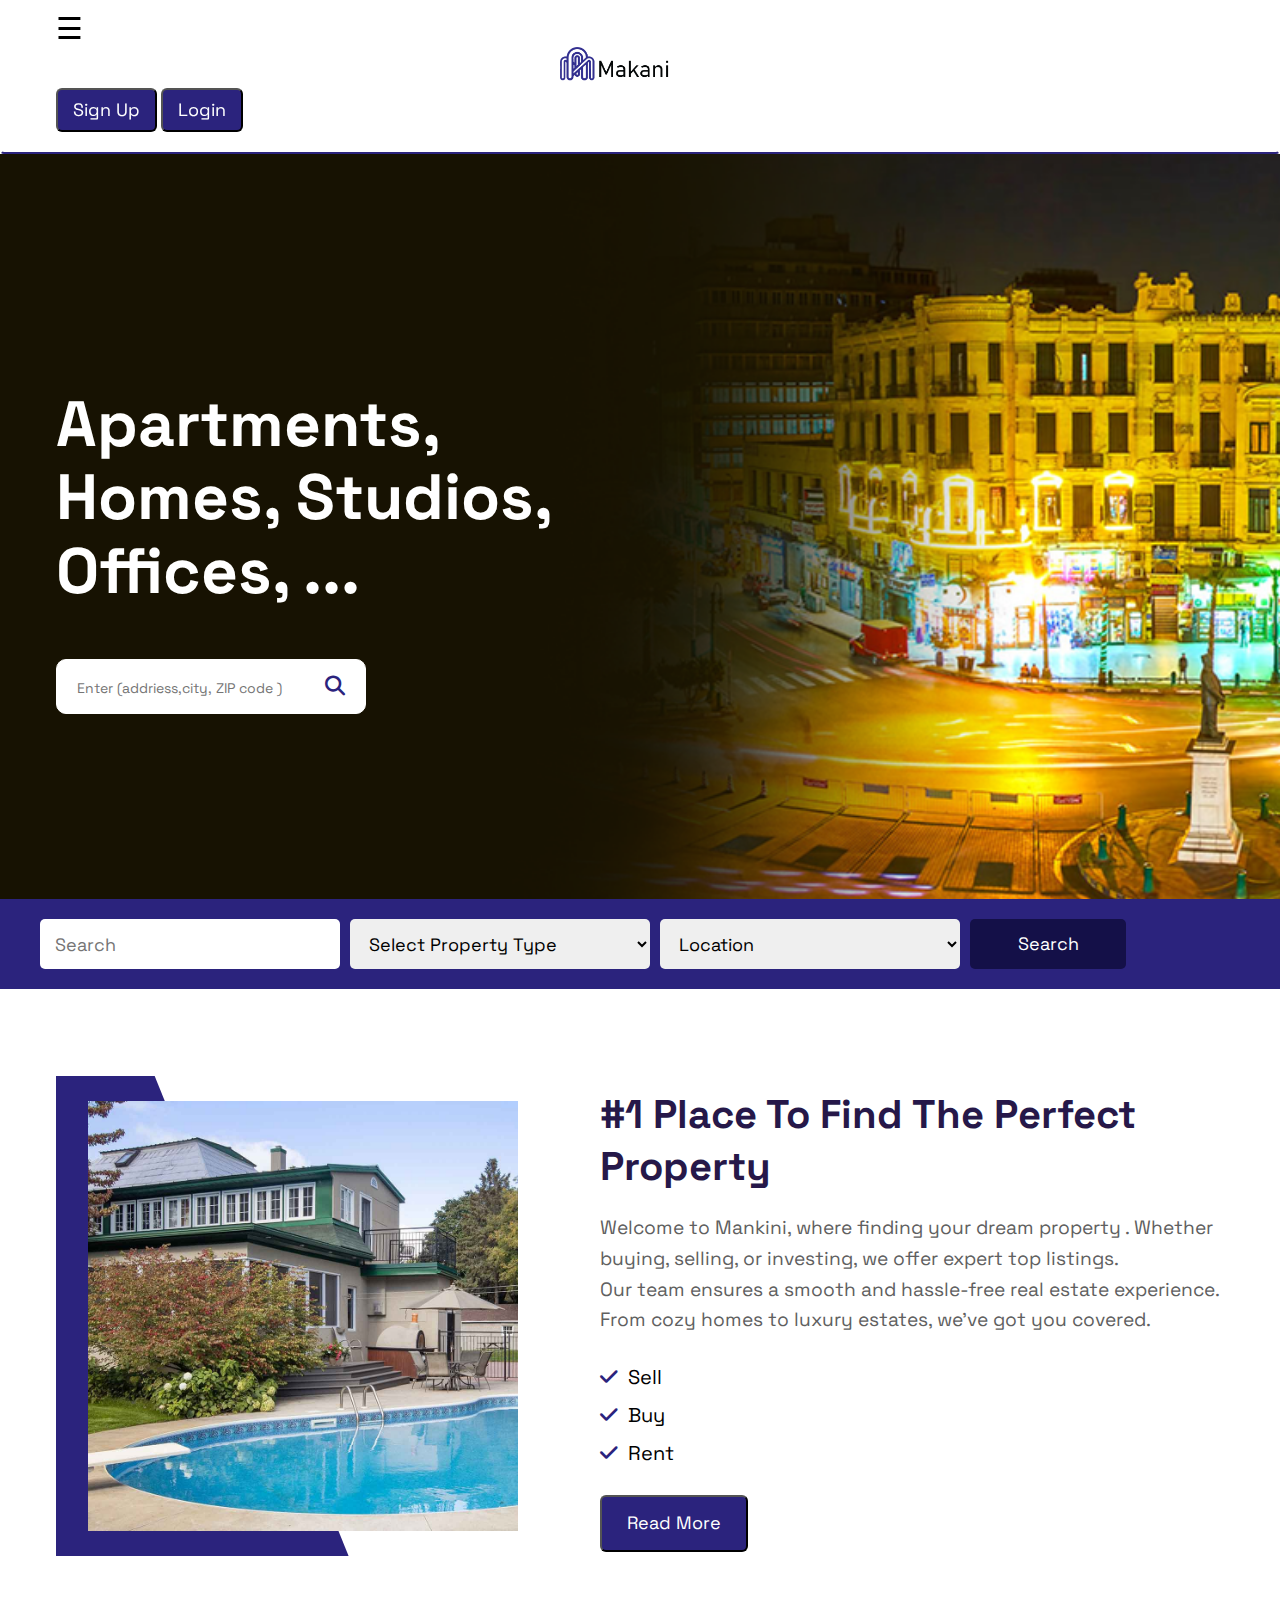
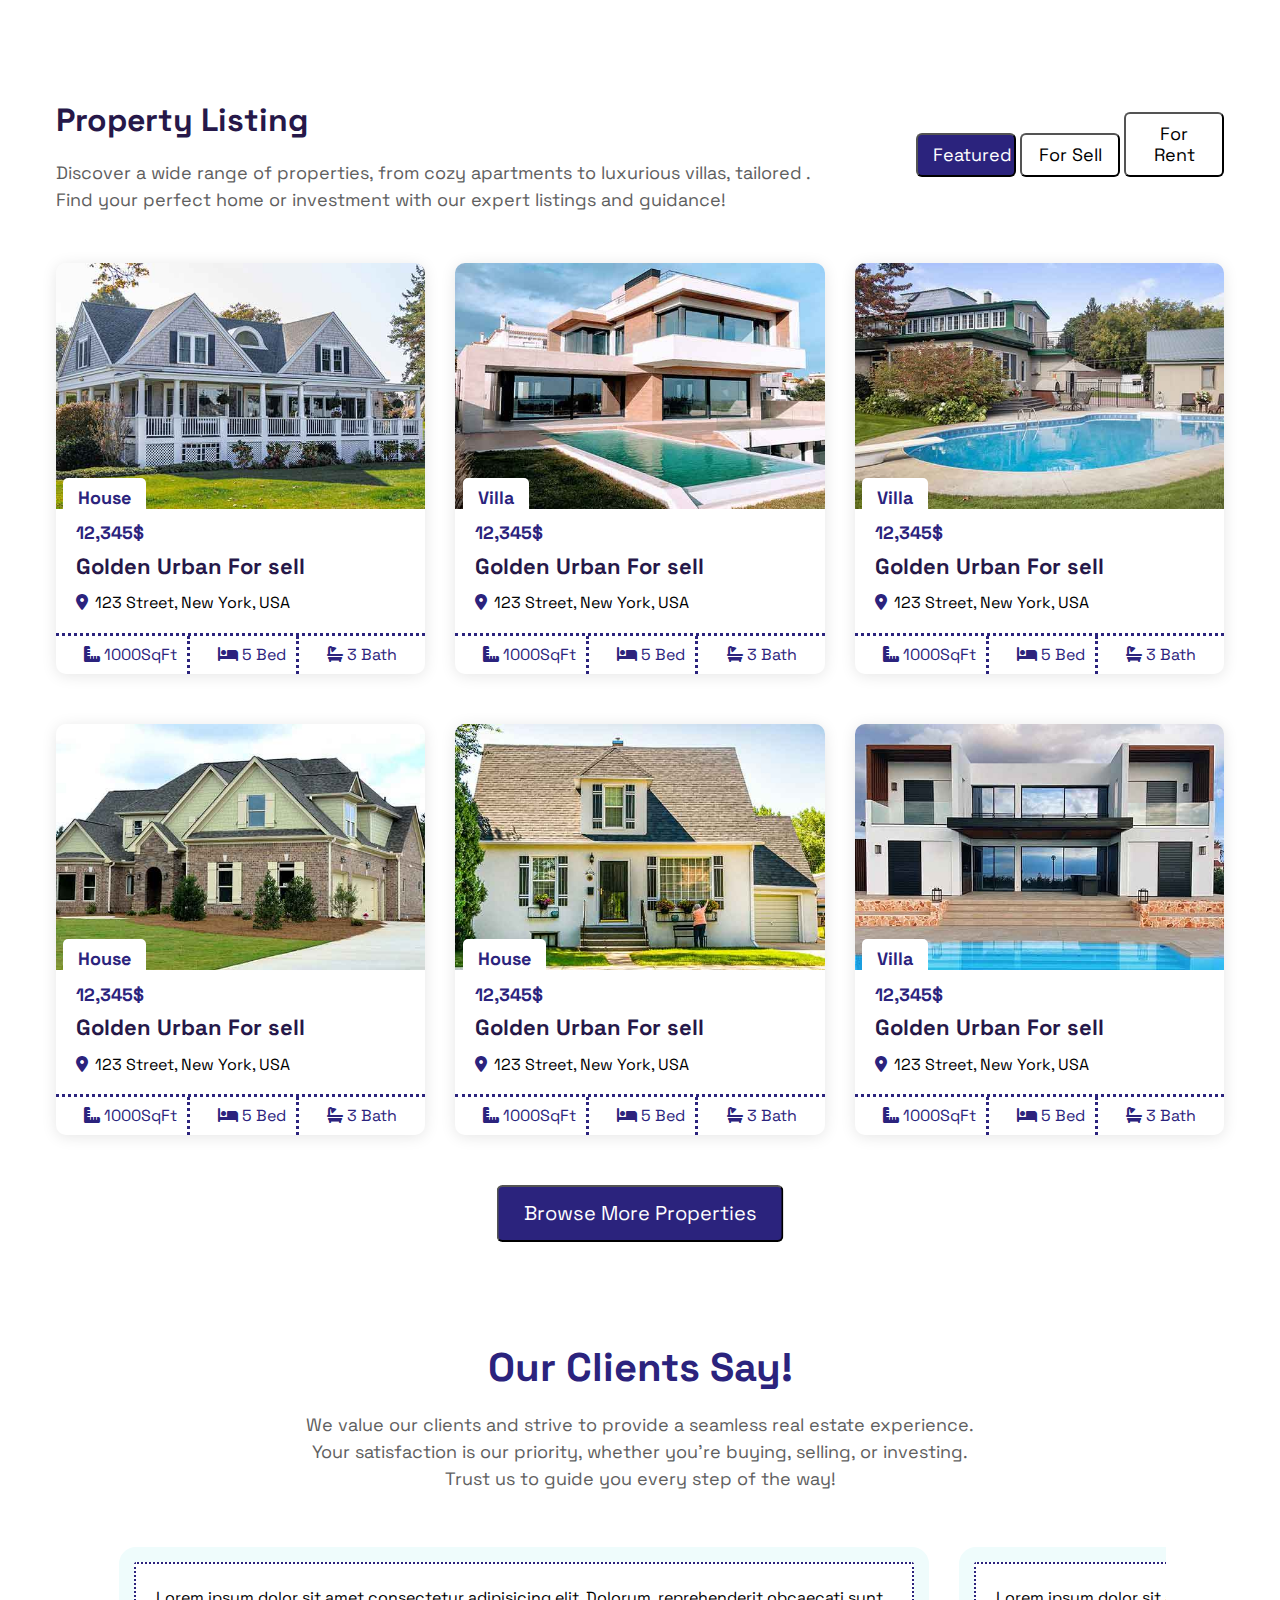
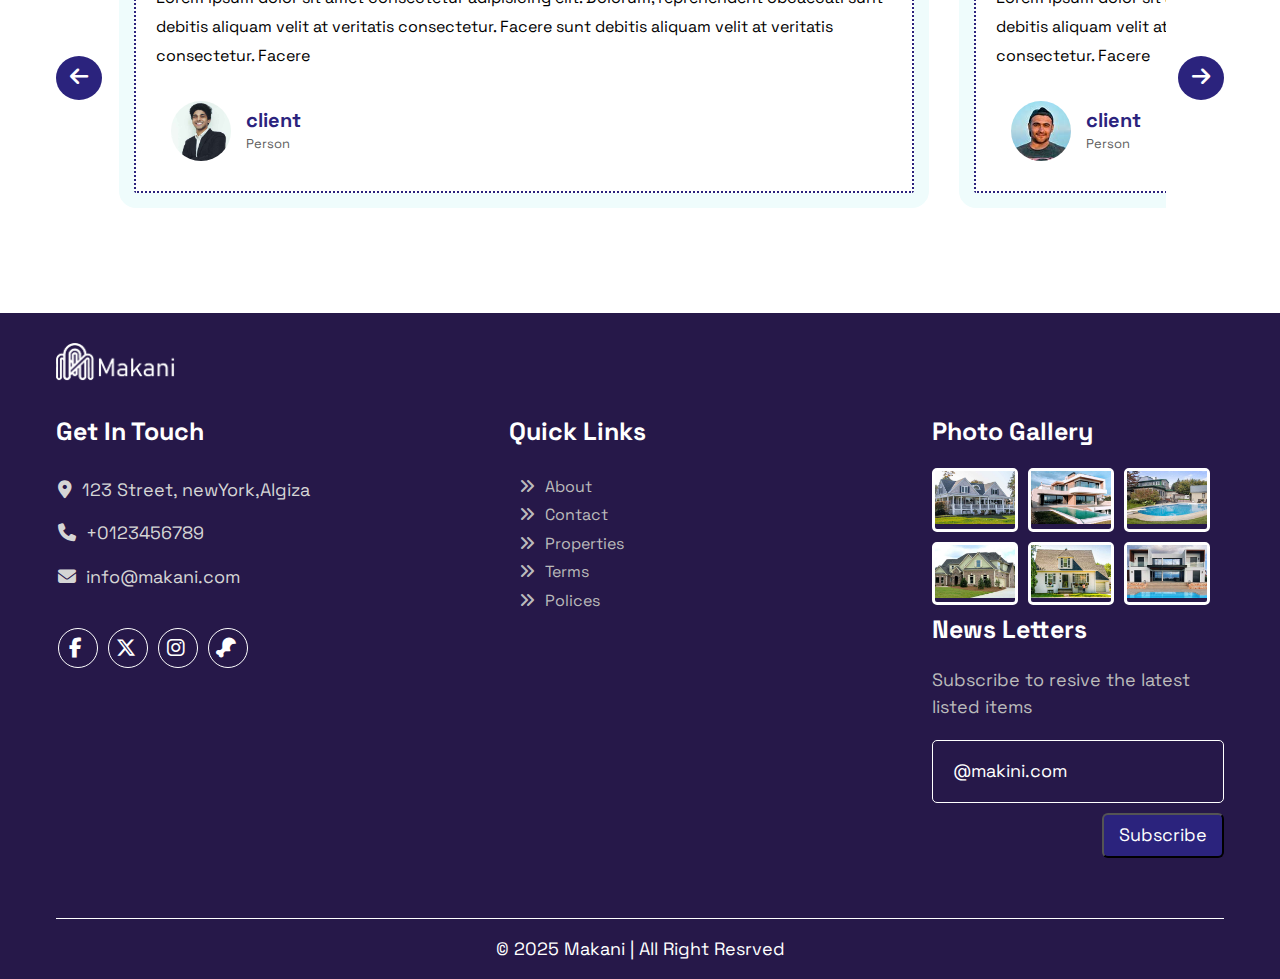
<file: index.html>
<!DOCTYPE html>
<html lang="en">
  <head>
    <meta charset="UTF-8" />
    <meta name="viewport" content="width=device-width, initial-scale=1.0" />
    <title>Makani-home</title>
    <!-- Render all elements normally -->
    <link rel="stylesheet" href="./css/normalize.css" />
    <!-- Main css style file -->
    <link rel="stylesheet" href="./css/mainStyle.css" />
    <!-- Font awesome library -->
    <link rel="stylesheet" href="./css/all.min.css" />
    <!-- Google fonts -->
    <link rel="preconnect" href="https://fonts.googleapis.com" />
    <link rel="preconnect" href="https://fonts.gstatic.com" crossorigin />
    <link
      href="https://fonts.googleapis.com/css2?family=Space+Grotesk:wght@300..700&display=swap"
      rel="stylesheet"
    />
  </head>

  <body>
    <!-- Start header -->
    <div class="header">
      <div class="container">
        <div class="sliderNav">
          <div id="mySidenav" class="sidenav">
            <a href="javascript:void(0)" class="closebtn" onclick="closeNav()"
              >&times;</a
            >
            <a href="findProperty.html">Find Property</a>
            <a href="about.html#testmonials">Testmonials</a>
            <a href="about.html">About</a>
            <a href="contact.html">Contact</a>
            <a class="add" href="addToList.html"
              ><button>Add Property</button></a
            >
          </div>
          <span style="font-size: 30px; cursor: pointer" onclick="openNav()"
            >&#9776;</span
          >
        </div>
        <div class="logo">
          <a href="#"><img src="./images/logo.png" alt="logo" /></a>
        </div>
        <div class="user">
          <a href="signUp.html">
            <button>Sign Up</button>
          </a>
          <a href="signIn.html">
            <button>Login</button>
          </a>
        </div>
      </div>
    </div>
    <!-- End header -->
    <div class="landing">
      <div class="container">
        <div class="flex">
          <h1>apartments,<br />homes, Studios, <br />offices, ...</h1>
          <div class="search">
            <input
              type="text "
              placeholder="Enter (addriess,city, ZIP code )"
            />
            <i class="fa-solid fa-magnifying-glass"></i>
          </div>
        </div>
      </div>
    </div>
    <div class="searchBar">
      <form action="search">
        <input type="search" placeholder="Search" id="searchKey" />
        <select id="property-type">
          <option value="">Select Property Type</option>
          <option value="house">House</option>
          <option value="apartment">Apartment</option>
          <option value="villa">Villa</option>
          <option value="commercial">Commercial</option>
        </select>
        <select id="property-location">
          <option value="">location</option>
          <option value="house">House</option>
          <option value="apartment">Apartment</option>
          <option value="villa">Villa</option>
          <option value="commercial">Commercial</option>
        </select>
        <input type="submit" value="Search" />
      </form>
    </div>
    <div class="content">
      <div class="about" id="about">
        <div class="container">
          <div class="flex">
            <div class="image">
              <img src="./images/about.jpg" alt="vailla with pool (about us)" />
            </div>
            <div class="text">
              <h2>
                #1 place to find the perfect <br />
                property
              </h2>
              <p>
                Welcome to Mankini, where finding your dream property . Whether
                buying, selling, or investing, we offer expert top listings.<br />
                Our team ensures a smooth and hassle-free real estate
                experience. <br />
                From cozy homes to luxury estates, we’ve got you covered.
              </p>
              <ul>
                <li><i class="fa-solid fa-check"></i> Sell</li>
                <li><i class="fa-solid fa-check"></i> Buy</li>
                <li><i class="fa-solid fa-check"></i> Rent</li>
              </ul>
              <a href="#about"><button>Read More</button></a>
            </div>
          </div>
        </div>
      </div>
      <div class="propertyList" id="properties">
        <div class="container">
          <div class="head">
            <div class="spcialHeader">
              <h2>Property Listing</h2>
              <p>
                Discover a wide range of properties, from cozy apartments to
                luxurious villas, tailored . <br />
                Find your perfect home or investment with our expert listings
                and guidance!
              </p>
            </div>
            <div class="switch">
              <button>Featured</button>
              <button>For Sell</button>
              <button>For Rent</button>
            </div>
          </div>
          <div class="grid">
            <div class="box">
              <img src="./images/property-1.jpg" alt="" />
              <div class="text">
                <p class="price">12,345$</p>
                <p class="titel">Golden Urban For sell</p>
                <p class="location">
                  <i class="fa-solid fa-location-dot"></i> 123 Street, New York,
                  USA
                </p>
                <ul class="flex">
                  <li><i class="fa-solid fa-ruler-combined"></i> 1000SqFt</li>
                  <li><i class="fa-solid fa-bed"></i> 5 Bed</li>
                  <li><i class="fa-solid fa-bath"></i> 3 Bath</li>
                </ul>
              </div>
            </div>
            <div class="box">
              <img src="./images/property-2.jpg" alt="" />
              <div class="text">
                <p class="price">12,345$</p>
                <p class="titel">Golden Urban For sell</p>
                <p class="location">
                  <i class="fa-solid fa-location-dot"></i> 123 Street, New York,
                  USA
                </p>
                <ul class="flex">
                  <li><i class="fa-solid fa-ruler-combined"></i> 1000SqFt</li>
                  <li><i class="fa-solid fa-bed"></i> 5 Bed</li>
                  <li><i class="fa-solid fa-bath"></i> 3 Bath</li>
                </ul>
              </div>
            </div>
            <div class="box">
              <img src="./images/property-3.jpg" alt="" />
              <div class="text">
                <p class="price">12,345$</p>
                <p class="titel">Golden Urban For sell</p>
                <p class="location">
                  <i class="fa-solid fa-location-dot"></i> 123 Street, New York,
                  USA
                </p>
                <ul class="flex">
                  <li><i class="fa-solid fa-ruler-combined"></i> 1000SqFt</li>
                  <li><i class="fa-solid fa-bed"></i> 5 Bed</li>
                  <li><i class="fa-solid fa-bath"></i> 3 Bath</li>
                </ul>
              </div>
            </div>
            <div class="box">
              <img src="./images/property-4.jpg" alt="" />
              <div class="text">
                <p class="price">12,345$</p>
                <p class="titel">Golden Urban For sell</p>
                <p class="location">
                  <i class="fa-solid fa-location-dot"></i> 123 Street, New York,
                  USA
                </p>
                <ul class="flex">
                  <li><i class="fa-solid fa-ruler-combined"></i> 1000SqFt</li>
                  <li><i class="fa-solid fa-bed"></i> 5 Bed</li>
                  <li><i class="fa-solid fa-bath"></i> 3 Bath</li>
                </ul>
              </div>
            </div>
            <div class="box">
              <img src="./images/property-5.jpg" alt="" />
              <div class="text">
                <p class="price">12,345$</p>
                <p class="titel">Golden Urban For sell</p>
                <p class="location">
                  <i class="fa-solid fa-location-dot"></i> 123 Street, New York,
                  USA
                </p>
                <ul class="flex">
                  <li><i class="fa-solid fa-ruler-combined"></i> 1000SqFt</li>
                  <li><i class="fa-solid fa-bed"></i> 5 Bed</li>
                  <li><i class="fa-solid fa-bath"></i> 3 Bath</li>
                </ul>
              </div>
            </div>
            <div class="box">
              <img src="./images/property-6.jpg" alt="" />
              <div class="text">
                <p class="price">12,345$</p>
                <p class="titel">Golden Urban For sell</p>
                <p class="location">
                  <i class="fa-solid fa-location-dot"></i> 123 Street, New York,
                  USA
                </p>
                <ul class="flex">
                  <li><i class="fa-solid fa-ruler-combined"></i> 1000SqFt</li>
                  <li><i class="fa-solid fa-bed"></i> 5 Bed</li>
                  <li><i class="fa-solid fa-bath"></i> 3 Bath</li>
                </ul>
              </div>
            </div>
          </div>
          <button>
            <a href="findProperty.html"> Browse More Properties </a>
          </button>
        </div>
      </div>
      <div class="clients" id="testmonials">
        <div class="container">
          <div class="spacialHeader">
            <h2>our clients say!</h2>
            <p>
              We value our clients and strive to provide a seamless real estate
              experience. <br />
              Your satisfaction is our priority, whether you're buying, selling,
              or investing. <br />
              Trust us to guide you every step of the way!
            </p>
          </div>
          <div class="flex">
            <div class="arrow toLeft">
              <i class="fa-solid fa-arrow-left"></i>
            </div>
            <div class="slider">
              <div class="slide first">
                <p>
                  Lorem ipsum dolor sit amet consectetur adipisicing elit.
                  Dolorum, reprehenderit obcaecati sunt debitis aliquam velit at
                  veritatis consectetur. Facere sunt debitis aliquam velit at
                  veritatis consectetur. Facere
                </p>
                <div class="box">
                  <img src="./images/team-4.jpg" alt="" />
                  <div class="text">
                    <h4>client</h4>
                    <p>Person</p>
                  </div>
                </div>
              </div>
              <div class="slide">
                <p>
                  Lorem ipsum dolor sit amet consectetur adipisicing elit.
                  Dolorum, reprehenderit obcaecati sunt debitis aliquam velit at
                  veritatis consectetur. Facere sunt debitis aliquam velit at
                  veritatis consectetur. Facere
                </p>
                <div class="box">
                  <img src="./images/testimonial-3.jpg" alt="" />
                  <div class="text">
                    <h4>client</h4>
                    <p>Person</p>
                  </div>
                </div>
              </div>
              <div class="slide">
                <p>
                  Lorem ipsum dolor sit amet consectetur adipisicing elit.
                  Dolorum, reprehenderit obcaecati sunt debitis aliquam velit at
                  veritatis consectetur. Facere sunt debitis aliquam velit at
                  veritatis consectetur. Facere
                </p>
                <div class="box">
                  <img src="./images/team-2.jpg" alt="" />
                  <div class="text">
                    <h4>client</h4>
                    <p>Person</p>
                  </div>
                </div>
              </div>
              <div class="slide last">
                <p>
                  Lorem ipsum dolor sit amet consectetur adipisicing elit.
                  Dolorum, reprehenderit obcaecati sunt debitis aliquam velit at
                  veritatis consectetur. Facere sunt debitis aliquam velit at
                  veritatis consectetur. Facere
                </p>
                <div class="box">
                  <img src="./images/testimonial-2.jpg" alt="" />
                  <div class="text">
                    <h4>client</h4>
                    <p>Person</p>
                  </div>
                </div>
              </div>
            </div>
            <div class="arrow toRight">
              <i class="fa-solid fa-arrow-right"></i>
            </div>
          </div>
        </div>
      </div>
      <footer>
        <div class="container">
          <div class="logo">
            <a href="#"><img src="./images/fotter logo.png" alt="logo" /></a>
          </div>
          <div class="top">
            <div class="contact" id="contact">
              <h3>Get in touch</h3>
              <ul>
                <li>
                  <i class="fa-solid fa-location-dot"></i> 123 Street,
                  newYork,Algiza
                </li>
                <li><i class="fa-solid fa-phone"></i> +0123456789</li>
                <li><i class="fa-solid fa-envelope"></i> info@makani.com</li>
                <li>
                  <ul>
                    <li><i class="fa-brands fa-facebook-f"></i></li>
                    <li><i class="fa-brands fa-x-twitter"></i></li>
                    <li><i class="fa-brands fa-instagram"></i></li>
                    <li><i class="fa-solid fa-drumstick-bite"></i></li>
                  </ul>
                </li>
              </ul>
            </div>
            <div class="links">
              <h3>Quick links</h3>
              <ul>
                <li>
                  <a href="about.html">
                    <i class="fa-solid fa-angles-right"></i>About</a
                  >
                </li>
                <li>
                  <a href="contact.html">
                    <i class="fa-solid fa-angles-right"></i>Contact</a
                  >
                </li>
                <li>
                  <a href="findProperty.html">
                    <i class="fa-solid fa-angles-right"></i>Properties</a
                  >
                </li>
                <li>
                  <a href="#"> <i class="fa-solid fa-angles-right"></i>Terms</a>
                </li>
                <li>
                  <a href="#">
                    <i class="fa-solid fa-angles-right"></i>Polices</a
                  >
                </li>
              </ul>
            </div>
            <div class="gallery">
              <h3>Photo Gallery</h3>
              <div class="images">
                <ul>
                  <li><img src="./images/property-1.jpg" alt="" /></li>
                  <li><img src="./images/property-2.jpg" alt="" /></li>
                  <li><img src="./images/property-3.jpg" alt="" /></li>
                  <li><img src="./images/property-4.jpg" alt="" /></li>
                  <li><img src="./images/property-5.jpg" alt="" /></li>
                  <li><img src="./images/property-6.jpg" alt="" /></li>
                </ul>
              </div>
              <div class="news">
                <div class="text">
                  <h3>News Letters</h3>
                  <p>Subscribe to resive the latest listed items</p>
                </div>
                <form action="sub">
                  <input type="email" placeholder="@makini.com" />
                  <input type="submit" value="Subscribe" />
                </form>
              </div>
            </div>
          </div>
          <div class="bottom">
            <p>© 2025 Makani | all right resrved</p>
          </div>
        </div>
      </footer>
    </div>
    <a href="#" class="toTop"><i class="fa-solid fa-arrow-up"></i></a>
    <script src="./js/main.js"></script>
    <script src="./js/propertyRedirect.js"></script>
  </body>
</html>
</file>
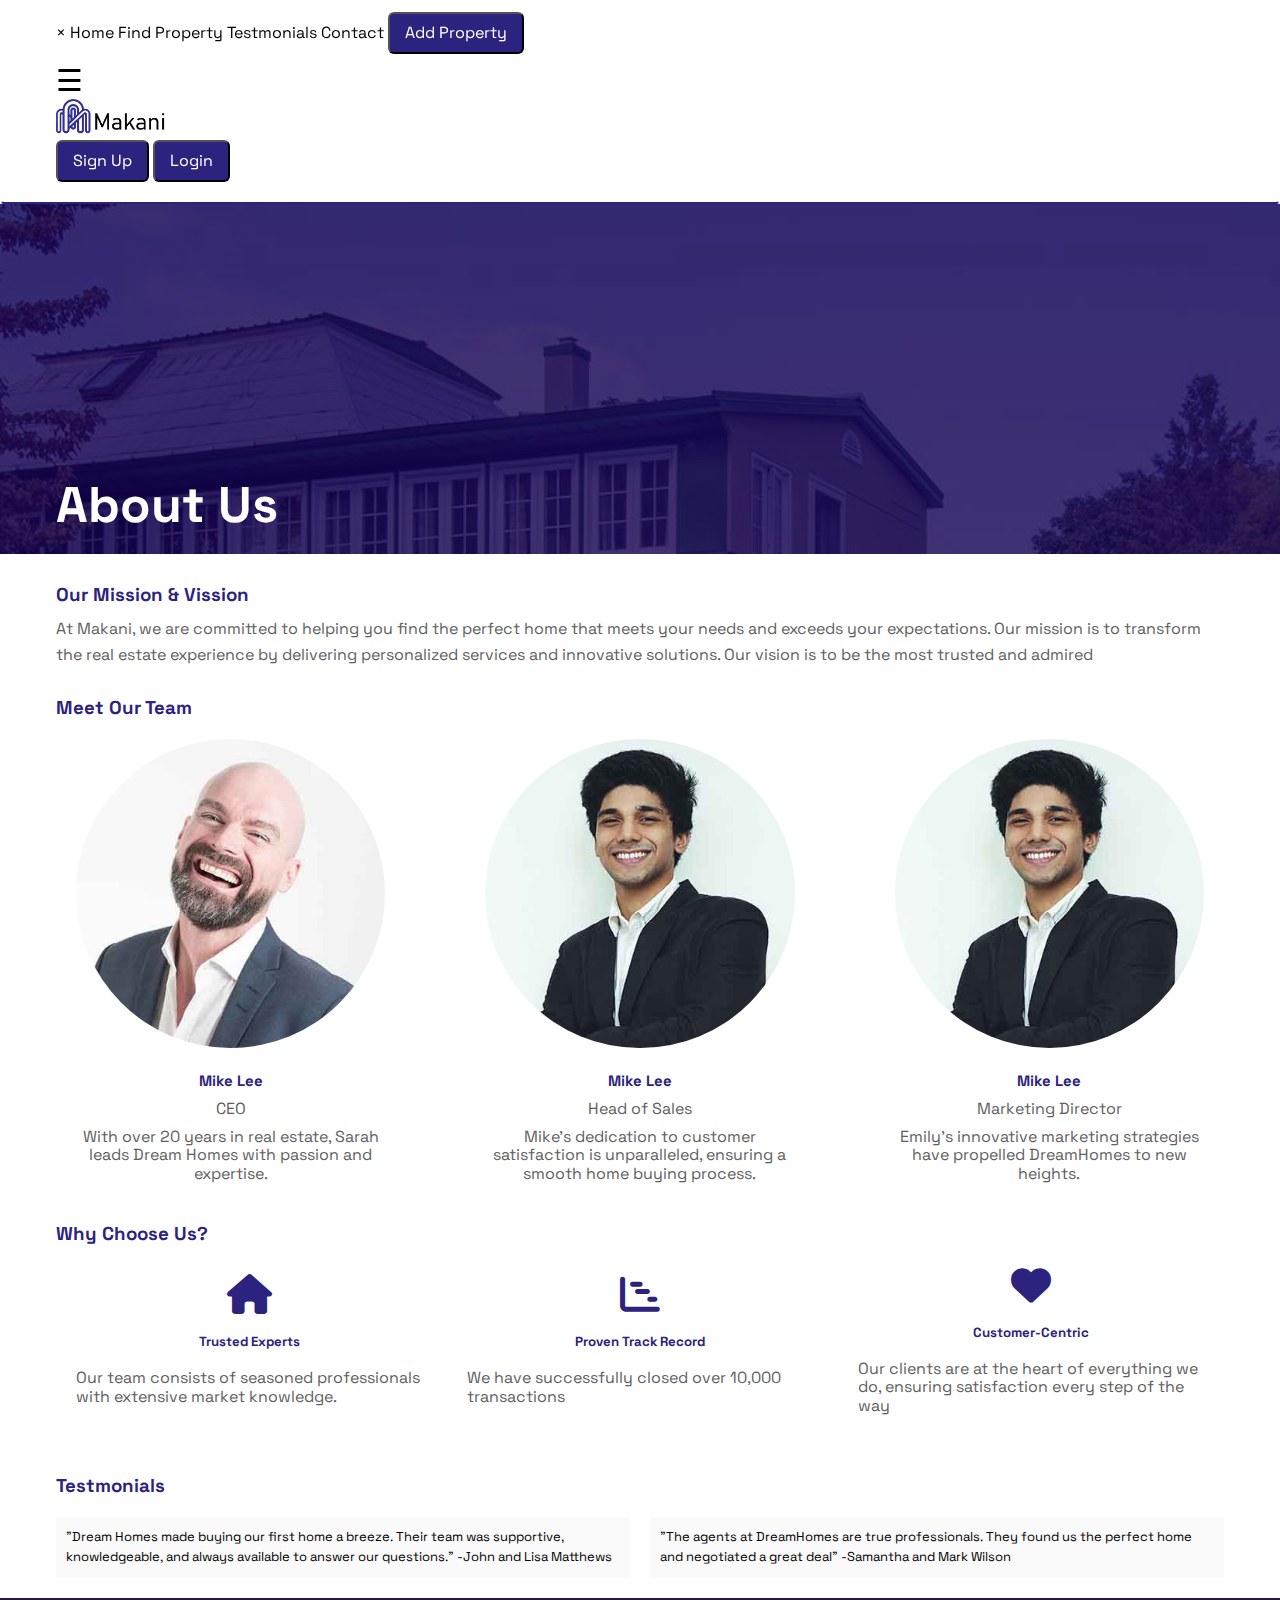
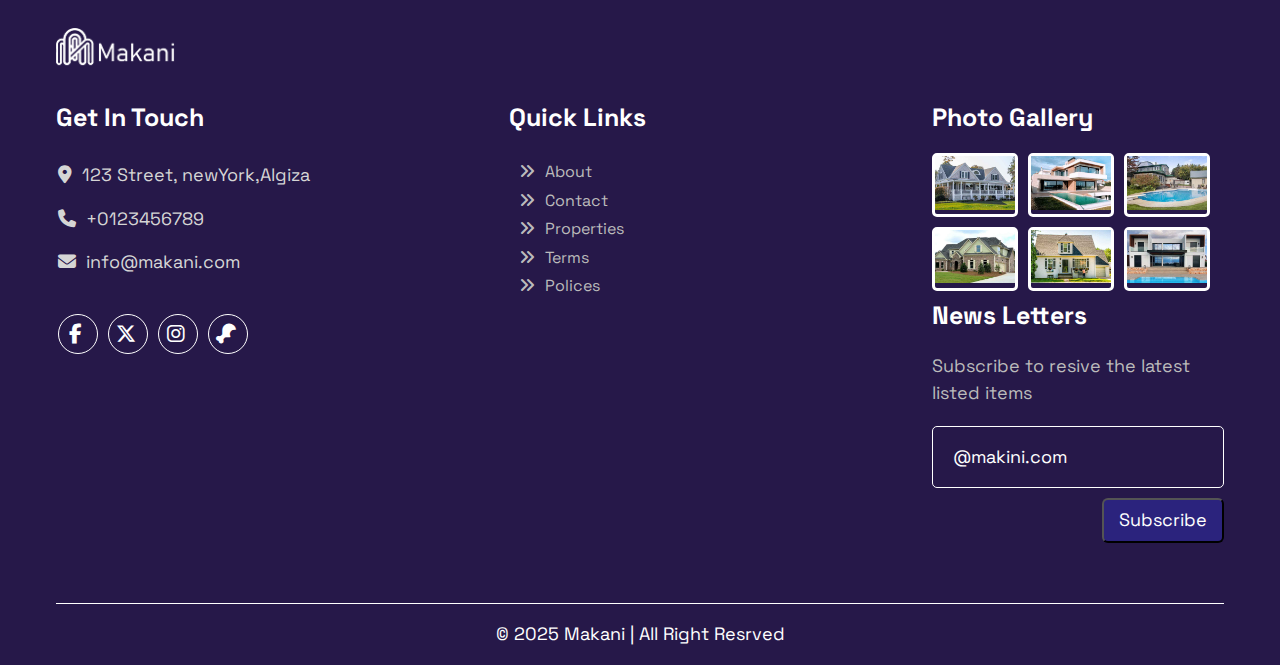
<file: about.html>
<!DOCTYPE html>
<html lang="en">

<head>
    <meta charset="UTF-8">
    <meta name="viewport" content="width=device-width, initial-scale=1.0">
    <title>About Us</title>
    <link href="css/about.css" rel="stylesheet">
    <link rel="stylesheet" href="./css/normalize.css">
    <link rel="stylesheet" href="./css/all.min.css">
    <link rel="preconnect" href="https://fonts.googleapis.com">
    <link rel="preconnect" href="https://fonts.gstatic.com" crossorigin>
    <link rel="preconnect" href="https://fonts.googleapis.com">
    <link rel="preconnect" href="https://fonts.gstatic.com" crossorigin>
    <link rel="preconnect" href="https://fonts.googleapis.com">
    <link rel="preconnect" href="https://fonts.gstatic.com" crossorigin>
    <link
        href="https://fonts.googleapis.com/css2?family=Roboto:ital,wght@0,100..900;1,100..900&family=Space+Grotesk:wght@300..700&display=swap"
        rel="stylesheet">

    <link
        href="https://fonts.googleapis.com/css2?family=Roboto:ital,wght@0,100..900;1,100..900&family=Space+Grotesk:wght@300..700&display=swap"
        rel="stylesheet">
</head>

<body>
    <!-- Start header section -->
    <div class="header">
        <div class="container">
            <div class="felx">
                <div class="sliderNav">
                    <div id="mySidenav" class="sidenav">
                        <a href="javascript:void(0)" class="closebtn" onclick="closeNav()">&times;</a>
                        <a href="index.html">Home</a>
                        <a href="findProperty.html">Find Property</a>
                        <a href="about.html#testmonials">Testmonials</a>
                        <a href="contact.html">Contact</a>
                        <a class="add" href="addToList.html"><button>Add Property</button></a>
                    </div>
                    <span style="font-size:30px;cursor:pointer" onclick="openNav()">&#9776;</span>
                </div>
                <div class="logo"><a href="index.html"><img src="./images/logo.png" alt="logo"></a>
                </div>
                <div class="user">
                    <a href="signUp.html" style="color: #fff;"><button>Sign Up</button></a>
                    <a href="signIn.html" style="color: #fff;"><button>Login</button></a>
                </div>
            </div>
        </div>
    </div>
    <!-- End header section -->

    <!-- Start title section -->
    <div class="title">
        <div class="container">
            <h1>About Us</h1>
        </div>
    </div>
    <!-- End title section -->

    <!-- Start mission section -->
    <div class="mission">
        <div class="container">
            <h3>Our Mission & Vission</h3>
            <p>At Makani, we are committed to helping you find the perfect home that meets your needs and exceeds
                your expectations. Our mission is to transform the real estate experience by delivering personalized
                services and innovative solutions. Our vision is to be the most trusted and admired</p>
        </div>
    </div>
    <!-- End mission section -->

    <!-- Start team section -->
    <div class="team">
        <div class="container">
            <h3>Meet Our Team</h3>
            <div class="members">
                <div class="member">
                    <div class="image">
                        <img src="images/team-2.jpg">
                    </div>
                    <h5>Mike Lee</h5>
                    <p class="job-title">CEO</p>
                    <p class="about">With over 20 years in real estate, Sarah leads Dream Homes with passion and
                        expertise.</p>
                </div>
                <div class="member">
                    <div class="image">
                        <img src="images/team-4.jpg">
                    </div>
                    <h5>Mike Lee</h5>
                    <p class="job-title">Head of Sales</p>
                    <p class="about">Mike's dedication to customer satisfaction is unparalleled, ensuring a smooth home
                        buying process.</p>
                </div>
                <div class="member">
                    <div class="image">
                        <img src="images/team-4.jpg">
                    </div>
                    <h5>Mike Lee</h5>
                    <p class="job-title">Marketing Director</p>
                    <p class="about">Emily's innovative marketing strategies have propelled DreamHomes to new heights.
                    </p>
                </div>
            </div>
        </div>
    </div>
    <!-- End team section -->

    <!-- Start about us section -->
    <div class="about-us">
        <div class="container">
            <h3>Why Choose Us?</h3>
            <div class="services">
                <div class="service">
                    <i class="fa-solid fa-house"></i>
                    <h5>Trusted Experts</h5>
                    <p>Our team consists of seasoned professionals with extensive market knowledge.</p>
                </div>
                <div class="service">
                    <i class="fa-solid fa-chart-gantt"></i>
                    <h5>Proven Track Record</h5>
                    <p>We have successfully closed over 10,000 transactions
                    </p>
                </div>
                <div class="service">
                    <i class="fa-solid fa-heart"></i>
                    <h5>Customer-Centric</h5>
                    <p>Our clients are at the heart of everything we do, ensuring satisfaction every step of the way</p>
                </div>
            </div>
        </div>
    </div>
    <!-- End about us section -->

    <!-- Start testmonials section -->
    <div class="testmonials" id="testmonials">
        <div class="container">
            <h3>Testmonials</h3>
            <div class="tests">
                <p>"Dream Homes made buying our first home a breeze. Their team was supportive, knowledgeable, and
                    always
                    available to answer our questions." -John and Lisa Matthews</p>
                <p>"The agents at DreamHomes are true professionals. They found us the perfect home and negotiated a
                    great
                    deal" -Samantha and Mark Wilson</p>
            </div>
        </div>
    </div>
    <!-- End testmonials section -->

    <!-- Start footer section -->
    <footer>
        <div class="container">
            <div class="logo"><a href="#"><img src="./images/fotter logo.png" alt="logo"></a>
            </div>
            <div class="top">
                <div class="contact" id="contact">
                    <h3>Get in touch</h3>
                    <ul>
                        <li><i class="fa-solid fa-location-dot"></i> 123 Street, newYork,Algiza</li>
                        <li><i class="fa-solid fa-phone"></i> +0123456789</li>
                        <li><i class="fa-solid fa-envelope"></i> info@makani.com</li>
                        <li>
                            <ul>
                                <li><i class="fa-brands fa-facebook-f"></i></li>
                                <li><i class="fa-brands fa-x-twitter"></i></li>
                                <li><i class="fa-brands fa-instagram"></i></li>
                                <li><i class="fa-solid fa-drumstick-bite"></i></li>
                            </ul>
                        </li>
                    </ul>
                </div>
                <div class="links">
                    <h3>Quick links</h3>
                    <ul>
                        <li><a href="about.html">
                                <i class="fa-solid fa-angles-right"></i>About</a></li>
                        <li><a href="contact.html">
                                <i class="fa-solid fa-angles-right"></i>Contact</a></li>
                        <li><a href="findProperty.html">
                                <i class="fa-solid fa-angles-right"></i>Properties</a></li>
                        <li><a href="#">
                                <i class="fa-solid fa-angles-right"></i>Terms</a></li>
                        <li><a href="#">
                                <i class="fa-solid fa-angles-right"></i>Polices</a></li>
                    </ul>
                </div>
                <div class="gallery">
                    <h3>Photo Gallery</h3>
                    <div class="images">
                        <ul>
                            <li><img src="./images/property-1.jpg" alt=""></li>
                            <li><img src="./images/property-2.jpg" alt=""></li>
                            <li><img src="./images/property-3.jpg" alt=""></li>
                            <li><img src="./images/property-4.jpg" alt=""></li>
                            <li><img src="./images/property-5.jpg" alt=""></li>
                            <li><img src="./images/property-6.jpg" alt=""></li>
                        </ul>
                    </div>
                    <div class="news">
                        <div class="text">
                            <h3>News Letters</h3>
                            <p>Subscribe to resive the latest listed items</p>
                        </div>
                        <form action="sub">
                            <input type="email" placeholder="@makini.com">
                            <input type="submit" value="Subscribe">
                        </form>
                    </div>
                </div>
            </div>
            <div class="bottom">
                <p>© 2025 Makani | all right resrved</p>
            </div>
        </div>
    </footer>
    <!-- End footer section -->
    <script src="js/main.js"></script>
</body>

</html>
</file>
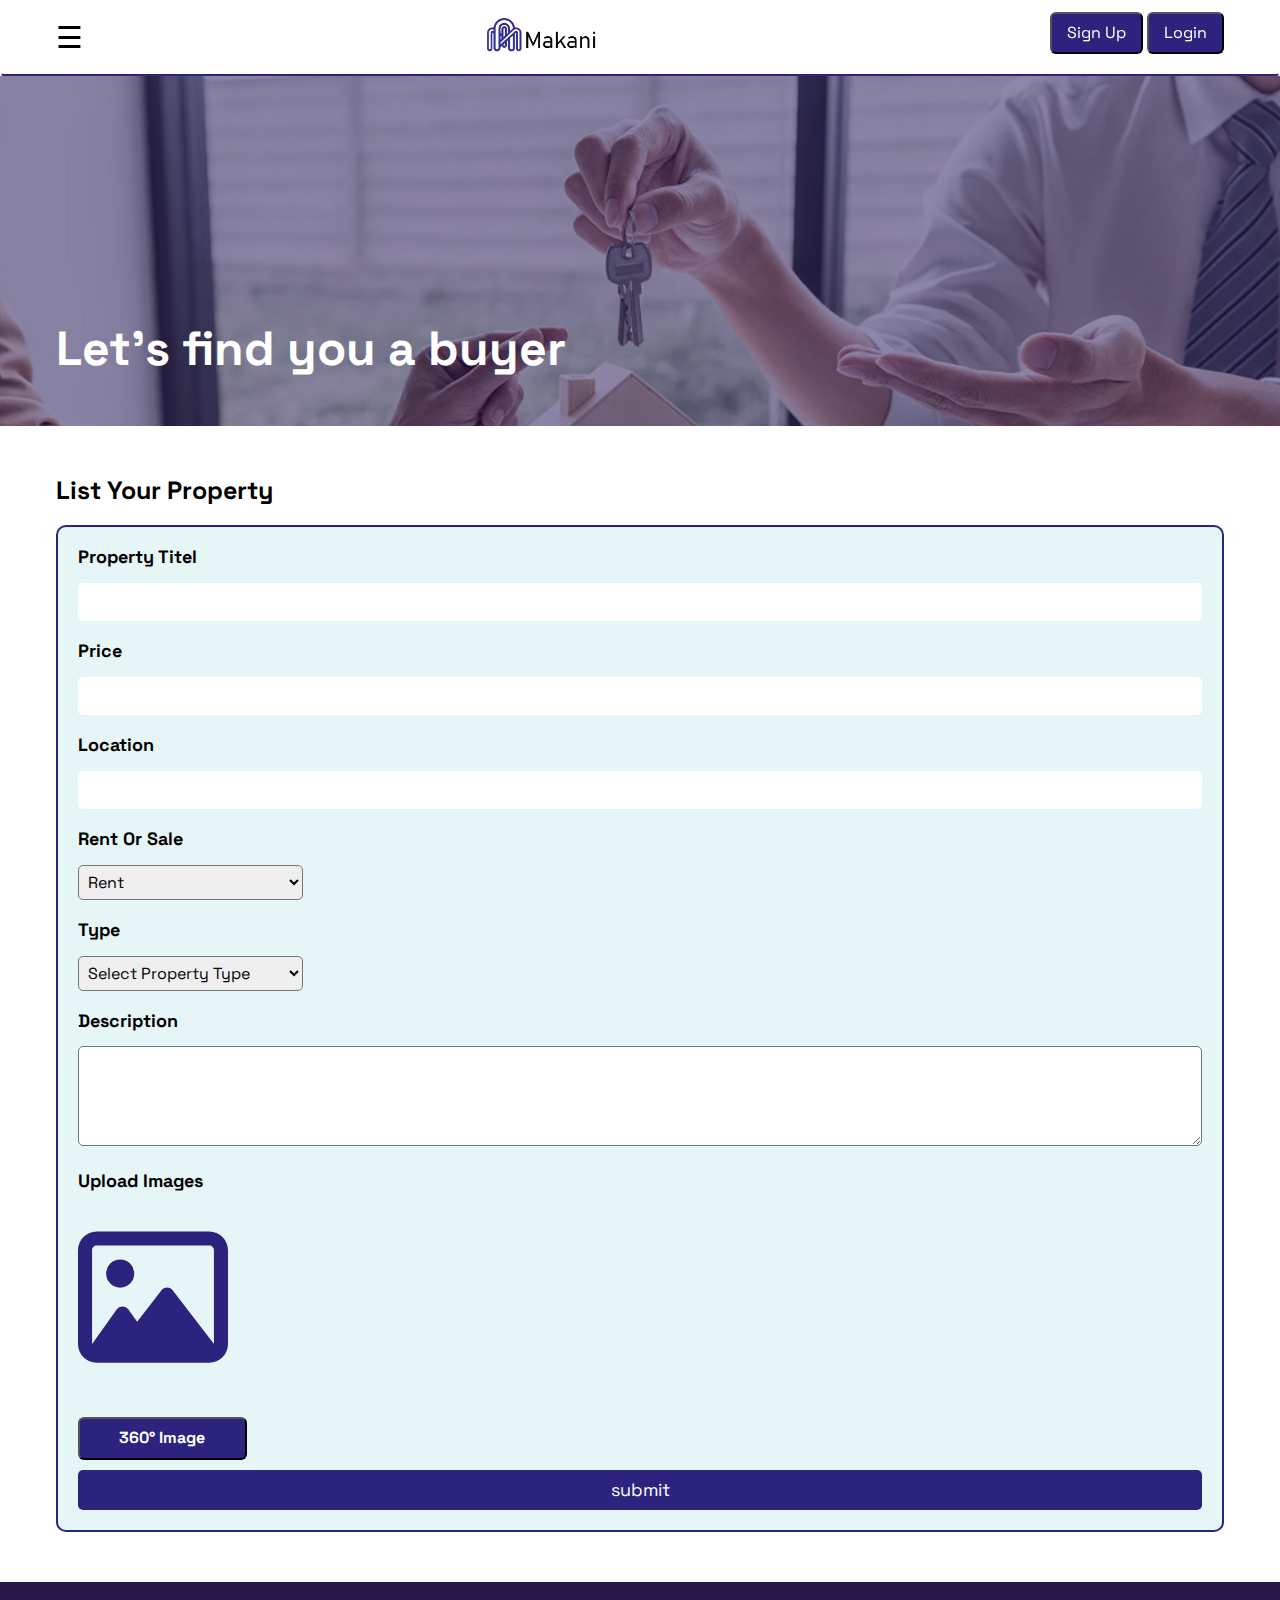
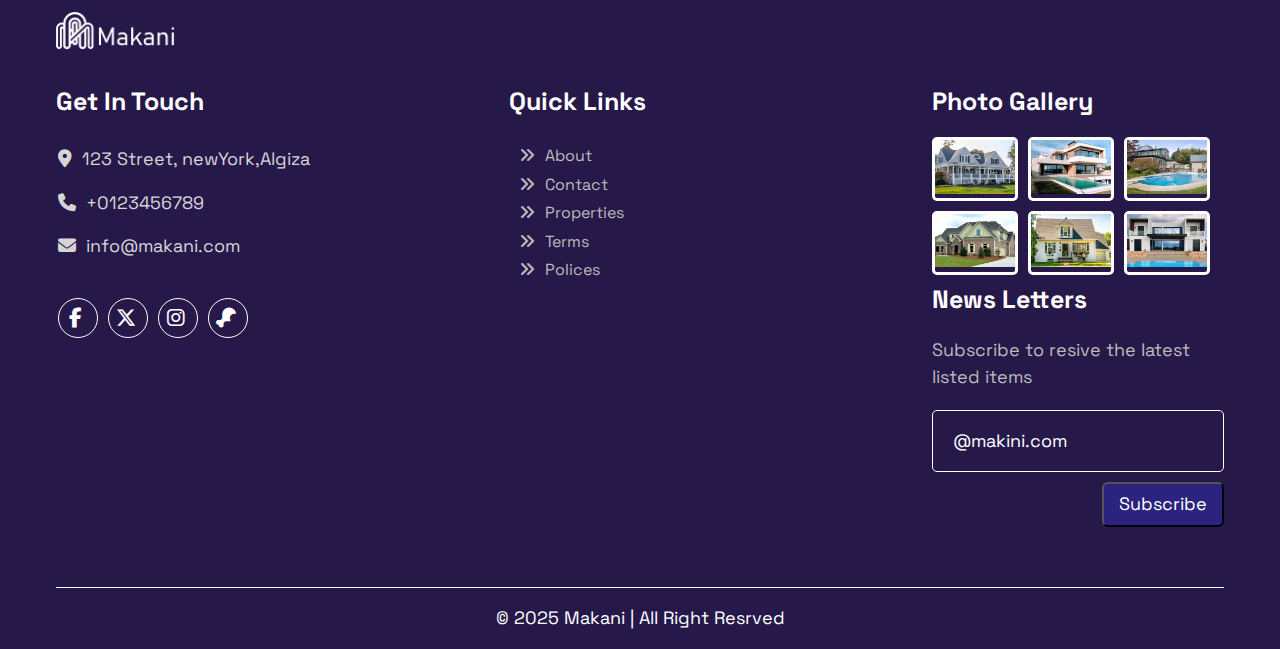
<file: addToList.html>
<!DOCTYPE html>
<html lang="en">

<head>
    <meta charset="UTF-8">
    <meta name="viewport" content="width=device-width, initial-scale=1.0">
    <title>Add property</title>

    <link rel="stylesheet" href="./css/addToList.css">
    <link rel="stylesheet" href="./css/normalize.css">
    <link rel="stylesheet" href="./css/all.min.css">
    <link rel="preconnect" href="https://fonts.googleapis.com">
    <link rel="preconnect" href="https://fonts.gstatic.com" crossorigin>
    <link rel="preconnect" href="https://fonts.googleapis.com">
    <link rel="preconnect" href="https://fonts.gstatic.com" crossorigin>
    <link rel="preconnect" href="https://fonts.googleapis.com">
    <link rel="preconnect" href="https://fonts.gstatic.com" crossorigin>
    <link
        href="https://fonts.googleapis.com/css2?family=Roboto:ital,wght@0,100..900;1,100..900&family=Space+Grotesk:wght@300..700&display=swap"
        rel="stylesheet">

    <link
        href="https://fonts.googleapis.com/css2?family=Roboto:ital,wght@0,100..900;1,100..900&family=Space+Grotesk:wght@300..700&display=swap"
        rel="stylesheet">

</head>

<body>
    <div class="add360">
        <div class="overlay none ">
            <div class="container">
                <div class="top">
                    <h2>Add 360 image</h2>
                    <button class="close-modal">×</button>
                </div>
                <h3>100$ will be add to the total fees</h3>
                <div class="check">
                    <button class="ok button360  ">Ok</button>
                    <button class="cancel close-modal button360 ">cancel</button>
                </div>
                <div class="form none">
                    <input type="file" name="images" id="360Images" multiple />
                    <h4>upload images</h4>
                    <label for="360Images" class="upload-label">
                        <!-- Your SVG icon -->
                        <svg xmlns="http://www.w3.org/2000/svg" height="32" width="32" viewBox="0 0 512 512"
                            fill="#fff">
                            <path
                                d="M448 80c8.8 0 16 7.2 16 16l0 319.8-5-6.5-136-176c-4.5-5.9-11.6-9.3-19-9.3s-14.4 3.4-19 9.3L202 340.7l-30.5-42.7C167 291.7 159.8 288 152 288s-15 3.7-19.5 10.1l-80 112L48 416.3l0-.3L48 96c0-8.8 7.2-16 16-16l384 0zM64 32C28.7 32 0 60.7 0 96L0 416c0 35.3 28.7 64 64 64l384 0c35.3 0 64-28.7 64-64l0-320c0-35.3-28.7-64-64-64L64 32zm80 192a48 48 0 1 0 0-96 48 48 0 1 0 0 96z" />
                        </svg>
                    </label>
                </div>
                <button class="done  none">done</button>
            </div>
        </div>
        <div class="header blure">
            <div class="container">
                <div class="felx">
                    <div class="sliderNav">
                        <div id="mySidenav" class="sidenav">
                            <a href="javascript:void(0)" class="closebtn" onclick="closeNav()">&times;</a>
                            <a href="findProperty.html">Find Property</a>
                            <a href="about.html">About</a>
                            <a href="contact.html">Contact</a>
                        </div>
                        <span style="font-size:30px;cursor:pointer" onclick="openNav()">&#9776;</span>
                    </div>
                    <div class="logo"><a href="index.html"><img src="./images/logo.png" alt="logo"></a>
                    </div>
                    <div class="user">
                        <a href="signUp.html" style="color: #fff;"><button>Sign Up</button></a>
                        <a href="signIn.html" style="color: #fff;"><button>Login</button></a>
                    </div>
                </div>
            </div>
        </div>
        <!--  -->
        <div class="landding blure">
            <div class="overlayLand">
                <div class="container">
                    <h1>Let's find you a buyer</h1>
                </div>
            </div>
        </div>
        <div class="scroll">
            <a href="#" class="toTop"><i class="fa-solid fa-arrow-right"></i></a>
            <div class="list blure">
                <div class="container">
                    <h3>list your property</h3>
                    <form action="newListing">
                        <label for="title">property titel</label>
                        <input type="text" id="title">
                        <label for="price">price</label>
                        <input type="number" id="price" min="0">
                        <label for="location">location</label>
                        <input type="text" id="location">
                        <label for="rentOrSale">Rent or Sale</label>
                        <select id="rentOrSale">
                            <option value="rent">Rent</option>
                            <option value="sale">Sale</option>
                        </select>
                        <label for="type">type</label>
                        <select id="type">
                            <option value="">Select Property Type</option>
                            <option value="house">House</option>
                            <option value="apartment">Apartment</option>
                            <option value="villa">Villa</option>
                            <option value="commercial">Commercial</option>
                        </select>
                        <label for="description">description</label>

                        <textarea name="descripation" id="description"></textarea>

                        <input type="file" name="images" id="normalImages" multiple />
                        <h4>upload images</h4>
                        <label for="normalImages" class="upload-label">
                            <!-- Your SVG icon -->
                            <svg xmlns="http://www.w3.org/2000/svg" height="32" width="32" viewBox="0 0 512 512"
                                fill="#fff">
                                <path
                                    d="M448 80c8.8 0 16 7.2 16 16l0 319.8-5-6.5-136-176c-4.5-5.9-11.6-9.3-19-9.3s-14.4 3.4-19 9.3L202 340.7l-30.5-42.7C167 291.7 159.8 288 152 288s-15 3.7-19.5 10.1l-80 112L48 416.3l0-.3L48 96c0-8.8 7.2-16 16-16l384 0zM64 32C28.7 32 0 60.7 0 96L0 416c0 35.3 28.7 64 64 64l384 0c35.3 0 64-28.7 64-64l0-320c0-35.3-28.7-64-64-64L64 32zm80 192a48 48 0 1 0 0-96 48 48 0 1 0 0 96z" />
                            </svg>
                        </label>
                        <button class="overlay360">360° image</button>
                        <input type="button" value="submit">
                    </form>
                </div>
            </div>
            <footer>
                <div class="container">
                    <div class="logo"><a href="#"><img src="./images/fotter logo.png" alt="logo"></a>
                    </div>
                    <div class="top">
                        <div class="contact" id="contact">
                            <h3>Get in touch</h3>
                            <ul>
                                <li><i class="fa-solid fa-location-dot"></i> 123 Street, newYork,Algiza</li>
                                <li><i class="fa-solid fa-phone"></i> +0123456789</li>
                                <li><i class="fa-solid fa-envelope"></i> info@makani.com</li>
                                <li>
                                    <ul>
                                        <li><i class="fa-brands fa-facebook-f"></i></li>
                                        <li><i class="fa-brands fa-x-twitter"></i></li>
                                        <li><i class="fa-brands fa-instagram"></i></li>
                                        <li><i class="fa-solid fa-drumstick-bite"></i></li>
                                    </ul>
                                </li>
                            </ul>
                        </div>
                        <div class="links">
                            <h3>Quick links</h3>
                            <ul>
                                <li><a href="about.html">
                                        <i class="fa-solid fa-angles-right"></i>About</a></li>
                                <li><a href="contact.html">
                                        <i class="fa-solid fa-angles-right"></i>Contact</a></li>
                                <li><a href="findProperty.html">
                                        <i class="fa-solid fa-angles-right"></i>Properties</a></li>
                                <li><a href="#">
                                        <i class="fa-solid fa-angles-right"></i>Terms</a></li>
                                <li><a href="#">
                                        <i class="fa-solid fa-angles-right"></i>Polices</a></li>
                            </ul>
                        </div>
                        <div class="gallery">
                            <h3>Photo Gallery</h3>
                            <div class="images">
                                <ul>
                                    <li><img src="./images/property-1.jpg" alt=""></li>
                                    <li><img src="./images/property-2.jpg" alt=""></li>
                                    <li><img src="./images/property-3.jpg" alt=""></li>
                                    <li><img src="./images/property-4.jpg" alt=""></li>
                                    <li><img src="./images/property-5.jpg" alt=""></li>
                                    <li><img src="./images/property-6.jpg" alt=""></li>
                                </ul>
                            </div>
                            <div class="news">
                                <div class="text">
                                    <h3>News Letters</h3>
                                    <p>Subscribe to resive the latest listed items</p>
                                </div>
                                <form action="sub">
                                    <input type="email" placeholder="@makini.com">
                                    <input type="submit" value="Subscribe">
                                </form>
                            </div>
                        </div>
                    </div>
                    <div class="bottom">
                        <p>© 2025 Makani | all right resrved</p>
                    </div>
                </div>
            </footer>
        </div>
    </div>
    <!--  -->
    <script src="js/addToList.js"></script>
    <script src="js/main.js"></script>
    <script src="js/scroll.js"></script>
</body>

</html>
</file>
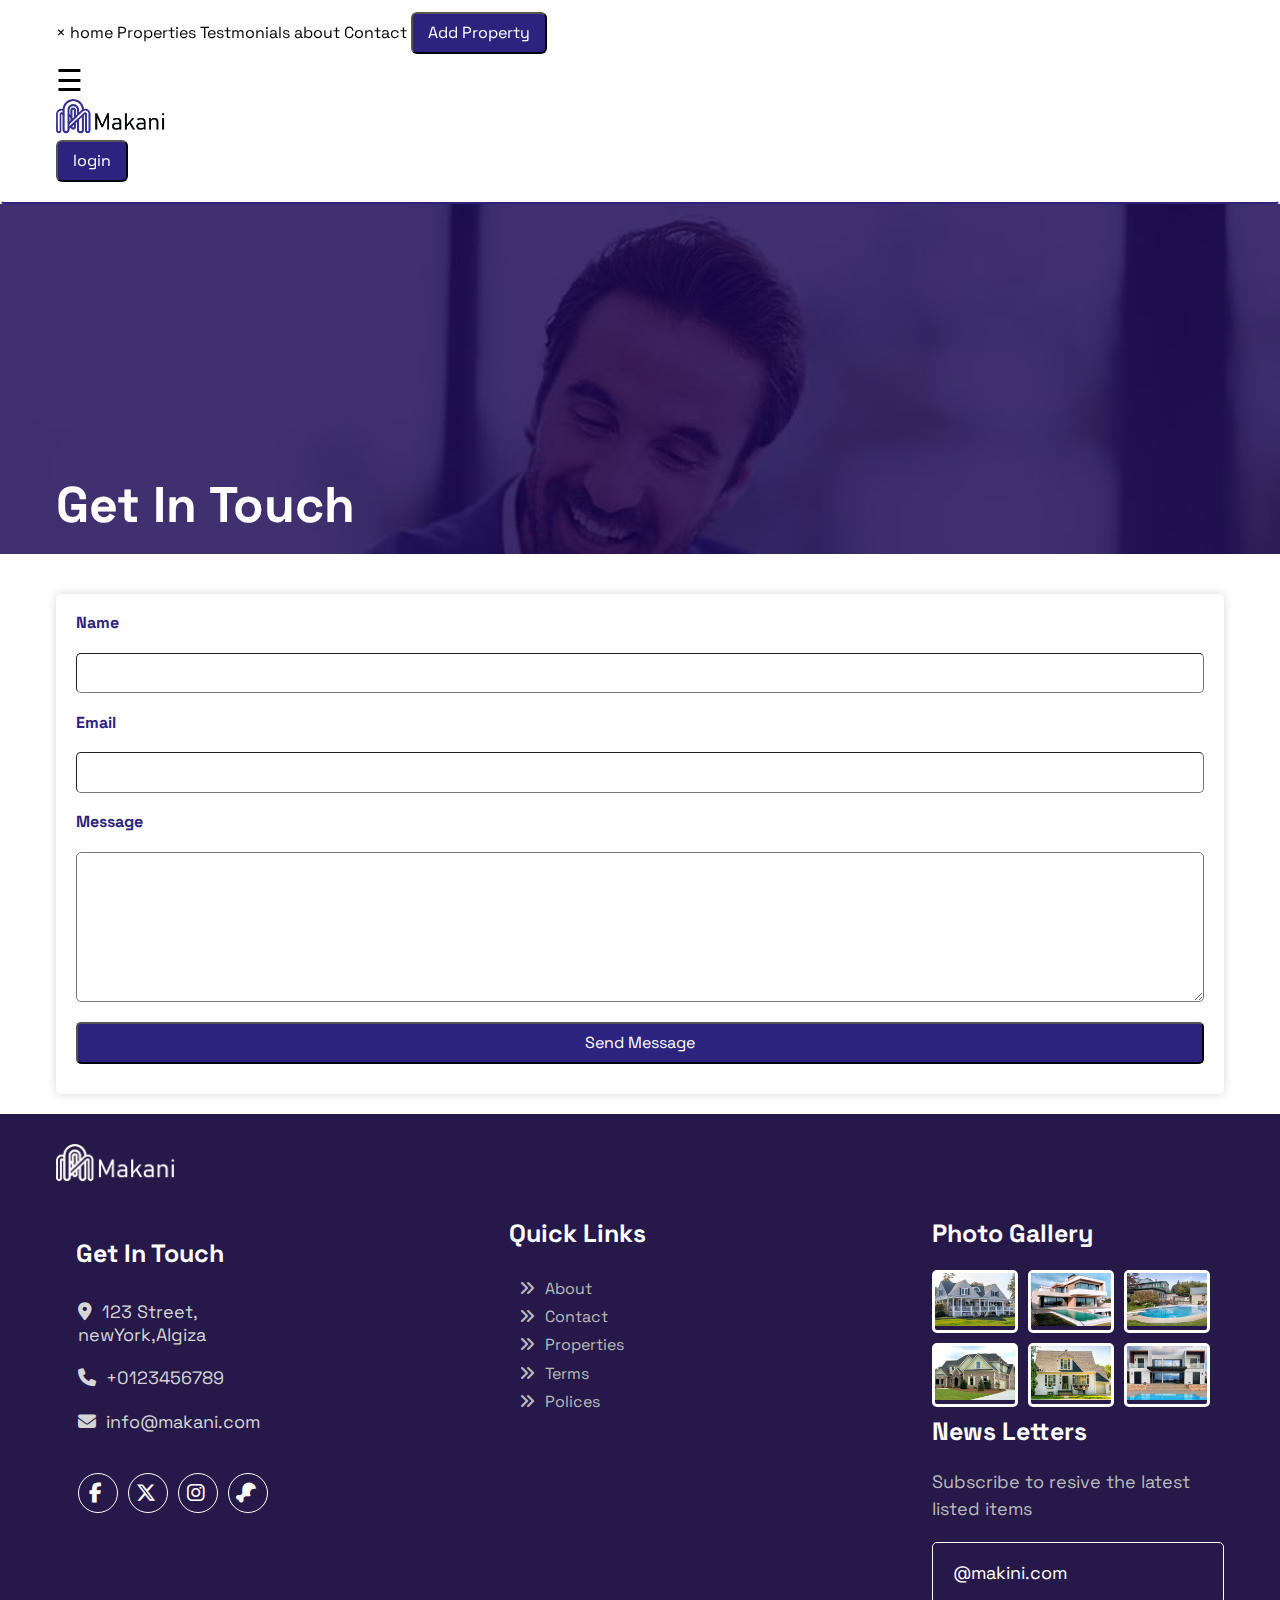
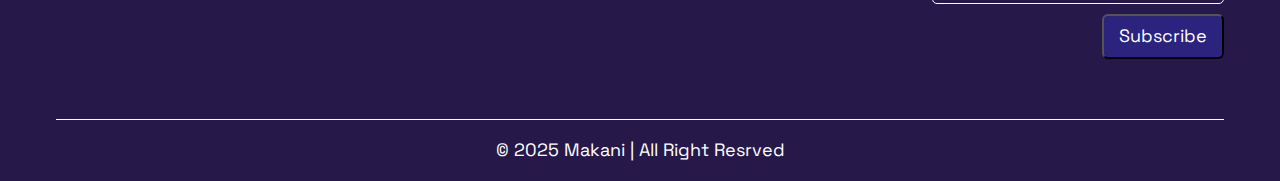
<file: contact.html>
<!DOCTYPE html>
<html lang="en">

<head>
    <meta charset="UTF-8">
    <meta name="viewport" content="width=device-width, initial-scale=1.0">
    <title>Contact</title>
    <link rel="stylesheet" href="css/contact.css">
    <link rel="stylesheet" href="./css/normalize.css">
    <link rel="stylesheet" href="./css/all.min.css">
    <link rel="preconnect" href="https://fonts.googleapis.com">
    <link rel="preconnect" href="https://fonts.gstatic.com" crossorigin>
    <link rel="preconnect" href="https://fonts.googleapis.com">
    <link rel="preconnect" href="https://fonts.gstatic.com" crossorigin>
    <link rel="preconnect" href="https://fonts.googleapis.com">
    <link rel="preconnect" href="https://fonts.gstatic.com" crossorigin>
    <link
        href="https://fonts.googleapis.com/css2?family=Roboto:ital,wght@0,100..900;1,100..900&family=Space+Grotesk:wght@300..700&display=swap"
        rel="stylesheet">

    <link
        href="https://fonts.googleapis.com/css2?family=Roboto:ital,wght@0,100..900;1,100..900&family=Space+Grotesk:wght@300..700&display=swap"
        rel="stylesheet">
</head>

<body>
    <!-- Start header section -->
    <div class="header">
        <div class="container">
            <div class="felx">
                <div class="sliderNav">
                    <div id="mySidenav" class="sidenav">
                        <a href="javascript:void(0)" class="closebtn" onclick="closeNav()">&times;</a>
                        <a href="index.html">home</a>
                        <a href="index.html#properties">Properties</a>
                        <a href="about.html#testmonials">Testmonials</a>
                        <a href="about.html">about</a>
                        <a href="contact.html">Contact</a>
                        <a class="add" href="addTpList.html"><button>Add Property</button></a>
                    </div>
                    <span style="font-size:30px;cursor:pointer" onclick="openNav()">&#9776;</span>
                </div>
                <div class="logo"><a href="#"><img src="./images/logo.png" alt="logo"></a>
                </div>
                <div class="user">
                    <a href="signIn.html" style="color: #fff;"><button>login</button></a>
                </div>
            </div>
        </div>
    </div>
    <!-- End header section -->

    <!-- Start title section -->
    <div class="title">
        <div class="container">
            <h1>Get In Touch</h1>
        </div>
    </div>
    <!-- End title section -->

    <!-- Start contact section -->
    <div class="contact">
        <div class="container">
            <form action="">
                <label for="name">Name</label>
                <input type="text" name="Name" id="name">
                <label for="email">Email</label>
                <input type="email" name="Email" id="email">
                <label for="msg">Message</label>
                <textarea id="msg"></textarea>
                <input type="submit" value="Send Message">
            </form>
        </div>
    </div>
    <!-- End contact section -->

    <!-- Start footer section -->
    <footer>
        <div class="container">
            <div class="logo"><a href="#"><img src="./images/fotter logo.png" alt="logo"></a>
            </div>
            <div class="top">
                <div class="contact" id="contact">
                    <h3>Get in touch</h3>
                    <ul>
                        <li><i class="fa-solid fa-location-dot"></i> 123 Street, newYork,Algiza</li>
                        <li><i class="fa-solid fa-phone"></i> +0123456789</li>
                        <li><i class="fa-solid fa-envelope"></i> info@makani.com</li>
                        <li>
                            <ul>
                                <li><i class="fa-brands fa-facebook-f"></i></li>
                                <li><i class="fa-brands fa-x-twitter"></i></li>
                                <li><i class="fa-brands fa-instagram"></i></li>
                                <li><i class="fa-solid fa-drumstick-bite"></i></li>
                            </ul>
                        </li>
                    </ul>
                </div>
                <div class="links">
                    <h3>Quick links</h3>
                    <ul>
                        <li><a href="#">
                                <i class="fa-solid fa-angles-right"></i>About</a></li>
                        <li><a href="#">
                                <i class="fa-solid fa-angles-right"></i>Contact</a></li>
                        <li><a href="#">
                                <i class="fa-solid fa-angles-right"></i>Properties</a></li>
                        <li><a href="#">
                                <i class="fa-solid fa-angles-right"></i>Terms</a></li>
                        <li><a href="#">
                                <i class="fa-solid fa-angles-right"></i>Polices</a></li>
                    </ul>
                </div>
                <div class="gallery">
                    <h3>Photo Gallery</h3>
                    <div class="images">
                        <ul>
                            <li><img src="./images/property-1.jpg" alt=""></li>
                            <li><img src="./images/property-2.jpg" alt=""></li>
                            <li><img src="./images/property-3.jpg" alt=""></li>
                            <li><img src="./images/property-4.jpg" alt=""></li>
                            <li><img src="./images/property-5.jpg" alt=""></li>
                            <li><img src="./images/property-6.jpg" alt=""></li>
                        </ul>
                    </div>
                    <div class="news">
                        <div class="text">
                            <h3>News Letters</h3>
                            <p>Subscribe to resive the latest listed items</p>
                        </div>
                        <form action="sub">
                            <input type="email" placeholder="@makini.com">
                            <input type="submit" value="Subscribe">
                        </form>
                    </div>
                </div>
            </div>
            <div class="bottom">
                <p>© 2025 Makani | all right resrved</p>
            </div>
        </div>
    </footer>
    <!-- End footer section -->
    <script src="js/main.js"></script>
</body>

</html>
</file>
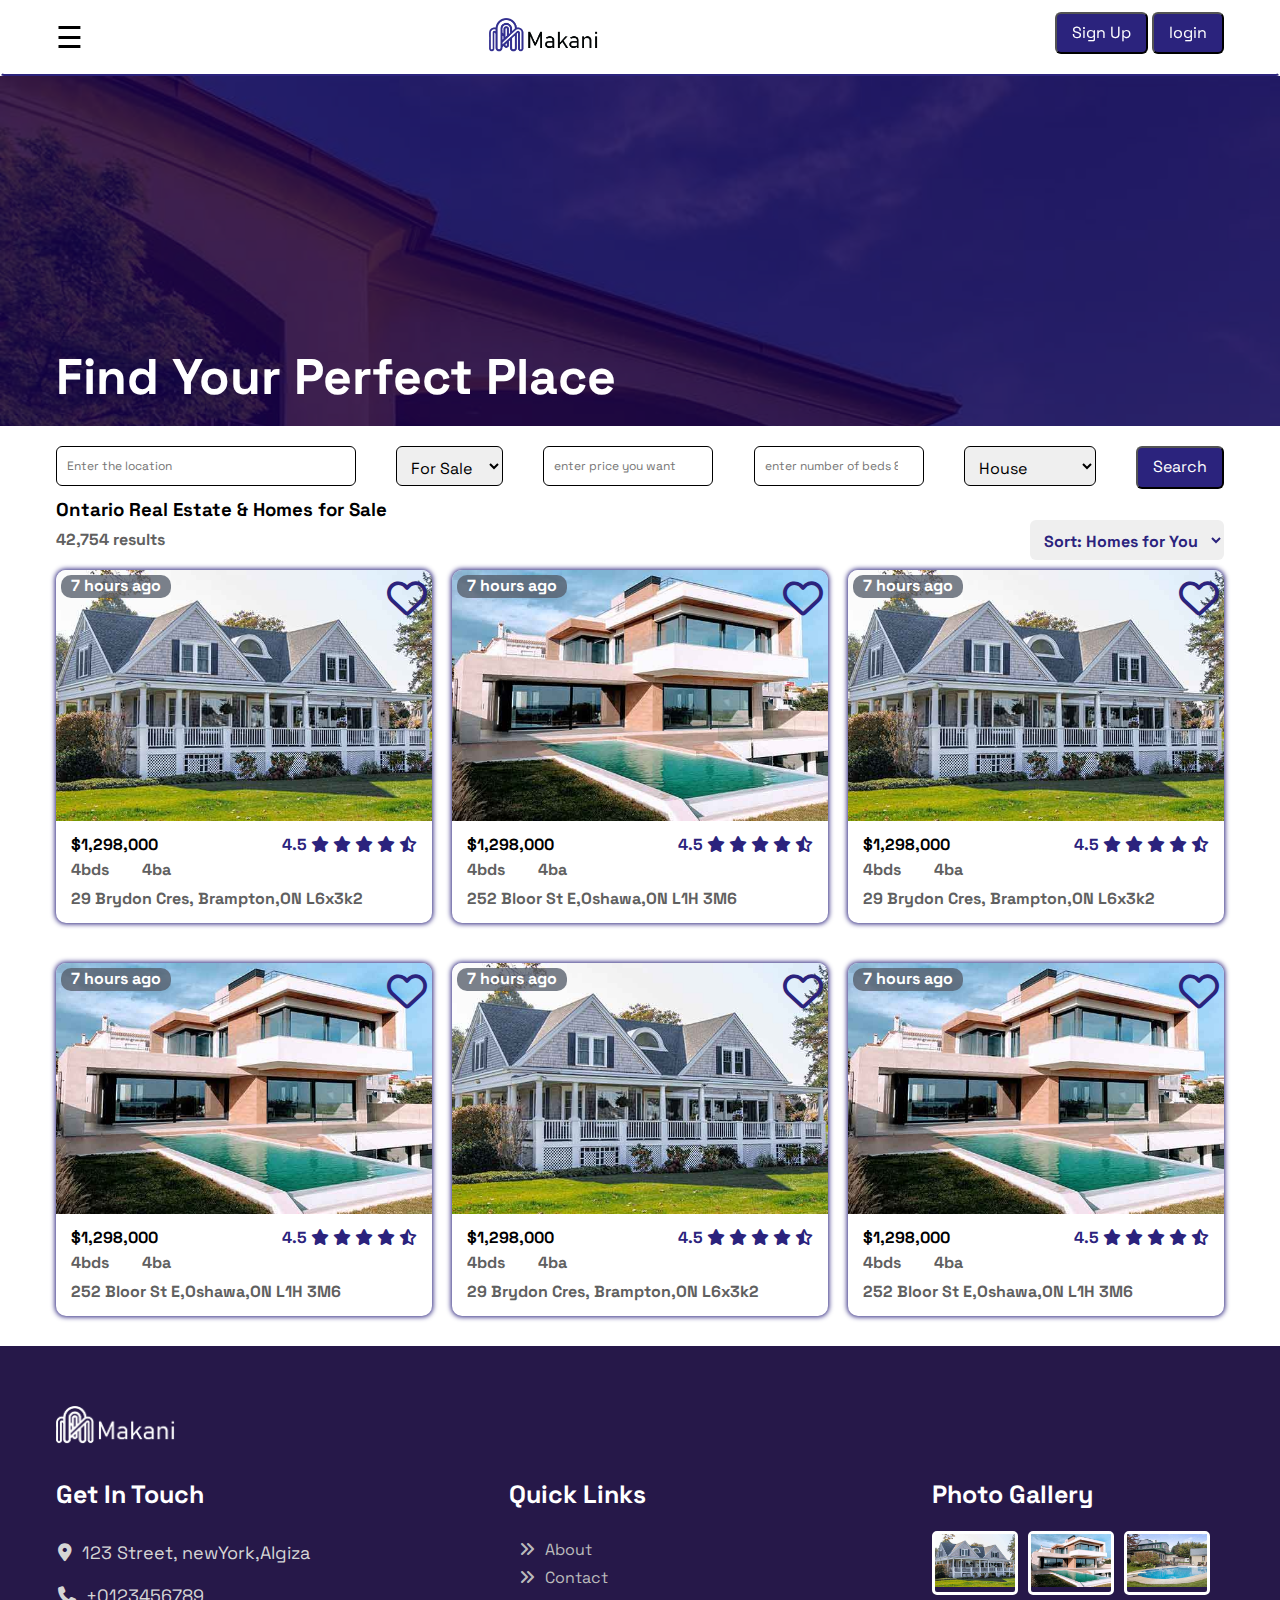
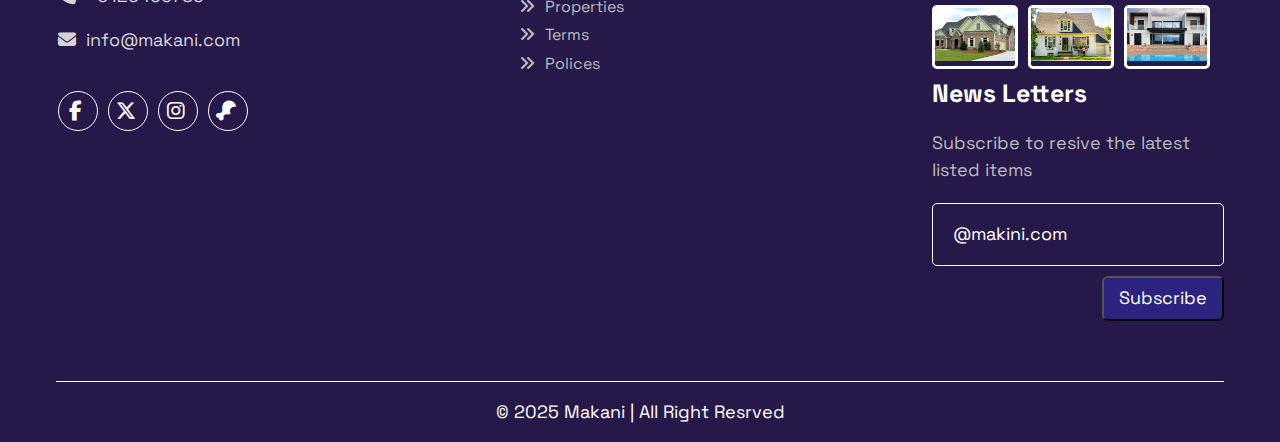
<file: findProperty.html>
<!DOCTYPE html>
<html lang="en">

<head>
    <meta charset="UTF-8">
    <meta name="viewport" content="width=, initial-scale=1.0">
    <title>Find Property</title>
    <link rel="stylesheet" href="css/findProperty.css">
    <link rel="stylesheet" href="./css/normalize.css">
    <link rel="stylesheet" href="./css/all.min.css">
    <link rel="preconnect" href="https://fonts.googleapis.com">
    <link rel="preconnect" href="https://fonts.gstatic.com" crossorigin>
    <link rel="preconnect" href="https://fonts.googleapis.com">
    <link rel="preconnect" href="https://fonts.gstatic.com" crossorigin>
    <link rel="preconnect" href="https://fonts.googleapis.com">
    <link rel="preconnect" href="https://fonts.gstatic.com" crossorigin>
    <link
        href="https://fonts.googleapis.com/css2?family=Roboto:ital,wght@0,100..900;1,100..900&family=Space+Grotesk:wght@300..700&display=swap"
        rel="stylesheet">

    <link
        href="https://fonts.googleapis.com/css2?family=Roboto:ital,wght@0,100..900;1,100..900&family=Space+Grotesk:wght@300..700&display=swap"
        rel="stylesheet">
</head>

<body>
    <!-- Start header section -->
    <div class="header">
        <div class="container">
            <div class="felx">
                <div class="sliderNav">
                    <div id="mySidenav" class="sidenav">
                        <a href="javascript:void(0)" class="closebtn" onclick="closeNav()">&times;</a>
                        <a href="index.html">Home</a>
                        <a href="about.html#testmonials">Testmonials</a>
                        <a href="about.html">About</a>
                        <a href="contact.html">Contact</a>
                        <a class="add" href="addToList.html"><button>Add Property</button></a>
                    </div>
                    <span style="font-size:30px;cursor:pointer" onclick="openNav()">&#9776;</span>
                </div>
                <div class="logo"><a href="index.html"><img src="./images/logo.png" alt="logo"></a>
                </div>
                <div class="user">
                    <a href="signUp.html" style="color: #fff;"><button>Sign Up</button></a>
                    <a href="signIn.html" style="color: #fff;"><button>login</button></a>
                </div>
            </div>
        </div>
    </div>
    <!-- End header section -->

    <!-- Start title section -->
    <div class="title">
        <div class="container">
            <h1>Find Your Perfect Place</h1>
        </div>
    </div>
    <!-- End titlle section -->

    <!-- Start find property section -->
    <div class="find-property">
        <div class="container">
            <form action="">
                <input type="search" name="search" id="search" placeholder="Enter the location">
                <select>
                    <option value="For Sale">For Sale</option>
                    <option value="For Sale">For Rent</option>
                </select>
                <input type="number" name="price" id="price" placeholder="enter price you want" min="1">
                <input type="number" name="beds & baths" id="beds&baths" placeholder="enter number of beds & baths"
                    min="1">
                <select>
                    <option value="House">House</option>
                    <option value="Apartment">Apartment</option>
                    <option value="Villa">Villa</option>
                    <option value="Commercial">Commercial</option>
                </select>
                <button>Search</button>
            </form>
            <h3>Ontario Real Estate & Homes for Sale</h3>
            <div class="result">
                <span>42,754 results</span>
                <select>
                    <option value="">Sort: Homes for You</option>
                    <option value="">Sort: Homes for You</option>
                    <option value="">Sort: Homes for You</option>
                </select>
            </div>
            <div class="properties">
                <div class="property">
                    <div class="image">
                        <img src="images/property-1.jpg" alt="">
                    </div>
                    <div class="details">
                        <div class="price-rate">
                            <span class="price">$1,298,000</span>
                            <div class="rate">
                                <span>4.5</span>
                                <i class="fa-solid fa-star"></i>
                                <i class="fa-solid fa-star"></i>
                                <i class="fa-solid fa-star"></i>
                                <i class="fa-solid fa-star"></i>
                                <i class="fa-solid fa-star-half-stroke"></i>
                            </div>
                        </div>
                        <div class="beds-baths">
                            <span class="numberofBeds">4bds</span>
                            <span class="numberOfBaths">4ba</span>
                        </div>
                        <span class="location">29 Brydon Cres, Brampton,ON L6x3k2</span>
                    </div>
                </div>
                <div class="property">
                    <div class="image">
                        <img src="images/property-2.jpg" alt="">
                    </div>
                    <div class="details">
                        <div class="price-rate">
                            <span class="price">$1,298,000</span>
                            <div class="rate">
                                <span>4.5</span>
                                <i class="fa-solid fa-star"></i>
                                <i class="fa-solid fa-star"></i>
                                <i class="fa-solid fa-star"></i>
                                <i class="fa-solid fa-star"></i>
                                <i class="fa-solid fa-star-half-stroke"></i>
                            </div>
                        </div>
                        <div class="beds-baths">
                            <span class="numberofBeds">4bds</span>
                            <span class="numberOfBaths">4ba</span>
                        </div>
                        <span class="location">252 Bloor St E,Oshawa,ON L1H 3M6</span>
                    </div>
                </div>
                <div class="property">
                    <div class="image">
                        <img src="images/property-1.jpg" alt="">
                    </div>
                    <div class="details">
                        <div class="price-rate">
                            <span class="price">$1,298,000</span>
                            <div class="rate">
                                <span>4.5</span>
                                <i class="fa-solid fa-star"></i>
                                <i class="fa-solid fa-star"></i>
                                <i class="fa-solid fa-star"></i>
                                <i class="fa-solid fa-star"></i>
                                <i class="fa-solid fa-star-half-stroke"></i>
                            </div>
                        </div>
                        <div class="beds-baths">
                            <span class="numberofBeds">4bds</span>
                            <span class="numberOfBaths">4ba</span>
                        </div>
                        <span class="location">29 Brydon Cres, Brampton,ON L6x3k2</span>
                    </div>
                </div>
                <div class="property">
                    <div class="image">
                        <img src="images/property-2.jpg" alt="">
                    </div>
                    <div class="details">
                        <div class="price-rate">
                            <span class="price">$1,298,000</span>
                            <div class="rate">
                                <span>4.5</span>
                                <i class="fa-solid fa-star"></i>
                                <i class="fa-solid fa-star"></i>
                                <i class="fa-solid fa-star"></i>
                                <i class="fa-solid fa-star"></i>
                                <i class="fa-solid fa-star-half-stroke"></i>
                            </div>
                        </div>
                        <div class="beds-baths">
                            <span class="numberofBeds">4bds</span>
                            <span class="numberOfBaths">4ba</span>
                        </div>
                        <span class="location">252 Bloor St E,Oshawa,ON L1H 3M6</span>
                    </div>
                </div>
                <div class="property">
                    <div class="image">
                        <img src="images/property-1.jpg" alt="">
                    </div>
                    <div class="details">
                        <div class="price-rate">
                            <span class="price">$1,298,000</span>
                            <div class="rate">
                                <span>4.5</span>
                                <i class="fa-solid fa-star"></i>
                                <i class="fa-solid fa-star"></i>
                                <i class="fa-solid fa-star"></i>
                                <i class="fa-solid fa-star"></i>
                                <i class="fa-solid fa-star-half-stroke"></i>
                            </div>
                        </div>
                        <div class="beds-baths">
                            <span class="numberofBeds">4bds</span>
                            <span class="numberOfBaths">4ba</span>
                        </div>
                        <span class="location">29 Brydon Cres, Brampton,ON L6x3k2</span>
                    </div>
                </div>
                <div class="property">
                    <div class="image">
                        <img src="images/property-2.jpg" alt="">
                    </div>
                    <div class="details">
                        <div class="price-rate">
                            <span class="price">$1,298,000</span>
                            <div class="rate">
                                <span>4.5</span>
                                <i class="fa-solid fa-star"></i>
                                <i class="fa-solid fa-star"></i>
                                <i class="fa-solid fa-star"></i>
                                <i class="fa-solid fa-star"></i>
                                <i class="fa-solid fa-star-half-stroke"></i>
                            </div>
                        </div>
                        <div class="beds-baths">
                            <span class="numberofBeds">4bds</span>
                            <span class="numberOfBaths">4ba</span>
                        </div>
                        <span class="location">252 Bloor St E,Oshawa,ON L1H 3M6</span>
                    </div>
                </div>
            </div>
        </div>
    </div>
    <!-- End find property section -->

    <!-- Start footer section -->
    <footer>
        <footer>
            <div class="container">
                <div class="logo"><a href="#"><img src="./images/fotter logo.png" alt="logo"></a>
                </div>
                <div class="top">
                    <div class="contact" id="contact">
                        <h3>Get in touch</h3>
                        <ul>
                            <li><i class="fa-solid fa-location-dot"></i> 123 Street, newYork,Algiza</li>
                            <li><i class="fa-solid fa-phone"></i> +0123456789</li>
                            <li><i class="fa-solid fa-envelope"></i> info@makani.com</li>
                            <li>
                                <ul>
                                    <li><i class="fa-brands fa-facebook-f"></i></li>
                                    <li><i class="fa-brands fa-x-twitter"></i></li>
                                    <li><i class="fa-brands fa-instagram"></i></li>
                                    <li><i class="fa-solid fa-drumstick-bite"></i></li>
                                </ul>
                            </li>
                        </ul>
                    </div>
                    <div class="links">
                        <h3>Quick links</h3>
                        <ul>
                            <li><a href="about.html">
                                    <i class="fa-solid fa-angles-right"></i>About</a></li>
                            <li><a href="contact.html">
                                    <i class="fa-solid fa-angles-right"></i>Contact</a></li>
                            <li><a href="findProperty.html">
                                    <i class="fa-solid fa-angles-right"></i>Properties</a></li>
                            <li><a href="#">
                                    <i class="fa-solid fa-angles-right"></i>Terms</a></li>
                            <li><a href="#">
                                    <i class="fa-solid fa-angles-right"></i>Polices</a></li>
                        </ul>
                    </div>
                    <div class="gallery">
                        <h3>Photo Gallery</h3>
                        <div class="images">
                            <ul>
                                <li><img src="./images/property-1.jpg" alt=""></li>
                                <li><img src="./images/property-2.jpg" alt=""></li>
                                <li><img src="./images/property-3.jpg" alt=""></li>
                                <li><img src="./images/property-4.jpg" alt=""></li>
                                <li><img src="./images/property-5.jpg" alt=""></li>
                                <li><img src="./images/property-6.jpg" alt=""></li>
                            </ul>
                        </div>
                        <div class="news">
                            <div class="text">
                                <h3>News Letters</h3>
                                <p>Subscribe to resive the latest listed items</p>
                            </div>
                            <form action="sub">
                                <input type="email" placeholder="@makini.com">
                                <input type="submit" value="Subscribe">
                            </form>
                        </div>
                    </div>
                </div>
                <div class="bottom">
                    <p>© 2025 Makani | all right resrved</p>
                </div>
            </div>
        </footer>
        <!-- End footer section -->
        <a href="#" class="toTop"><i class="fa-solid fa-arrow-right"></i></a>
        <script src="js/scroll.js"></script>
        <script src="js/main.js"></script>
</body>

</html>
</file>
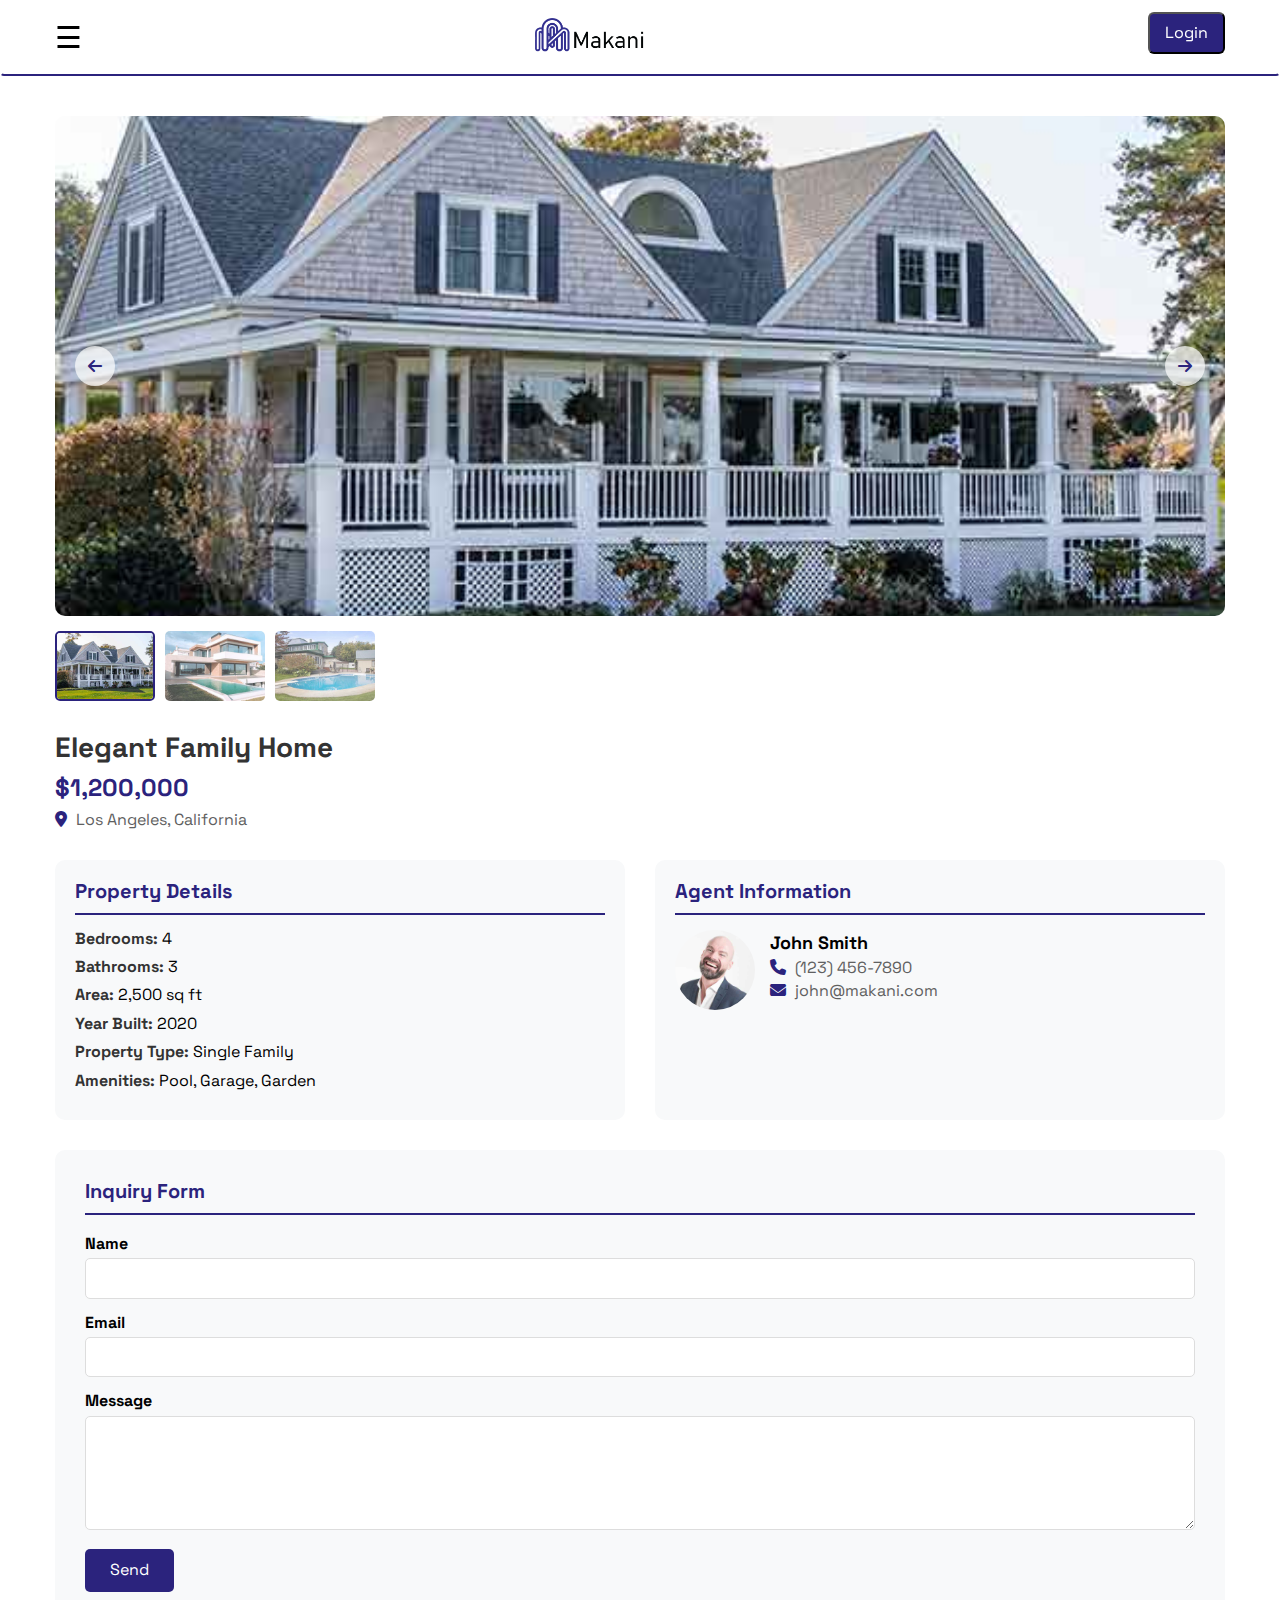
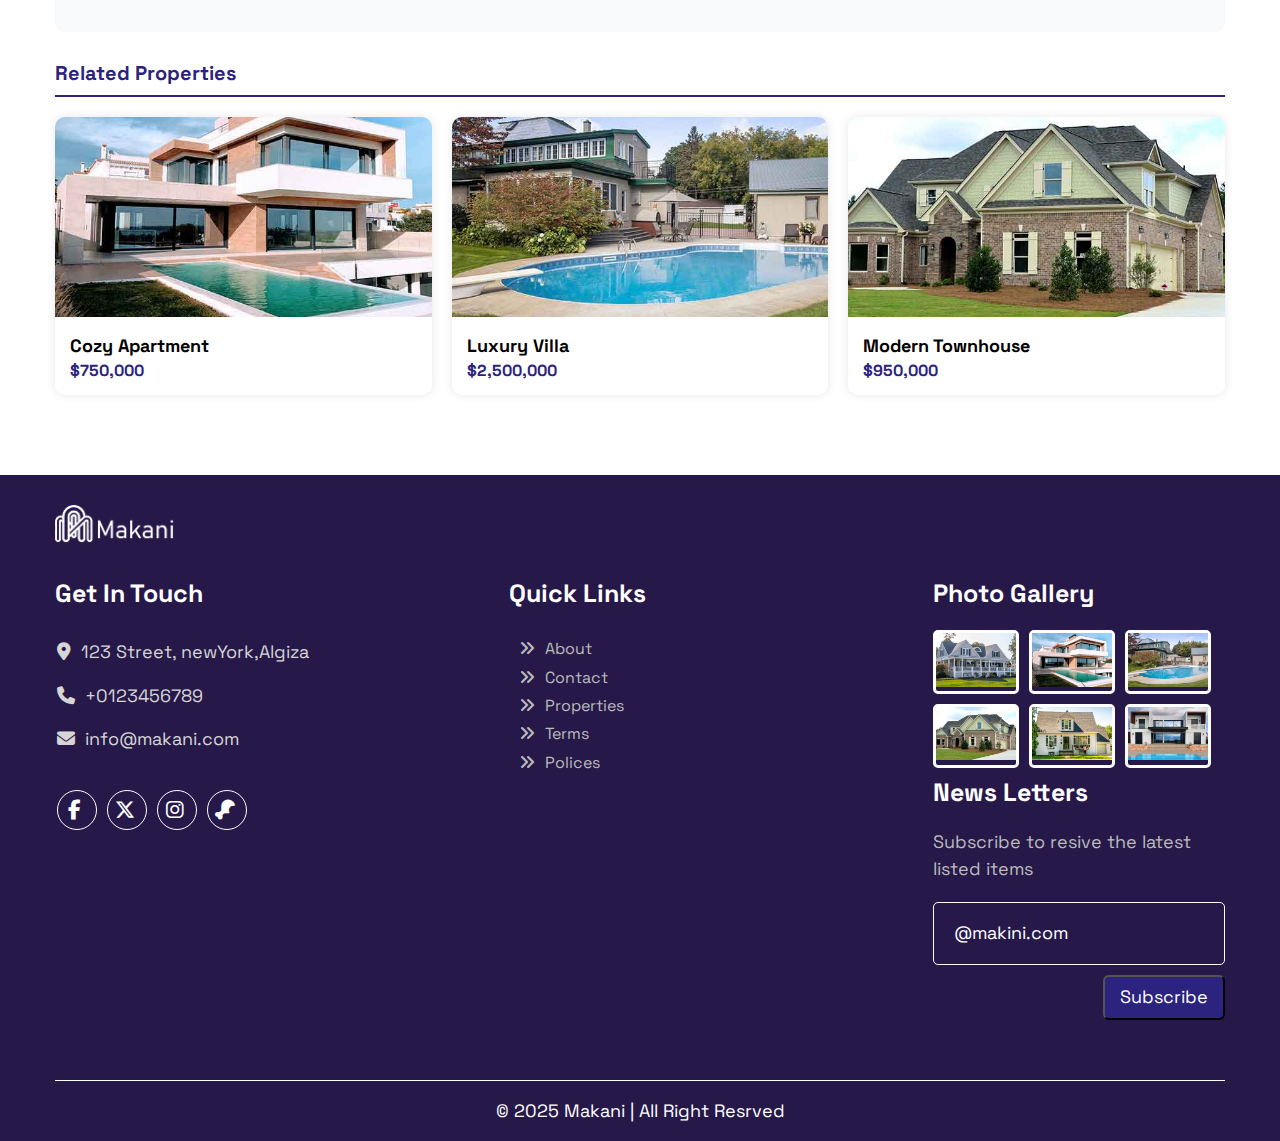
<file: propertyDetails.html>
<!DOCTYPE html>
<html lang="en">

<head>
    <meta charset="UTF-8">
    <meta name="viewport" content="width=device-width, initial-scale=1.0">
    <title>Property Details - Makani</title>
    <link rel="stylesheet" href="./css/mainStyle.css">
    <link rel="stylesheet" href="./css/propertyDetails.css">
    <link rel="stylesheet" href="./css/normalize.css">
    <link rel="stylesheet" href="./css/all.min.css">
    <link rel="preconnect" href="https://fonts.googleapis.com">
    <link rel="preconnect" href="https://fonts.gstatic.com" crossorigin>
    <link
        href="https://fonts.googleapis.com/css2?family=Roboto:ital,wght@0,100..900;1,100..900&family=Space+Grotesk:wght@300..700&display=swap"
        rel="stylesheet">
    <script src="./js/propertyRedirect.js" defer></script>
</head>

<body>
    <div class="header">
        <div class="container">
            <div class="felx">
                <div class="sliderNav">
                    <div id="mySidenav" class="sidenav"><a href="javascript:void(0)" class="closebtn"
                            onclick="closeNav()">&times;</a><a href="index.html">Home</a><a
                            href="#properties">Properties</a><a href="about.html">About</a><a
                            href="contact.html">Contact</a><a class="add" href="addToList.html"><button>Add
                                Property</button></a></div><span style="font-size:30px;cursor:pointer"
                        onclick="openNav()">&#9776;</span>
                </div>
                <div class="logo"><a href="index.html"><img src="./images/logo.png" alt="logo"></a></div>
                <div class="user"><a href="signIn.html" style="color: #fff;"><button>Login</button></a></div>
            </div>
        </div>
    </div>
    <div class="property-details-container">
        <div class="container">
            <div class="property-gallery">

                <div class="main-image"><img src="./images/property-1.jpg" alt="Elegant Family Home"
                        id="mainPropertyImage"><button class="gallery-nav prev"><i
                            class="fa-solid fa-arrow-left"></i></button><button class="gallery-nav next"><i
                            class="fa-solid fa-arrow-right"></i></button></div>
                <div class="thumbnail-gallery"><img src="./images/property-1.jpg" alt="Property View 1" class="active"
                        onclick="changeMainImage(this.src)"><img src="./images/property-2.jpg" alt="Property View 2"
                        onclick="changeMainImage(this.src)"><img src="./images/property-3.jpg" alt="Property View 3"
                        onclick="changeMainImage(this.src)"></div>
            </div>
            <div class="property-info">
                <h1 class="property-title">Elegant Family Home</h1>
                <p class="property-price">$1,200,000</p>
                <p class="property-location"><i class="fa-solid fa-location-dot"></i> Los Angeles, California</p>
            </div>
            <div class="details-agent-container">
                <div class="property-details">
                    <h2>Property Details</h2>
                    <ul>
                        <li><span>Bedrooms:</span> 4</li>
                        <li><span>Bathrooms:</span> 3</li>
                        <li><span>Area:</span> 2,500 sq ft</li>
                        <li><span>Year Built:</span> 2020</li>
                        <li><span>Property Type:</span> Single Family</li>
                        <li><span>Amenities:</span> Pool, Garage, Garden</li>
                    </ul>
                </div>
                <div class="agent-information">
                    <h2>Agent Information</h2>
                    <div class="agent-details"><img src="./images/team-2.jpg" alt="Agent Photo">
                        <div class="agent-contact">
                            <h3>John Smith</h3>
                            <p><i class="fa-solid fa-phone"></i> (123) 456-7890</p>
                            <p><i class="fa-solid fa-envelope"></i> john@makani.com</p>
                        </div>
                    </div>
                </div>
            </div>
            <div class="inquiry-form">
                <h2>Inquiry Form</h2>
                <form action="#" method="post">
                    <div class="form-group"><label for="name">Name</label><input type="text" id="name" name="name"
                            required></div>
                    <div class="form-group"><label for="email">Email</label><input type="email" id="email" name="email"
                            required></div>
                    <div class="form-group"><label for="message">Message</label><textarea id="message" name="message"
                            rows="5" required></textarea></div><button type="submit" class="submit-btn">Send</button>
                </form>
            </div>
            <div class="related-properties">
                <h2>Related Properties</h2>
                <div class="property-cards">
                    <div class="property-card"><img src="./images/property-2.jpg" alt="Cozy Apartment">
                        <div class="card-details">
                            <h3>Cozy Apartment</h3>
                            <p class="price">$750,000</p>
                        </div>
                    </div>
                    <div class="property-card"><img src="./images/property-3.jpg" alt="Luxury Villa">
                        <div class="card-details">
                            <h3>Luxury Villa</h3>
                            <p class="price">$2,500,000</p>
                        </div>
                    </div>
                    <div class="property-card"><img src="./images/property-4.jpg" alt="Modern Townhouse">
                        <div class="card-details">
                            <h3>Modern Townhouse</h3>
                            <p class="price">$950,000</p>
                        </div>
                    </div>
                </div>
            </div>
        </div>
    </div>
    <footer>
        <div class="container">
            <div class="logo"><a href="#"><img src="./images/fotter logo.png" alt="logo"></a>
            </div>
            <div class="top">
                <div class="contact" id="contact">
                    <h3>Get in touch</h3>
                    <ul>
                        <li><i class="fa-solid fa-location-dot"></i> 123 Street, newYork,Algiza</li>
                        <li><i class="fa-solid fa-phone"></i> +0123456789</li>
                        <li><i class="fa-solid fa-envelope"></i> info@makani.com</li>
                        <li>
                            <ul>
                                <li><i class="fa-brands fa-facebook-f"></i></li>
                                <li><i class="fa-brands fa-x-twitter"></i></li>
                                <li><i class="fa-brands fa-instagram"></i></li>
                                <li><i class="fa-solid fa-drumstick-bite"></i></li>
                            </ul>
                        </li>
                    </ul>
                </div>
                <div class="links">
                    <h3>Quick links</h3>
                    <ul>
                        <li><a href="about.html">
                                <i class="fa-solid fa-angles-right"></i>About</a></li>
                        <li><a href="contact.html">
                                <i class="fa-solid fa-angles-right"></i>Contact</a></li>
                        <li><a href="findProperty.html">
                                <i class="fa-solid fa-angles-right"></i>Properties</a></li>
                        <li><a href="#">
                                <i class="fa-solid fa-angles-right"></i>Terms</a></li>
                        <li><a href="#">
                                <i class="fa-solid fa-angles-right"></i>Polices</a></li>
                    </ul>
                </div>
                <div class="gallery">
                    <h3>Photo Gallery</h3>
                    <div class="images">
                        <ul>
                            <li><img src="./images/property-1.jpg" alt=""></li>
                            <li><img src="./images/property-2.jpg" alt=""></li>
                            <li><img src="./images/property-3.jpg" alt=""></li>
                            <li><img src="./images/property-4.jpg" alt=""></li>
                            <li><img src="./images/property-5.jpg" alt=""></li>
                            <li><img src="./images/property-6.jpg" alt=""></li>
                        </ul>
                    </div>
                    <div class="news">
                        <div class="text">
                            <h3>News Letters</h3>
                            <p>Subscribe to resive the latest listed items</p>
                        </div>
                        <form action="sub">
                            <input type="email" placeholder="@makini.com">
                            <input type="submit" value="Subscribe">
                        </form>
                    </div>
                </div>
            </div>
            <div class="bottom">
                <p>© 2025 Makani | all right resrved</p>
            </div>
        </div>
    </footer>
    <script src="js/main.js"></script>
    <script>// Function to change the main property image moved to propertyRedirect.js</script>
    <script>// Initialize the navigation functions function openNav() { document.getElementById("mySidenav").style.width = "250px"; } function closeNav() { document.getElementById("mySidenav").style.width = "0"; }</script>
</body>

</html>
</file>
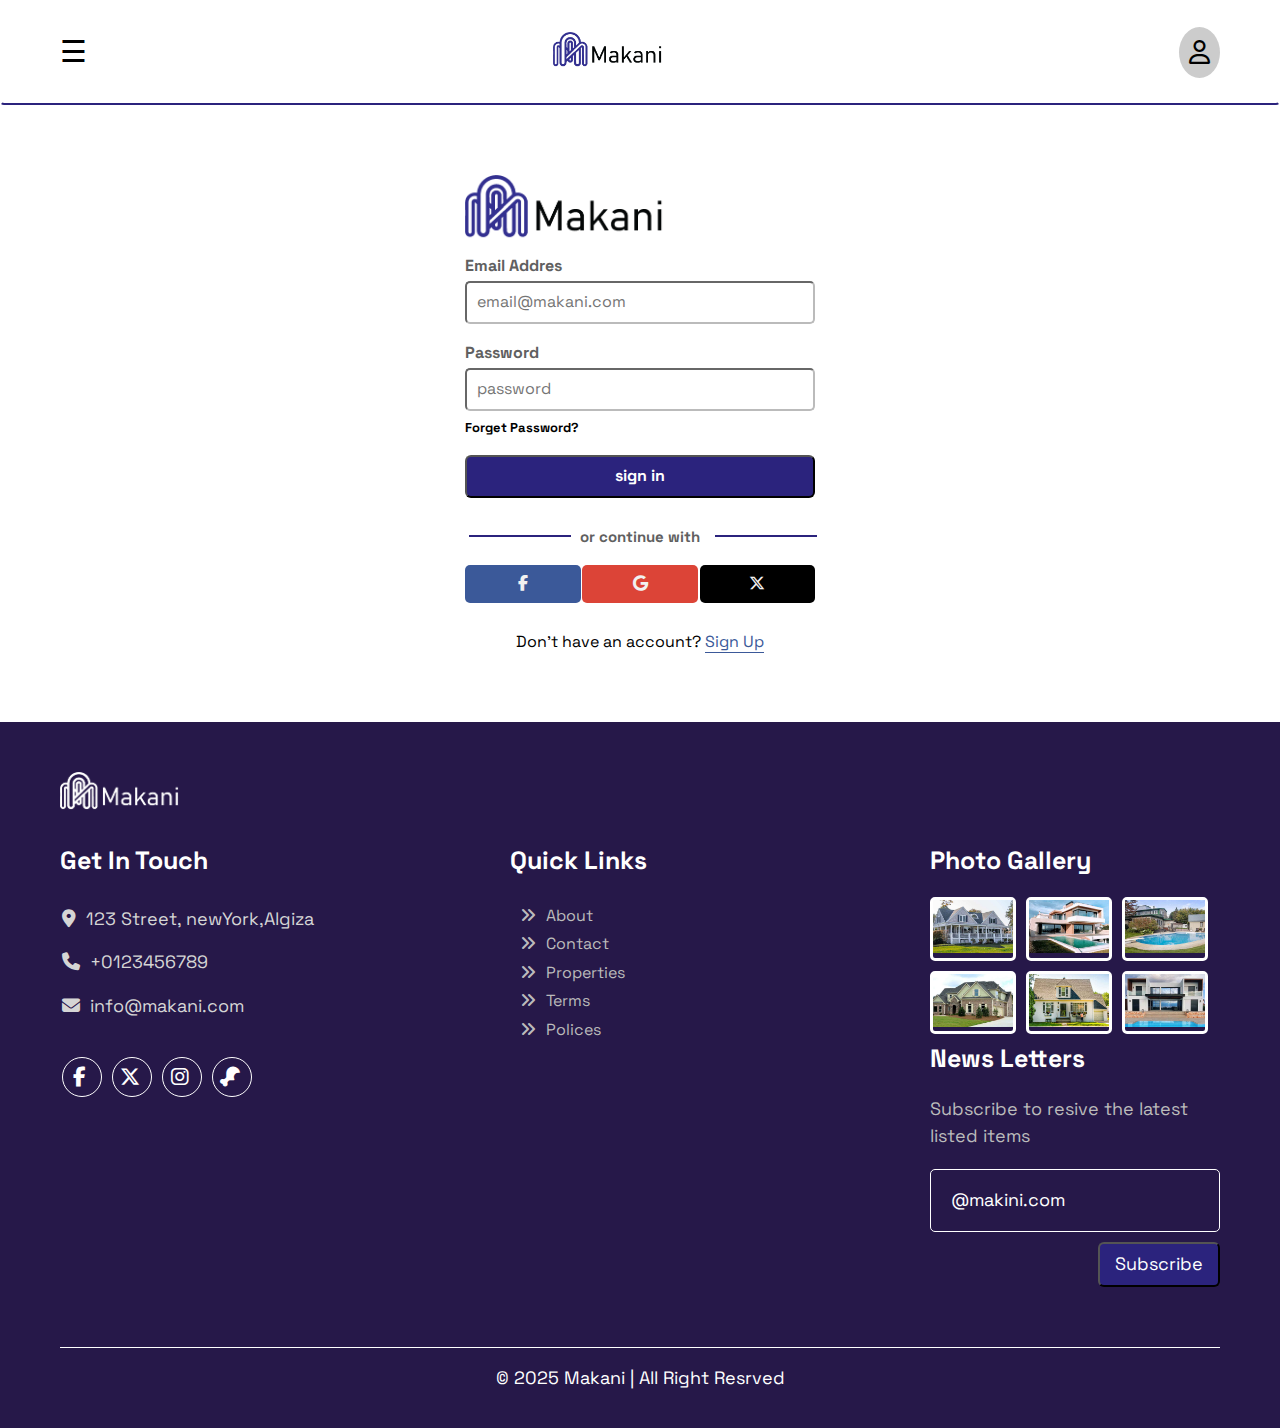
<file: signIn.html>
<!DOCTYPE html>
<html lang="en">

<head>
    <meta charset="UTF-8">
    <meta name="viewport" content="width=device-width, initial-scale=1.0">
    <title>Sign In</title>
    <link rel="stylesheet" href="./css/signIn.css">
    <link rel="stylesheet" href="./css/normalize.css">
    <link rel="stylesheet" href="./css/all.min.css">
    <link rel="preconnect" href="https://fonts.googleapis.com">
    <link rel="preconnect" href="https://fonts.gstatic.com" crossorigin>
    <link rel="preconnect" href="https://fonts.googleapis.com">
    <link rel="preconnect" href="https://fonts.gstatic.com" crossorigin>
    <link rel="preconnect" href="https://fonts.googleapis.com">
    <link rel="preconnect" href="https://fonts.gstatic.com" crossorigin>
    <link
        href="https://fonts.googleapis.com/css2?family=Roboto:ital,wght@0,100..900;1,100..900&family=Space+Grotesk:wght@300..700&display=swap"
        rel="stylesheet">
    <link
        href="https://fonts.googleapis.com/css2?family=Roboto:ital,wght@0,100..900;1,100..900&family=Space+Grotesk:wght@300..700&display=swap"
        rel="stylesheet">
</head>

<body>
    <div class="header">
        <div class="container">
            <div class="felx">
                <div class="sliderNav">
                    <div id="mySidenav" class="sidenav">
                        <a href="javascript:void(0)" class="closebtn" onclick="closeNav()">&times;</a>
                        <a href="findProperty.html">Find Property</a>
                        <a href="about.html">About</a>
                        <a href="contact.html">Contact</a>
                        <a class="add" href="addToList.html"><button>Add Property</button></a>
                    </div>
                    <span style="font-size:30px;cursor:pointer" onclick="openNav()">&#9776;</span>
                </div>
                <div class="logo"><a href="index.html"><img src="./images/logo.png" alt="logo"></a>
                </div>
                <div class="user"><a href="signIn.html" style="font-size: 24px; background-color: #ccc;border-radius: 50%;
                width: 50px;height: 50px; padding: 10px;"><i class="fa-regular fa-user"></i></a>
                </div>
            </div>
        </div>
    </div>
    <div class="container">
        <section><img src="./images/logo.png" alt="">
            <form action="login">
                <label for="email">Email Addres</label>
                <input type="email" required name="email" id="email" placeholder='email@makani.com'>
                <label for="password">Password</label>
                <input type="password" required name="password" placeholder='password' id="password">
                <div class="forgot"><a href="#">forget password?</a></div>
                <button class="sighIN"><a href="index.html"></a>sign in</button>
            </form>
            <div class="with">or continue with</div>
            <div class="flex">
                <div class="face">
                    <a href="#"><i class="fa-brands fa-facebook-f"></i></a>

                </div>
                <div class="googl">
                    <a href="#">
                        <i class="fa-brands fa-google"></i>
                    </a>
                </div>
                <div class="x"><a href="#">
                        <i class="fa-brands fa-x-twitter"></i>
                    </a>
                </div>
            </div>
            <div class="signUp">
                <p>Don't have an account? <a href="signUp.html">Sign Up</a></p>
            </div>
        </section>
    </div>
    <footer>
        <div class="container">
            <div class="logo"><a href="#"><img src="./images/fotter logo.png" alt="logo"></a>
            </div>
            <div class="top">
                <div class="contact" id="contact">
                    <h3>Get in touch</h3>
                    <ul>
                        <li><i class="fa-solid fa-location-dot"></i> 123 Street, newYork,Algiza</li>
                        <li><i class="fa-solid fa-phone"></i> +0123456789</li>
                        <li><i class="fa-solid fa-envelope"></i> info@makani.com</li>
                        <li>
                            <ul>
                                <li><i class="fa-brands fa-facebook-f"></i></li>
                                <li><i class="fa-brands fa-x-twitter"></i></li>
                                <li><i class="fa-brands fa-instagram"></i></li>
                                <li><i class="fa-solid fa-drumstick-bite"></i></li>
                            </ul>
                        </li>
                    </ul>
                </div>
                <div class="links">
                    <h3>Quick links</h3>
                    <ul>
                        <li><a href="about.html">
                                <i class="fa-solid fa-angles-right"></i>About</a></li>
                        <li><a href="contact.html">
                                <i class="fa-solid fa-angles-right"></i>Contact</a></li>
                        <li><a href="findProperty.html">
                                <i class="fa-solid fa-angles-right"></i>Properties</a></li>
                        <li><a href="#">
                                <i class="fa-solid fa-angles-right"></i>Terms</a></li>
                        <li><a href="#">
                                <i class="fa-solid fa-angles-right"></i>Polices</a></li>
                    </ul>
                </div>
                <div class="gallery">
                    <h3>Photo Gallery</h3>
                    <div class="images">
                        <ul>
                            <li><img src="./images/property-1.jpg" alt=""></li>
                            <li><img src="./images/property-2.jpg" alt=""></li>
                            <li><img src="./images/property-3.jpg" alt=""></li>
                            <li><img src="./images/property-4.jpg" alt=""></li>
                            <li><img src="./images/property-5.jpg" alt=""></li>
                            <li><img src="./images/property-6.jpg" alt=""></li>
                        </ul>
                    </div>
                    <div class="news">
                        <div class="text">
                            <h3>News Letters</h3>
                            <p>Subscribe to resive the latest listed items</p>
                        </div>
                        <form action="sub">
                            <input type="email" placeholder="@makini.com">
                            <input type="submit" value="Subscribe">
                        </form>
                    </div>
                </div>
            </div>
            <div class="bottom">
                <p>© 2025 Makani | all right resrved</p>
            </div>
        </div>
    </footer>
    <script src="./js/main.js"></script>
    <script src="./js/signin.js"></script>
</body>

</html>
</file>
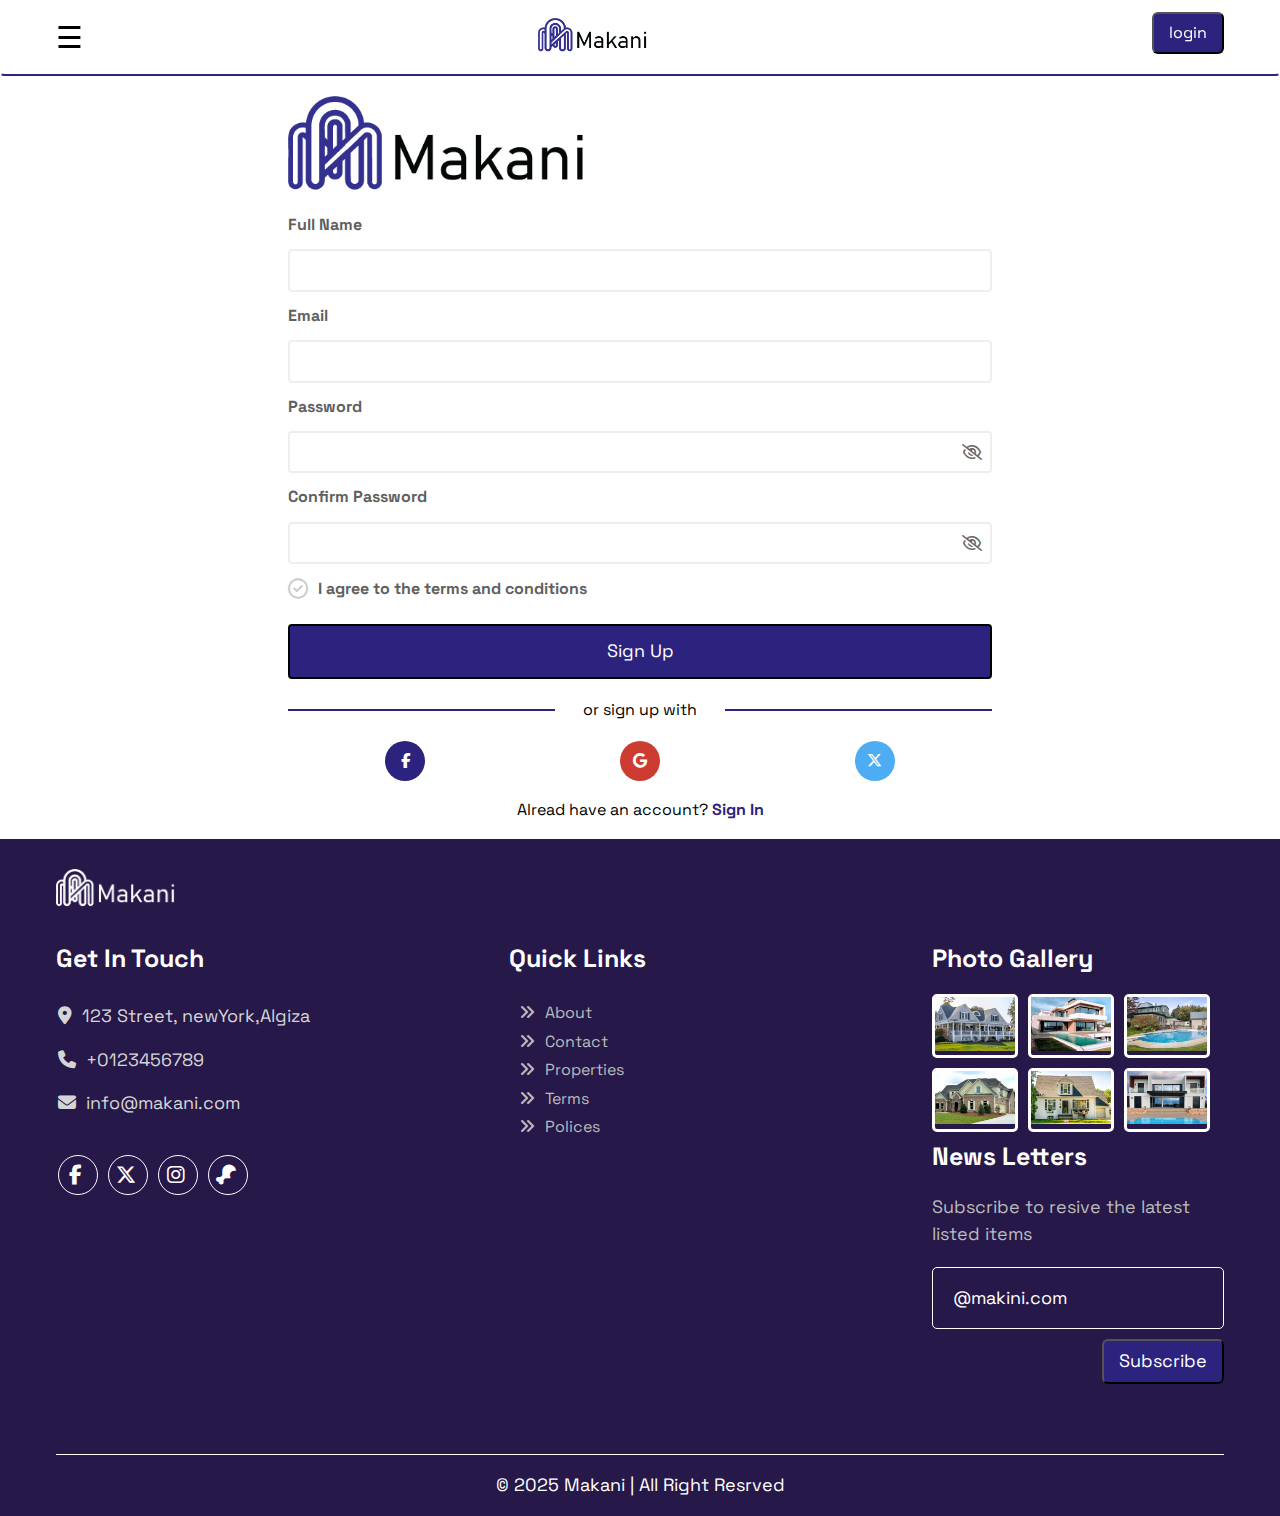
<file: signUp.html>
<!DOCTYPE html>
<html lang="en">

<head>
    <meta charset="UTF-8">
    <meta name="viewport" content="width=device-width, initial-scale=1.0">
    <title>Sign Up</title>
    <link rel="stylesheet" href="css/signUp.css">
    <link rel="stylesheet" href="./css/normalize.css">
    <link rel="stylesheet" href="./css/all.min.css">
    <link rel="preconnect" href="https://fonts.googleapis.com">
    <link rel="preconnect" href="https://fonts.gstatic.com" crossorigin>
    <link rel="preconnect" href="https://fonts.googleapis.com">
    <link rel="preconnect" href="https://fonts.gstatic.com" crossorigin>
    <link rel="preconnect" href="https://fonts.googleapis.com">
    <link rel="preconnect" href="https://fonts.gstatic.com" crossorigin>
    <link
        href="https://fonts.googleapis.com/css2?family=Roboto:ital,wght@0,100..900;1,100..900&family=Space+Grotesk:wght@300..700&display=swap"
        rel="stylesheet">

    <link
        href="https://fonts.googleapis.com/css2?family=Roboto:ital,wght@0,100..900;1,100..900&family=Space+Grotesk:wght@300..700&display=swap"
        rel="stylesheet">
</head>

<body>
    <!-- Start heading section -->
    <div class="header">
        <div class="container">
            <div class="felx">
                <div class="sliderNav">
                    <div id="mySidenav" class="sidenav">
                        <a href="javascript:void(0)" class="closebtn" onclick="closeNav()">&times;</a>
                        <a href="findProperty.html">Find Property</a>
                        <a href="about.html">About</a>
                        <a href="contact.html">Contact</a>
                        <a class="add" href="addToList.html"><button>Add Property</button></a>
                    </div>
                    <span style="font-size:30px;cursor:pointer" onclick="openNav()">&#9776;</span>
                </div>
                <div class="logo"><a href="index.html"><img src="./images/logo.png" alt="logo"></a>
                </div>
                <div class="user">
                    <a href="signIn.html" style="color: #fff;"><button>login</button></a>
                </div>
            </div>
        </div>
    </div>
    <!-- End heading section -->

    <!-- Start sign up section -->
    <div class="sign-up">
        <div class="container">
            <img src="images/logo.png" alt="">
            <form action="">
                <label for="username">Full Name</label>
                <input type="text" name="Username" id="username">
                <label for="email">Email</label>
                <input type="email" name="Email" id="email">
                <div class="password-wrapper">
                    <label for="password">Password</label>
                    <div class="input-group">
                        <input type="password" name="Password" id="password">
                        <i class="fa-regular fa-eye-slash toggle-password"></i>
                    </div>
                </div>
                <div class="password-wrapper">
                    <label for="conf-pass">Confirm Password</label>
                    <div class="input-group">
                        <input type="password" id="conf-pass">
                        <i class="fa-regular fa-eye-slash toggle-password"></i>
                    </div>
                </div>
                <div id="passwordError" style="color: red; display: none;">Passwords do not match!</div>
                <label class="icon-checkbox">
                    <input type="checkbox" name="agree" required>
                    <i class="fa-regular fa-circle-check"></i>
                    <span>I agree to the terms and conditions</span>
                </label>
                <input type="submit" id="submit" value="Sign Up">
            </form>
            <p class="another-opt"></p>
            <div class="social">
                <a href="#"><i class="fa-brands fa-facebook-f facebook"></i></a>
                <a href=""><i class="fa-brands fa-google google"></i></a>
                <a href=""><i class="fa-brands fa-x-twitter twitter"></i></a>
            </div>
            <p>Alread have an account? <a href="signIn.html">Sign In</a></p>
        </div>
    </div>
    <!-- End sign up section -->

    <!-- Start Footer section -->
    <footer>
        <div class="container">
            <div class="logo"><a href="#"><img src="./images/fotter logo.png" alt="logo"></a>
            </div>
            <div class="top">
                <div class="contact" id="contact">
                    <h3>Get in touch</h3>
                    <ul>
                        <li><i class="fa-solid fa-location-dot"></i> 123 Street, newYork,Algiza</li>
                        <li><i class="fa-solid fa-phone"></i> +0123456789</li>
                        <li><i class="fa-solid fa-envelope"></i> info@makani.com</li>
                        <li>
                            <ul>
                                <li><i class="fa-brands fa-facebook-f"></i></li>
                                <li><i class="fa-brands fa-x-twitter"></i></li>
                                <li><i class="fa-brands fa-instagram"></i></li>
                                <li><i class="fa-solid fa-drumstick-bite"></i></li>
                            </ul>
                        </li>
                    </ul>
                </div>
                <div class="links">
                    <h3>Quick links</h3>
                    <ul>
                        <li><a href="about.html">
                                <i class="fa-solid fa-angles-right"></i>About</a></li>
                        <li><a href="contact.html">
                                <i class="fa-solid fa-angles-right"></i>Contact</a></li>
                        <li><a href="findProperty.html">
                                <i class="fa-solid fa-angles-right"></i>Properties</a></li>
                        <li><a href="#">
                                <i class="fa-solid fa-angles-right"></i>Terms</a></li>
                        <li><a href="#">
                                <i class="fa-solid fa-angles-right"></i>Polices</a></li>
                    </ul>
                </div>
                <div class="gallery">
                    <h3>Photo Gallery</h3>
                    <div class="images">
                        <ul>
                            <li><img src="./images/property-1.jpg" alt=""></li>
                            <li><img src="./images/property-2.jpg" alt=""></li>
                            <li><img src="./images/property-3.jpg" alt=""></li>
                            <li><img src="./images/property-4.jpg" alt=""></li>
                            <li><img src="./images/property-5.jpg" alt=""></li>
                            <li><img src="./images/property-6.jpg" alt=""></li>
                        </ul>
                    </div>
                    <div class="news">
                        <div class="text">
                            <h3>News Letters</h3>
                            <p>Subscribe to resive the latest listed items</p>
                        </div>
                        <form action="sub">
                            <input type="email" placeholder="@makini.com">
                            <input type="submit" value="Subscribe">
                        </form>
                    </div>
                </div>
            </div>
            <div class="bottom">
                <p>© 2025 Makani | all right resrved</p>
            </div>
        </div>
    </footer>
    <!-- End Footer section -->
    <script src="js/main.js"></script>
    <script src="js/signup.js"></script>
</body>

</html>
</file>
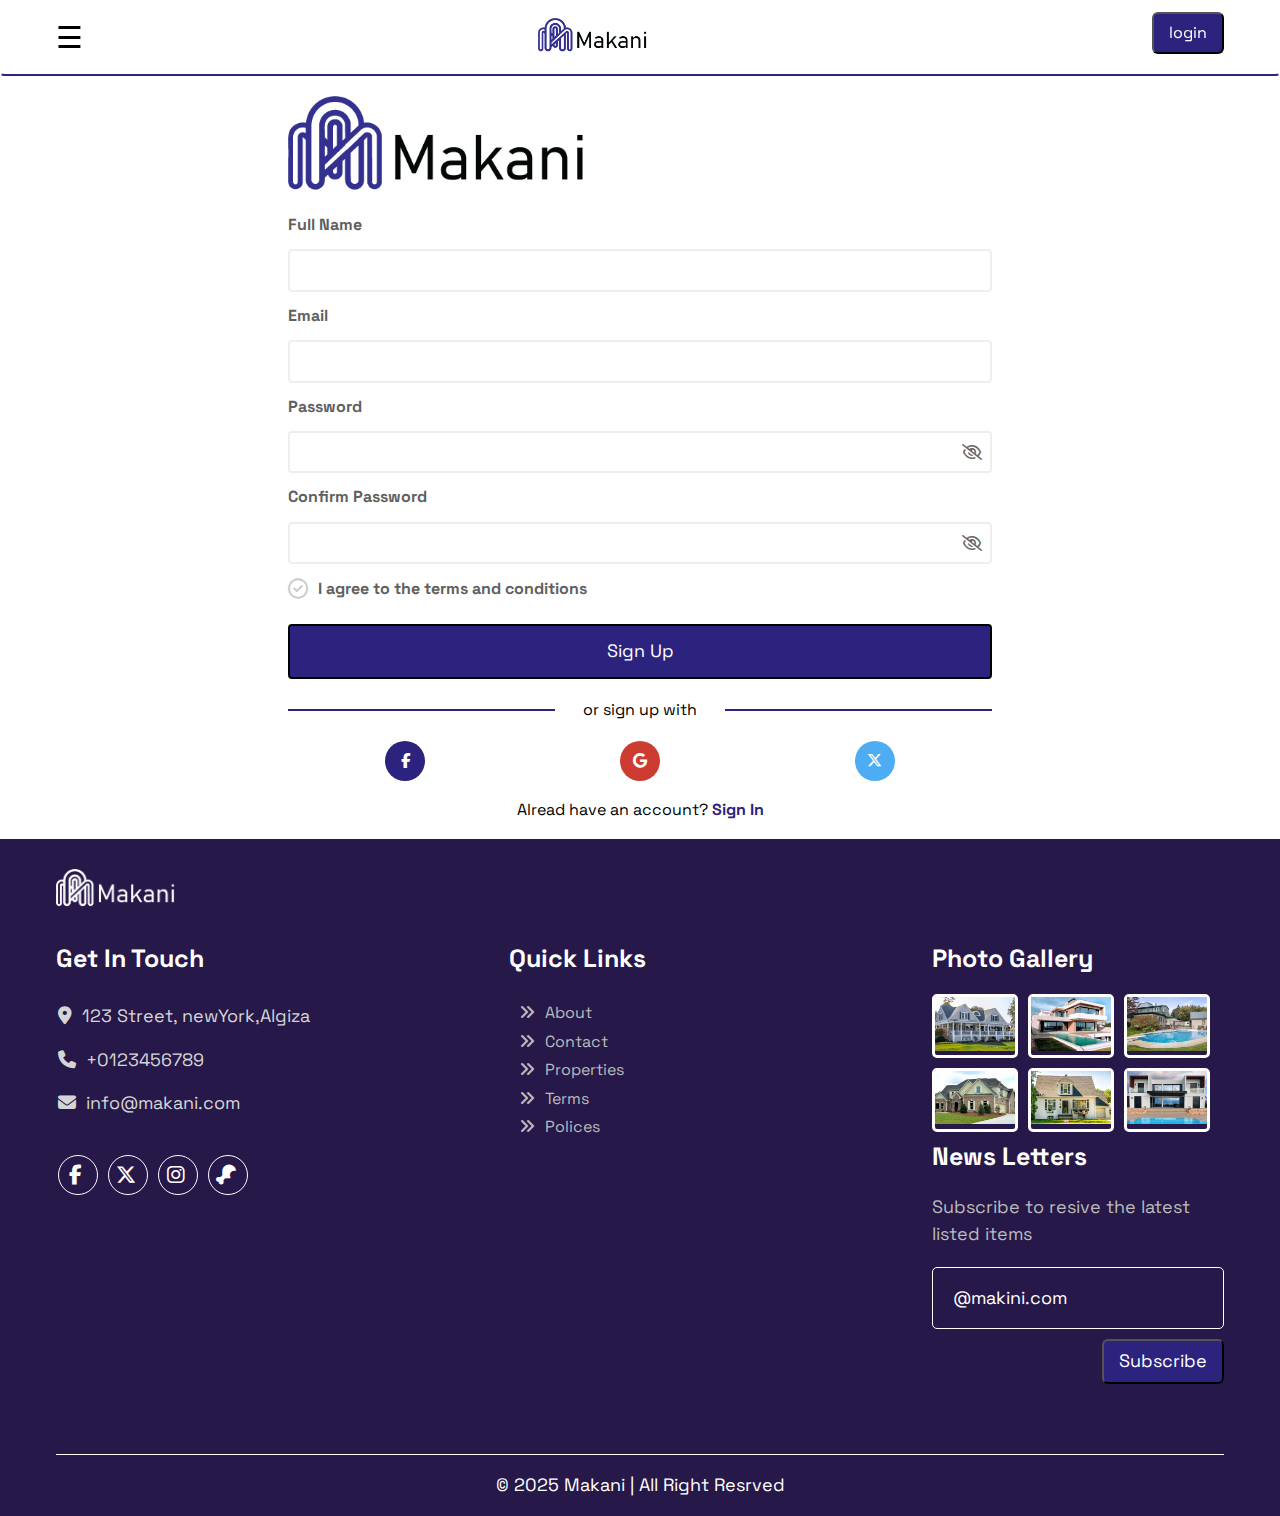
<file: singUp.html>
<!DOCTYPE html>
<html lang="en">

<head>
    <meta charset="UTF-8">
    <meta name="viewport" content="width=device-width, initial-scale=1.0">
    <title>Sign Up</title>
    <link rel="stylesheet" href="css/signUp.css">
    <link rel="stylesheet" href="./css/normalize.css">
    <link rel="stylesheet" href="./css/all.min.css">
    <link rel="preconnect" href="https://fonts.googleapis.com">
    <link rel="preconnect" href="https://fonts.gstatic.com" crossorigin>
    <link rel="preconnect" href="https://fonts.googleapis.com">
    <link rel="preconnect" href="https://fonts.gstatic.com" crossorigin>
    <link rel="preconnect" href="https://fonts.googleapis.com">
    <link rel="preconnect" href="https://fonts.gstatic.com" crossorigin>
    <link
        href="https://fonts.googleapis.com/css2?family=Roboto:ital,wght@0,100..900;1,100..900&family=Space+Grotesk:wght@300..700&display=swap"
        rel="stylesheet">

    <link
        href="https://fonts.googleapis.com/css2?family=Roboto:ital,wght@0,100..900;1,100..900&family=Space+Grotesk:wght@300..700&display=swap"
        rel="stylesheet">
</head>

<body>
    <!-- Start heading section -->
    <div class="header">
        <div class="container">
            <div class="felx">
                <div class="sliderNav">
                    <div id="mySidenav" class="sidenav">
                        <a href="javascript:void(0)" class="closebtn" onclick="closeNav()">&times;</a>
                        <a href="index.html">home</a>
                        <a href="index.html#properties">Properties</a>
                        <a href="about.html#testmonials">Testmonials</a>
                        <a href="about.html">about</a>
                        <a href="contact.html">Contact</a>
                        <a class="add" href="#"><button>Add Property</button></a>
                    </div>
                    <span style="font-size:30px;cursor:pointer" onclick="openNav()">&#9776;</span>
                </div>
                <div class="logo"><a href="#"><img src="./images/logo.png" alt="logo"></a>
                </div>
                <div class="user">
                    <a href="signIn.html" style="color: #fff;"><button>login</button></a>
                </div>
            </div>
        </div>
    </div>
    <!-- End heading section -->

    <!-- Start sign up section -->
    <div class="sign-up">
        <div class="container">
            <img src="images/logo.png" alt="">
            <form action="">
                <label for="username">Full Name</label>
                <input type="text" name="Username" id="username">
                <label for="email">Email</label>
                <input type="email" name="Email" id="email">
                <div class="password-wrapper">
                    <label for="password">Password</label>
                    <div class="input-group">
                        <input type="password" name="Password" id="password">
                        <i class="fa-regular fa-eye-slash toggle-password"></i>
                    </div>
                </div>
                <div class="password-wrapper">
                    <label for="conf-pass">Confirm Password</label>
                    <div class="input-group">
                        <input type="password" id="conf-pass">
                        <i class="fa-regular fa-eye-slash toggle-password"></i>
                    </div>
                </div>
                <div id="passwordError" style="color: red; display: none;">Passwords do not match!</div>
                <label class="icon-checkbox">
                    <input type="checkbox" name="agree" required>
                    <i class="fa-regular fa-circle-check"></i>
                    <span>I agree to the terms and conditions</span>
                </label>
                <input type="submit" id="submit" value="Sign Up">
            </form>
            <p class="another-opt"></p>
            <div class="social">
                <a href="#"><i class="fa-brands fa-facebook-f facebook"></i></a>
                <a href=""><i class="fa-brands fa-google google"></i></a>
                <a href=""><i class="fa-brands fa-x-twitter twitter"></i></a>
            </div>
            <p>Alread have an account? <a href="signIn.html">Sign In</a></p>
        </div>
    </div>
    <!-- End sign up section -->

    <!-- Start Footer section -->
    <footer>
        <div class="container">
            <div class="logo"><a href="#"><img src="./images/fotter logo.png" alt="logo"></a>
            </div>
            <div class="top">
                <div class="contact" id="contact">
                    <h3>Get in touch</h3>
                    <ul>
                        <li><i class="fa-solid fa-location-dot"></i> 123 Street, newYork,Algiza</li>
                        <li><i class="fa-solid fa-phone"></i> +0123456789</li>
                        <li><i class="fa-solid fa-envelope"></i> info@makani.com</li>
                        <li>
                            <ul>
                                <li><i class="fa-brands fa-facebook-f"></i></li>
                                <li><i class="fa-brands fa-x-twitter"></i></li>
                                <li><i class="fa-brands fa-instagram"></i></li>
                                <li><i class="fa-solid fa-drumstick-bite"></i></li>
                            </ul>
                        </li>
                    </ul>
                </div>
                <div class="links">
                    <h3>Quick links</h3>
                    <ul>
                        <li><a href="#">
                                <i class="fa-solid fa-angles-right"></i>About</a></li>
                        <li><a href="#">
                                <i class="fa-solid fa-angles-right"></i>Contact</a></li>
                        <li><a href="#">
                                <i class="fa-solid fa-angles-right"></i>Properties</a></li>
                        <li><a href="#">
                                <i class="fa-solid fa-angles-right"></i>Terms</a></li>
                        <li><a href="#">
                                <i class="fa-solid fa-angles-right"></i>Polices</a></li>
                    </ul>
                </div>
                <div class="gallery">
                    <h3>Photo Gallery</h3>
                    <div class="images">
                        <ul>
                            <li><img src="./images/property-1.jpg" alt=""></li>
                            <li><img src="./images/property-2.jpg" alt=""></li>
                            <li><img src="./images/property-3.jpg" alt=""></li>
                            <li><img src="./images/property-4.jpg" alt=""></li>
                            <li><img src="./images/property-5.jpg" alt=""></li>
                            <li><img src="./images/property-6.jpg" alt=""></li>
                        </ul>
                    </div>
                    <div class="news">
                        <div class="text">
                            <h3>News Letters</h3>
                            <p>Subscribe to resive the latest listed items</p>
                        </div>
                        <form action="sub">
                            <input type="email" placeholder="@makini.com">
                            <input type="submit" value="Subscribe">
                        </form>
                    </div>
                </div>
            </div>
            <div class="bottom">
                <p>© 2025 Makani | all right resrved</p>
            </div>
        </div>
    </footer>
    <!-- End Footer section -->
    <script src="js/main.js"></script>
    <script src="js/signup.js"></script>
</body>

</html>
</file>
<file: css/mainStyle.css>
:root {
    --transitionDuration: 0.3s;
    --mainColor: #2b237d;
    --grayText: #606060;
  }

  * {
    box-sizing: border-box;
    margin: 0;
    padding: 0;
  }

  html {
    scroll-behavior: smooth;
    scrollbar-color: #000;
  }


  body {
    font-family: 'Space Grotesk', 'Roboto', sans-serif;
    font-optical-sizing: auto;
  }

  ul {
    list-style: none;
  }

  a {
    text-decoration: none;
    color: #fff;
  }

  .scroll {
    height: calc(100% - 500px);
  }

  .toTop {
    position: fixed;
    bottom: 10px;
    right: 10px;
    width: 50px;
    height: 50px;
    background-color: var(--mainColor);
    color: #fff;
    font-size: 1.5rem;
    display: flex;
    align-items: center;
    justify-content: center;
    border-radius: 50%;
    z-index: 9999;
    transform: rotate(-90deg);
    transition: background-color 0.5s ease, transform 0.5s ease;
    text-decoration: none;
    -webkit-transition: background-color 0.5s ease, transform 0.5s ease;
    -moz-transition: background-color 0.5s ease, transform 0.5s ease;
    -ms-transition: background-color 0.5s ease, transform 0.5s ease;
    -o-transition: background-color 0.5s ease, transform 0.5s ease;
    opacity: 0;
  }

  .toTop i {
    transition: var(--transitionDuration);
  }

  .toTop:hover i {
    transform: translateX(5px);
  }

  button {
    padding: 10px 15px;
    background-color: var(--mainColor);
    color: #fff;
    font-weight: 400;
    font-size: 18px;
    border-radius: 6px;
    transition: var(--transitionDuration);
    cursor: pointer;
    margin-bottom: 10px !important;
  }

  button:hover {
    background-color: #fff;
    color: #000;
  }

  button:active {
    color: #fff;
    background-color: #fff;
  }

  .container {
    width: 100%;
    padding: 0 16px;
    margin-left: auto;
    margin-right: auto;
  }

  /* small */
  @media (min-width: 768px) {
    .container {
      width: 738px;
    }
  }

  /* Medium */
  @media (min-width: 992px) {
    .container {
      width: 992px;
    }
  }

  /* Large */
  @media (min-width: 1200px) {
    .container {
      width: 1200px;
    }
  }

  /* Extra Large */
  @media (min-width: 1600px) {
    .container {
      width: 1550px;
    }
  }

  /******/

  .header {
    background-color: #fff;
    color: #000;
    padding: 10px 0;
    position: sticky;
    top: 0;
    border-radius: 4px;
    z-index: 111111;
    border: 2px solid var(--mainColor);
    border-color: transparent transparent var(--mainColor);
  }

  .header .felx {
    display: flex;
    justify-content: space-between;
    align-items: center;
  }

  .header img {
    width: 110px;
    margin-left: -50px;
  }

  @media (max-width: 767px) {
    .header img {
      width: 90px;
      margin-left: 0;
    }
  }

  .header .logo {
    justify-self: center;
  }

  /*/*/

  .sidenav {
    height: 100%;
    width: 0;
    position: fixed;
    z-index: 9999999999999999999999;
    top: 0;
    left: 0;
    background-color: var(--mainColor);
    overflow-x: hidden;
    transition: 0.5s;
    padding-top: 60px;
  }

  .sidenav a {
    padding: 0px 8px 20px 32px;
    text-decoration: none;
    font-size: 25px;
    color: #f1f1f1;
    display: block;
    transition: 0.3s;
  }

  .sidenav button {
    font-size: 20px;
    margin-top: 20px;
  }

  .sidenav a:not(:last-of-type):hover {
    padding-left: 45px;
  }

  .sidenav .closebtn {
    position: absolute;
    top: 5px;
    right: 5px;
    font-size: 36px;
    margin-left: 50px;
  }

  @media screen and (max-height: 450px) {
    .sidenav {
      padding-top: 15px;
    }

    .sidenav a {
      font-size: 18px;
    }
  }

  @media (max-width: 767px) {
    .header .flex {
      flex-direction: column;
      row-gap: 20px;
    }
  }

  @media (max-width: 767px) {
    .header .add button {
      font-size: 10px;
    }
  }

  .header .nav li {
    font-weight: 400;
    font-size: 18px;
    text-transform: capitalize;
    transition: var(--transitionDuration);
  }

  .header .nav li:not(.nav li:first-of-type) {
    padding-left: 20px;
  }

  .header li:hover {
    font-weight: bold;
    font-size: 20px;
  }

  /****************/
  .landing {
    background-image: url('../images/landing background.png');
    background-size: cover;
    background-repeat: no-repeat;
    color: #fff;
    padding-top: 20px;
    padding-bottom: 20px;
    height: calc(100vh - 150px);
    margin-bottom: 0;
    display: flex;
    justify-content: center;
    align-items: center;
  }

  @media (max-width: 767px) {
    .landing {
      background-image: url('../images/phone-landing.jpg');
      height: calc(100vh - 70px);
    }
  }

  .landing h1 {
    font-size: 4rem;
    margin-bottom: 50px;
    text-transform: capitalize;
  }

  @media (max-width: 767px) {
    .landing h1 {
      font-size: 2rem;
    }
  }

  .landing .search {
    font-size: 20px;
    border: 1px solid;
    width: fit-content;
    padding: 15px 20px;
    background-color: #fff;
    border-radius: 10px;
    border-radius: 10px;
    border-radius: 10px;
    border-radius: 10px;
    border-radius: 10px;
  }

  .landing .search input {
    border: 0px;
    outline: 0px;
    width: fit-content;
    margin-right: 5px;
  }

  .landing .search input::placeholder {
    font-size: 14px;
    text-align: left;
  }

  .landing .search i {
    color: var(--mainColor);
  }

  /**************/

  .searchBar {
    width: 100%;
    background-color: var(--mainColor);
    padding: 20px 40px;
    margin-top: -5px;
    z-index: 99;
  }

  .searchBar form {
    display: flex;
    align-items: center;
    gap: 10px;
  }

  @media (max-width: 767px) {
    .searchBar form {
      flex-direction: column;
    }

    .searchBar form * {
      width: 100% !important;
      margin-top: 10px;
    }
  }

  .searchBar form * {
    width: 25%;
    height: 50px;
    border: 0px;
    outline: 0px;
    padding-left: 15px;
    border-radius: 5px;
    border-radius: 5px;
    border-radius: 5px;
    border-radius: 5px;
    border-radius: 5px;
    font-size: 18px;
    text-transform: capitalize;
  }

  .searchBar form input[type='submit'] {
    width: 13%;
    background-color: #141048;
    color: #fff;
    cursor: pointer;
    text-align: center;
    padding-left: 0;
  }

  /*************/

  .about {
    padding-top: 80px;
    padding-bottom: 80px;
  }

  .about .flex {
    display: flex;
    align-items: center;
    justify-content: center;
  }

  .about .image {
    position: relative;
    width: 900px;
    height: 480px;
    display: flex;
    align-items: center;
    justify-content: center;
    overflow: hidden;
    margin-right: 50px;
  }

  .about .image::after {
    content: '';
    position: absolute;
    top: 50%;
    left: -15%;
    height: 1000px;
    width: 500px;
    background-color: var(--mainColor);
    transform: translate(-50%, -50%) rotate(-22deg);
  }

  .about img {
    width: 430px;
    z-index: 1000;
  }

  @media (max-width: 767px) {
    .about .image {
      display: none;
    }
  }

  .about .text {
    display: flex;
    flex-direction: column;
  }

  .about .text h2 {
    font-weight: bold;
    font-size: 2.5rem;
    margin-top: 20px;
    margin-bottom: 20px;
    color: #261849;
    line-height: 1.3;
    text-transform: capitalize;
  }

  .about .text p {
    font-weight: 400;
    font-size: 1.2rem;
    margin-bottom: 30px;
    color: var(--grayText);
    line-height: 1.6;
  }

  .about .text li {
    font-size: 20px;
    margin-bottom: 15px;
  }

  .about .text i {
    margin-right: 5px;
    color: var(--mainColor);
  }

  .about button {
    align-self: flex-end !important;
    margin-top: 15px;
    padding: 16px 25px;
  }

  .propertyList {
    padding-top: 60px;
    padding-bottom: 60px;
  }

  @media (max-width: 767px) {
    .propertyList .head {
      flex-direction: column;
    }
  }

  .propertyList .head {
    display: flex;
    gap: 20px;
    margin-bottom: 30px;
    justify-content: space-between;
  }

  .propertyList .spcialHeader h2 {
    margin-bottom: 20px;
    font-size: 2rem;
    font-weight: bold;
    text-transform: capitalize;
    color: #261849;
  }

  .propertyList .spcialHeader p {
    font-size: 18px;
    line-height: 1.5;
    font-weight: 400;
    color: var(--grayText);
  }

  .propertyList .switch {
    margin-top: 10px;
    align-self: flex-start !important;
  }

  @media (max-width: 767px) {
    .propertyList .switch {
      display: flex;
      justify-content: space-between;
      width: 100%;
    }
  }

  .propertyList .switch button {
    width: 100px;
  }

  .propertyList .switch button:not(.switch button:first-of-type) {
    background-color: #fff;
    color: #000;
  }

  .propertyList .switch button:first-of-type:hover,
  .propertyList .switch button:not(.switch button:first-of-type):hover {
    background-color: var(--mainColor);
    color: #fff;
  }

  .propertyList .grid {
    display: grid;
    margin-top: 50px;
    grid-template-columns: repeat(auto-fit, minmax(310px, 1fr));
    gap: 50px 30px;
    position: relative;
  }

  .propertyList .grid img {
    width: 100%;
  }

  .propertyList .grid .box {
    border-radius: 10px;
    overflow: hidden;
    box-shadow: 0 2px 15px rgb(0 0 0 / 10%);
    transition: var(--transitionDuration);
    cursor: pointer;
    position: relative;
  }

  .propertyList .grid .box:hover {
    transform: translateY(-15px);
    box-shadow: 0 2px 15px rgb(0 0 0 / 25%);
  }

  .propertyList .grid .box::after {
    content: 'For Rent';
    position: absolute;
    top: -10%;
    left: 5%;
    background-color: var(--mainColor);
    color: #fff;
    padding: 5px 10px;
    border-radius: 5px;
    transition: var(--transitionDuration);
  }

  .propertyList .grid .box:nth-of-type(even)::after {
    content: 'For Sell';
  }

  .propertyList .grid .box:hover:after {
    top: 3%;
  }

  .propertyList .grid .text {
    position: relative;
  }

  .propertyList .grid .text::after {
    position: absolute;
    content: 'House';
    top: -30%;
    left: 2%;
    z-index: 999;
    font-size: 18px;
    padding: 10px 15px;
    font-weight: 700;
    text-transform: capitalize;
    background-color: #fff;
    color: var(--mainColor);
    border-radius: 5px;
  }

  .propertyList .grid .box:nth-of-type(2) .text::after,
  .propertyList .grid .box:nth-of-type(3) .text::after,
  .propertyList .grid .box:nth-of-type(6) .text::after {
    content: 'Villa';
  }

  .propertyList .grid .text p {
    padding-left: 20px;
    padding-right: 20px;
  }

  .propertyList .grid p:first-of-type {
    margin-bottom: 10px;
    margin-top: 10px;
    font-size: 18px;
    font-weight: bold;
    color: var(--mainColor);
  }

  .propertyList .grid p:nth-child(2) {
    margin-bottom: 15px;
    font-size: 22px;
    font-weight: bold;
    color: #261849;
    cursor: pointer;
  }

  .propertyList .grid p:nth-child(3) i {
    color: var(--mainColor);
    padding-right: 3px;
  }

  .propertyList ul {
    margin-top: 20px;
    display: flex;
    flex-direction: row;
    justify-content: space-evenly;
    align-items: center;
    border-top: 3px dotted var(--mainColor);
  }

  .propertyList ul li {
    text-align: center;
    padding: 10px 10px;
    color: var(--mainColor);
  }

  .propertyList ul li:not(:last-of-type) {
    border-right: 3px dotted var(--mainColor);
  }

  .propertyList .grid+* {
    margin-top: 50px;
    font-size: 20px;
    margin-bottom: 30px;
    position: absolute;
    padding: 15px 25px;
    left: 50%;
    transform: translateX(-50%);
  }

  @media (max-width: 767px) {
    .propertyList button {
      width: 80%;
    }
  }

  /*********/
  .clients {
    padding-top: 150px;
    padding-bottom: 100px;
  }

  .clients .spacialHeader {
    display: flex;
    flex-direction: column;
    align-items: center;
    justify-content: center;
  }

  .clients .spacialHeader h2 {
    font-size: 2.5rem;
    margin-bottom: 20px;
    text-transform: capitalize;
    color: var(--mainColor);
  }

  .clients .spacialHeader p {
    font-size: 18px;
    margin-bottom: 50px;
    text-align: center;
    line-height: 1.5;
    color: var(--grayText);
  }

  .clients .flex {
    display: flex;
    align-items: center;
    justify-content: space-between;
  }

  .clients .flex .slider {
    display: flex;
    overflow: hidden;
    padding: 20px;
    width: 90%;
  }

  .clients .flex .slide {
    display: flex;
    flex-direction: column;
    padding: 20px;
    border: 2px dotted var(--mainColor);
    border-radius: 2px;
    -webkit-border-radius: 2px;
    -moz-border-radius: 2px;
    -ms-border-radius: 2px;
    -o-border-radius: 2px;
    outline: 15px solid #effcfc;
    min-width: 780px;
    margin-right: 60px;
  }

  @media (max-width: 767px) {
    .clients .flex .slider {
      display: flex;
      padding: 20px;
      gap: 20px;
      font-size: 10px;
      scroll-snap-type: x mandatory;
      overflow-x: auto;
    }

    .clients .flex .slide {
      scroll-snap-align: start;
      min-width: 250px;
    }
  }

  .clients .flex .slide>p {
    margin-bottom: 20px;
    line-height: 1.8;
  }

  .clients .flex img {
    width: 60px;
    border-radius: 50%;
    margin: 10px 15px;

  }

  .clients .flex .box {
    display: flex;
    align-items: center;
  }

  .clients .flex h4 {
    font-size: 20px;
    color: var(--mainColor);
    font-weight: bold;
    margin-bottom: 5px;
  }

  .clients .flex .box {
    font-size: 13px;
    color: var(--grayText);
  }

  .clients .arrow {
    font-size: 1.3rem;
    font-weight: bold;
    padding: 10px 14px;
    transition: var(--transitionDuration);
    background-color: var(--mainColor);
    color: #fff;
    border-radius: 50%;
    cursor: pointer;
  }

  .clients .arrow:first-of-type:hover {
    transform: translateX(-5px);
  }

  .clients .arrow:last-of-type:hover {
    transform: translateX(5px);
  }

  .clients .slider {
    display: flex;
    transition: transform 0.5s ease-in-out;
    width: max-content;
  }

  /* Start footer section */
  footer {
    background-color: #261849;
    padding-top: 30px;
    color: #fff;
    overflow: hidden;
  }

  footer a {
    color: #fff;
  }

  footer .logo img {
    width: 120px;
    margin-bottom: 30px;
  }

  footer .top {
    display: flex;
    gap: 20px;
    justify-content: space-between;
  }

  @media (max-width: 767px) {
    footer .top {
      flex-direction: column;
    }
  }

  footer .top>* {
    width: 25%;
  }

  @media (max-width: 767px) {
    footer .top>* {
      width: 100%;
    }
  }

  footer .top h3 {
    margin-bottom: 22px;
    font-size: 25px;
    font-weight: bold;
    text-transform: capitalize;
    width: fit-content;
  }

  footer .top .contact li {
    color: #d5d5d5;
    font-size: 18px;
    padding: 10px 2px;
    line-height: 1.3;
  }

  footer .top .contact>ul li i {
    margin-right: 5px;
  }

  footer .top .contact ul ul {
    display: flex;
    align-items: center;
    margin-top: 20px;
  }

  footer .top .contact ul ul li {
    width: 40px;
    height: 40px;
    display: flex;
    align-items: center;
    justify-content: center;
    font-size: 20px;
    cursor: pointer;
    margin-right: 10px;
    color: #fff;
    border: 1px solid white;
    border-radius: 50%;
  }

  footer .links li {
    font-size: 16px;
    width: 80%;
    padding: 10px 10px 0px;

    a {
      color: #bbb;
      transition: var(--transitionDuration);
    }
  }

  footer .links li:hover a {
    padding-right: 50px;
    font-size: 19px;
    color: #fff;
  }

  footer .links li i {
    margin-right: 10px;
  }

  footer .gallery {
    margin-left: -30px;
  }

  @media (max-width: 767px) {
    footer .gallery {
      margin-left: 5px;
    }
  }

  footer .gallery ul {
    display: flex;
    flex-wrap: wrap;
    gap: 10px;
    width: 300px;
  }

  @media (max-width: 767px) {
    footer .gallery ul {
      margin-bottom: 20px;
    }
  }

  footer .gallery li {
    border: 3px solid white;
    border-radius: 5px;
  }

  footer img {
    width: 80px;
  }

  footer .news {
    margin: 10px 0;
  }

  footer .news p {
    color: #bbb;
    font-size: 18px;
    line-height: 1.5;
    margin-bottom: 20px;
  }

  footer .news form {
    display: flex;
    justify-content: space-evenly;
    align-items: flex-end;
    flex-direction: column;
    width: 100%;
  }

  footer .news form input[type='email'] {
    border: 0;
    padding: 20px;
    outline: 0;
    width: 100%;
    color: #fff;
    font-size: 18px;
    background: transparent;
    caret-color: #00aeff;
    border: 1px solid white;
    border-radius: 5px;
    margin-bottom: 10px;
  }

  footer .news form input[type='email']::placeholder {
    color: #fff;
  }

  footer .news form input[type='submit'] {
    padding: 10px 15px;
    background-color: var(--mainColor);
    color: #fff;
    font-weight: 400;
    font-size: 18px;
    border-radius: 6px;
    transition: var(--transitionDuration);
    cursor: pointer;
  }

  .news form input[type='submit']:hover {
    background-color: #fff;
    color: #000;
  }

  .news form input[ttype='submit']:active {
    color: #fff;
    background-color: #fff;
  }

  footer .bottom {
    margin-top: 50px;
    width: 100%;
    text-align: center;
    padding: 20px 0;
    border-top: 1px solid white;
    text-transform: capitalize;
    font-size: 18px;
  }

  /* End footer section */
</file>
<file: css/about.css>
:root {
    --transitionDuration: 0.3s;
    --mainColor: #2b237d;
    --grayText: #606060;
}

* {
    box-sizing: border-box;
    margin: 0;
    padding: 0;
}

html {
    scroll-behavior: smooth;
    scrollbar-color: #000;
}


body {
    font-family: 'Space Grotesk', 'Roboto', sans-serif;
    font-optical-sizing: auto;
}

ul {
    list-style: none;
}

a {
    text-decoration: none;
    color: #000;
}

.scroll {
    height: calc(100% - 500px);
}

.toTop {
    position: sticky;
    top: 800px;
    margin-top: 20px;
    left: 1250px;
    margin-right: 15px;
    width: 50px;
    height: 50px;
    background-color: var(--mainColor);
    color: #fff;
    font-size: 1.5rem;
    display: flex;
    align-items: center;
    justify-content: center;
    border-radius: 50%;
    z-index: 9999;
    transform: rotate(-90deg);
    transition: background-color 0.5s ease, transform 0.5s ease;
    text-decoration: none;
}

@media (max-width: 767px) {
    .toTop {
        top: 750px;
    }
}

.toTop i {
    transition: var(--transitionDuration);

}

.toTop:hover i {
    transform: translateX(5px);
}

button {
    padding: 10px 15px;
    background-color: var(--mainColor);
    color: #fff;
    font-weight: 400;
    font-size: 18px;
    border-radius: 6px;
    transition: var(--transitionDuration);
    cursor: pointer;
    margin-bottom: 10px !important;
}

button:hover {
    background-color: #fff;
    color: #000;
}

button:active {
    color: #fff;
    background-color: #fff;
}

.container {
    width: 100%;
    padding: 0 16px;
    margin-left: auto;
    margin-right: auto;
}

/* small */
@media (min-width: 768px) {
    .container {
        width: 738px;
    }
}

/* Medium */
@media (min-width: 992px) {
    .container {
        width: 992px;
    }
}

/* Large */
@media (min-width: 1200px) {
    .container {
        width: 1200px;
    }
}

/* Extra Large */
@media (min-width: 1600px) {
    .container {
        width: 1550px;
    }
}

/******/

.header {
    background-color: #fff;
    color: #000;
    padding: 10px 0;
    position: sticky;
    top: 0;
    border-radius: 4px;
    z-index: 111111;
    border: 2px solid var(--mainColor);
    border-color: transparent transparent var(--mainColor);
}

.header .flex {
    display: flex;
    justify-content: space-between;
    align-items: center;
}

@media (max-width: 767px) {
    .header .flex {
        flex-direction: column;
        row-gap: 20px;
    }
}

.header img {
    width: 110px;
}

.header .nav {
    display: flex;
}

@media (max-width: 767px) {
    .header .add button {
        font-size: 10px;
    }
}

.header .nav li {
    font-weight: 400;
    font-size: 13px;
    text-transform: capitalize;
    transition: var(--transitionDuration);
}

.header .nav li:not(.nav li:first-of-type) {
    padding-left: 20px;
}

.header li:hover {
    font-weight: bold;
    font-size: 16px;
}

/* Start title section */
.title {
    background-image: url('../images/Makani-home_files/about.jpg');
    background-size: cover;
    background-repeat: no-repeat;
    font-weight: 500;
    color: white;
    position: relative;
}

.title::after {
    content: "";
    position: absolute;
    width: 100%;
    height: 100%;
    background-color: rgb(20, 0, 80, .8);
    top: 0;
    left: 0;
}

.title .container {
    height: 350px;
    position: relative;
    z-index: 1;
}

.title .container h1 {
    margin: 0;
    position: absolute;
    bottom: 20px;
    font-size: 50px;
}

/* End title section */

/* Start mission section */
.mission {
    margin: 30px 0;
}

.mission .container h3 {
    color: var(--mainColor);
    font-weight: 1000;
}

.mission .container p {
    margin-top: 10px;
    color: var(--grayText);
    line-height: 1.6;
}

/* End mission section */

/* Start team section */

.team h3 {
    color: var(--mainColor);
    font-weight: 1000;
}

.team .container .members {
    display: grid;
    grid-template-columns: repeat(auto-fit, minmax(200px, 1fr));
    gap: 100px;
    padding: 20px;
}

.team .container .member .image img {
    width: 100%;
    border-radius: 50%;
}

.team .container .member {
    display: flex;
    flex-direction: column;
    justify-content: center;
    align-items: center;
}

.team .container .member h5 {
    color: var(--mainColor);
    font-size: 15px;
    margin-top: 20px;
}

.team .container .member .job-title {
    margin: 10px 0;
    color: var(--grayText);
}

.team .container .member .about {
    color: var(--grayText);
    text-align: center;
}

/* End team section */

/* Start about us section */

.about-us .container h3 {
    color: var(--mainColor);
    margin-top: 20px;
    font-weight: 1000;
}

.about-us .container .services {
    display: grid;
    grid-template-columns: repeat(auto-fit, minmax(250px, 1fr));
    gap: 45px;
    padding: 20px;
}

.about-us .container .services .service {
    display: flex;
    flex-direction: column;
    justify-content: center;
    align-items: center;
}

.about-us .container .services .service i {
    color: var(--mainColor);
    font-size: 40px;
}

.about-us .container .services .service h5 {
    margin: 20px 0;
    color: var(--mainColor);
    font-weight: 700;
}

.about-us .container .services .service p {
    color: var(--grayText);
}

/* End about us section */

/* Start testmonials section */

.testmonials {
    padding: 20px;
}

.testmonials .container h3 {
    color: var(--mainColor);
    margin-top: 20px;
    font-weight: 1000;
}

.testmonials .container .tests {
    display: flex;
    justify-content: space-between;
    margin-top: 20px;
}

.testmonials .container p {
    background-color: #eeeeee46;
    width: calc((100% - 20px) / 2);
    padding: 10px;
    font-size: 13px;
    line-height: 1.6;
}

/* End testmonials section */

/* Start footer section */
footer {
    background-color: #261849;
    padding-top: 30px;
    color: #fff;
    overflow: hidden;
}

footer a {
    color: #fff;
}

footer .logo img {
    width: 120px;
    margin-bottom: 30px;
}

footer .top {
    display: flex;
    gap: 20px;
    justify-content: space-between;
}

@media (max-width: 767px) {
    footer .top {
        flex-direction: column;
    }
}

footer .top>* {
    width: 25%;
}

@media (max-width: 767px) {
    footer .top>* {
        width: 100%;
    }
}

footer .top h3 {
    margin-bottom: 22px;
    font-size: 25px;
    font-weight: bold;
    text-transform: capitalize;
    width: fit-content;
}

footer .top .contact li {
    color: #d5d5d5;
    font-size: 18px;
    padding: 10px 2px;
    line-height: 1.3;
}

footer .top .contact>ul li i {
    margin-right: 5px;
}

footer .top .contact ul ul {
    display: flex;
    align-items: center;
    margin-top: 20px;
}

footer .top .contact ul ul li {
    width: 40px;
    height: 40px;
    display: flex;
    align-items: center;
    justify-content: center;
    font-size: 20px;
    cursor: pointer;
    margin-right: 10px;
    color: #fff;
    border: 1px solid white;
    border-radius: 50%;
}

footer .links li {
    font-size: 16px;
    width: 80%;
    padding: 10px 10px 0px;

    a {
        color: #bbb;
        transition: var(--transitionDuration);
    }
}

footer .links li:hover a {
    padding-right: 50px;
    font-size: 19px;
    color: #fff;
}

footer .links li i {
    margin-right: 10px;
}

footer .gallery {
    margin-left: -30px;
}

@media (max-width: 767px) {
    footer .gallery {
        margin-left: 5px;
    }
}

footer .gallery ul {
    display: flex;
    flex-wrap: wrap;
    gap: 10px;
    width: 300px;
}

@media (max-width: 767px) {
    footer .gallery ul {
        margin-bottom: 20px;
    }
}

footer .gallery li {
    border: 3px solid white;
    border-radius: 5px;
}

footer img {
    width: 80px;
}

footer .news {
    margin: 10px 0;
}

footer .news p {
    color: #bbb;
    font-size: 18px;
    line-height: 1.5;
    margin-bottom: 20px;
}

footer .news form {
    display: flex;
    justify-content: space-evenly;
    align-items: flex-end;
    flex-direction: column;
    width: 100%;
}

footer .news form input[type='email'] {
    border: 0;
    padding: 20px;
    outline: 0;
    width: 100%;
    color: #fff;
    font-size: 18px;
    background: transparent;
    caret-color: #00aeff;
    border: 1px solid white;
    border-radius: 5px;
    margin-bottom: 10px;
}

footer .news form input[type='email']::placeholder {
    color: #fff;
}

footer .news form input[type='submit'] {
    padding: 10px 15px;
    background-color: var(--mainColor);
    color: #fff;
    font-weight: 400;
    font-size: 18px;
    border-radius: 6px;
    transition: var(--transitionDuration);
    cursor: pointer;
}

.news form input[type='submit']:hover {
    background-color: #fff;
    color: #000;
}

.news form input[ttype='submit']:active {
    color: #fff;
    background-color: #fff;
}

footer .bottom {
    margin-top: 50px;
    width: 100%;
    text-align: center;
    padding: 20px 0;
    border-top: 1px solid white;
    text-transform: capitalize;
    font-size: 18px;
}

/* End footer section */
</file>
<file: css/addToList.css>
:root {
  --transitionDuration: 0.3s;
  --mainColor: #2b237d;
  --grayText: #606060;
}

* {
  box-sizing: border-box;
  margin: 0;
  padding: 0;
}

html {
  scroll-behavior: smooth;
  scrollbar-color: #000;
}


body {
  font-family: 'Space Grotesk', 'Roboto', sans-serif;
  font-optical-sizing: auto;
}

ul {
  list-style: none;
}

a {
  text-decoration: none;
  color: #000;
}


.scroll {
  height: calc(100% - 500px);
}

.toTop {
  position: fixed;
  bottom: 10px;
  right: 10px;
  width: 50px;
  height: 50px;
  background-color: var(--mainColor);
  color: #fff;
  font-size: 1.5rem;
  display: flex;
  align-items: center;
  justify-content: center;
  border-radius: 50%;
  z-index: 9999;
  transform: rotate(-90deg);
  transition: background-color 0.5s ease, transform 0.5s ease;
  text-decoration: none;
  -webkit-transition: background-color 0.5s ease, transform 0.5s ease;
  -moz-transition: background-color 0.5s ease, transform 0.5s ease;
  -ms-transition: background-color 0.5s ease, transform 0.5s ease;
  -o-transition: background-color 0.5s ease, transform 0.5s ease;
  opacity: 0;
}

.toTop i {
  transition: var(--transitionDuration);
}

.toTop:hover i {
  transform: translateX(5px);
}

button {
  padding: 10px 15px;
  background-color: var(--mainColor);
  color: #fff;
  font-weight: 400;
  font-size: 18px;
  border-radius: 6px;
  transition: var(--transitionDuration);
  cursor: pointer;
  margin-bottom: 10px !important;
}

button:hover {
  background-color: #fff;
  color: #000;
}

button:active {
  color: #fff;
  background-color: #fff;
}

.container {
  width: 100%;
  padding: 0 16px;
  margin-left: auto;
  margin-right: auto;
}

/* small */
@media (min-width: 768px) {
  .container {
    width: 738px;
  }
}

/* Medium */
@media (min-width: 992px) {
  .container {
    width: 992px;
  }
}

/* Large */
@media (min-width: 1200px) {
  .container {
    width: 1200px;
  }
}

/* Extra Large */
@media (min-width: 1600px) {
  .container {
    width: 1550px;
  }
}

/******/

.header {
  background-color: #fff;
  color: #000;
  padding: 10px 0;
  position: sticky;
  top: 0;
  border-radius: 4px;
  z-index: 111111;
  border: 2px solid var(--mainColor);
  border-color: transparent transparent var(--mainColor);
}

.header .felx {
  display: flex;
  justify-content: space-between;
  align-items: center;
}

.header img {
  width: 110px;
  margin-left: -50px;
}

@media (max-width: 767px) {
  .header img {
    width: 90px;
    margin-left: 0;
  }
}

.header .logo {
  justify-self: center;
}

/*/*/

.sidenav {
  height: 100%;
  width: 0;
  position: fixed;
  z-index: 9999999999999999999999;
  top: 0;
  left: 0;
  background-color: var(--mainColor);
  overflow-x: hidden;
  transition: 0.5s;
  padding-top: 60px;
}

.sidenav a {
  padding: 0px 8px 20px 32px;
  text-decoration: none;
  font-size: 25px;
  color: #f1f1f1;
  display: block;
  transition: 0.3s;
}

.sidenav button {
  font-size: 20px;
  margin-top: 20px;
}

.sidenav a:not(:last-of-type):hover {
  padding-left: 45px;
}

.sidenav .closebtn {
  position: absolute;
  top: 5px;
  right: 5px;
  font-size: 36px;
  margin-left: 50px;
}

@media screen and (max-height: 450px) {
  .sidenav {
    padding-top: 15px;
  }

  .sidenav a {
    font-size: 18px;
  }
}

@media (max-width: 767px) {
  .header .flex {
    flex-direction: column;
    row-gap: 20px;
  }
}

@media (max-width: 767px) {
  .header .add button {
    font-size: 10px;
  }
}

.header .nav li {
  font-weight: 400;
  font-size: 18px;
  text-transform: capitalize;
  transition: var(--transitionDuration);
}

.header .nav li:not(.nav li:first-of-type) {
  padding-left: 20px;
}

.header li:hover {
  font-weight: bold;
  font-size: 20px;
}

/* ***************** */

.add360 {
  position: relative;
  height: 100%;
  /* filter: blur(10px);
  -webkit-filter: blur(10px); */
}

.add360>.overlay {
  background-color: #00000061;
  height: 100%;
  width: 100%;
  z-index: 9999999;
  position: absolute;
  top: 50%;
  left: 50%;
  transform: translate(-50%, -50%);
  -webkit-transform: translate(-50%, -50%);
  -moz-transform: translate(-50%, -50%);
  -ms-transform: translate(-50%, -50%);
  -o-transform: translate(-50%, -50%);
  display: flex;
  align-items: center;
  justify-content: center;
}

.add360>.overlay .container {
  position: fixed;
  top: 50%;
  left: 50%;
  transform: translate(-50%, -50%);
  -webkit-transform: translate(-50%, -50%);
  -moz-transform: translate(-50%, -50%);
  -ms-transform: translate(-50%, -50%);
  -o-transform: translate(-50%, -50%);
  display: flex;
  align-items: center;
  flex-direction: column;
  justify-content: space-evenly;
  width: 50%;
  height: fit-content;
  border: 1px solid;
  border-radius: 15px;
  -webkit-border-radius: 15px;
  -moz-border-radius: 15px;
  -ms-border-radius: 15px;
  -o-border-radius: 15px;
  background-color: #fff;
  padding: 10px 20px;
}

.add360>.overlay .container .top {
  display: flex;
  flex-direction: row;
  justify-content: space-between;
  align-items: center;
  width: 100%;
  margin-bottom: 30px;
}

.add360>.overlay .container .top button {
  font-size: 2.5rem;
  padding: 5px;
  background-color: transparent;
  border: 0;
  color: #000;
  font-weight: bolder;
}

.add360>.overlay .container h2 {
  border-bottom: #261849 2px solid;
  padding-bottom: 5px;
}

.add360>.overlay .container h3 {
  margin-bottom: 30px;
  text-transform: capitalize;
  color: #1502e2;
  font-size: 1.5rem;
}

.overlay .check * {
  margin-bottom: 30px;
  text-transform: capitalize;
  font-weight: 800;
}

.overlay .check .ok {
  width: 60px;
}

.overlay .check .cancel {
  background-color: transparent;
  color: #000;
}

.overlay .check *:hover {
  box-shadow: 5.4px 8px 10.7px hsl(0deg 0% 0% / 0.23);
  color: #000;
}

.overlay .check *:active {
  background-color: #00aeff;
}

.overlay .form {
  align-self: flex-start;
}

.overlay .form .upload-label svg {
  vertical-align: middle;
  fill: var(--mainColor);
  width: 80px;
  height: 80px;
}

.add360 .none {
  display: none;
}

/***********/

.landding {
  background-image: url(../images/find\ you\ a\ seller.png);
  background-repeat: no-repeat;
  background-size: cover;
  height: 350px;
}

.landding .container {
  height: inherit;
  display: flex;
  align-items: end;
  justify-content: start;
  padding-bottom: 50px;
}

.landding .overlayLand {
  background-color: #2b1c5a86;
  height: 100%;
}

.landding h1 {
  margin: 0;
  color: #fff;
  font-size: 3rem;
}

@media (max-width: 767px) {
  .landding h1 {
    font-size: 2rem;
  }
}

input[value='submit'] {
  padding: 10px 15px;
  background-color: var(--mainColor);
  color: #fff;
  font-weight: 400;
  font-size: 18px;
  border-radius: 6px;
  -webkit-border-radius: 6px;
  -moz-border-radius: 6px;
  -ms-border-radius: 6px;
  -o-border-radius: 6px;
  transition: var(--trasntiondioration);
  -webkit-transition: var(--trasntiondioration);
  -moz-transition: var(--trasntiondioration);
  -ms-transition: var(--trasntiondioration);
  -o-transition: var(--trasntiondioration);
  cursor: pointer;
}

input[value='submit']:hover {
  background-color: #1502e2;
}

input[value='submit']:active {
  color: #fff;
  background-color: #fff;
}

/*********************/
.list {
  padding-top: 50px;
  padding-bottom: 50px;
}

.list h3 {
  text-transform: capitalize;
  font-weight: bold;
  font-size: 25px;
  margin-bottom: 20px;
}

.list form {
  display: flex;
  flex-direction: column;
  padding: 20px;
  background-color: #e6f6f6;
  border: 2px solid var(--mainColor);
  border-radius: 10px;
  -webkit-border-radius: 10px;
  -moz-border-radius: 10px;
  -ms-border-radius: 10px;
  -o-border-radius: 10px;
}

.list label:not(:first-of-type) {
  margin-top: 20px;
}

.list label,
h4 {
  margin-bottom: 15px;
  font-size: 18px;
  font-weight: 700;
  text-transform: capitalize;
}

.list input {
  padding: 10px;
  border: 0;
  border-radius: 5px;
  -webkit-border-radius: 5px;
  -moz-border-radius: 5px;
  -ms-border-radius: 5px;
  -o-border-radius: 5px;
  transition: var(--trasntiondioration);
  -webkit-transition: var(--trasntiondioration);
  -moz-transition: var(--trasntiondioration);
  -ms-transition: var(--trasntiondioration);
  -o-transition: var(--trasntiondioration);
}

.list input:focus,
.list textarea:focus {
  outline: 2px solid var(--mainColor);
  box-shadow: 5.4px 8px 10.7px hsl(0deg 0% 0% / 0.23);
}

.list #type,
.list #rentOrSale {
  width: 20%;
  padding: 5px;
  outline: 0px solid var(--mainColor);
  border-radius: 5px;
  -webkit-border-radius: 5px;
  -moz-border-radius: 5px;
  -ms-border-radius: 5px;
  -o-border-radius: 5px;
}

@media (max-width: 767px) {

  .list #type,
  .list #rentOrSale {
    width: 100%;
  }
}

.list textarea {
  resize: vertical;
  height: 100px;
  padding: 5px;
  border-radius: 5px;
  -webkit-border-radius: 5px;
  -moz-border-radius: 5px;
  -ms-border-radius: 5px;
  -o-border-radius: 5px;
}

.list button {
  width: 15%;
  margin-top: 20px;
  margin-bottom: 20px;
  font-weight: 700;
  text-transform: capitalize;
}

input[type='file'] {
  display: none;
}

label:last-of-type {
  margin-top: 0;
}

.upload-label {
  cursor: pointer;
  padding: 10px 0;
  border-radius: 8px;
  display: inline-block;
  transition: background-color 0.3s ease;
  transition: var(--trasntiondioration);
  -webkit-transition: var(--trasntiondioration);
  -moz-transition: var(--trasntiondioration);
  -ms-transition: var(--trasntiondioration);
  -o-transition: var(--trasntiondioration);
}

.upload-label:hover {
  transform: scaleZ(1.2);
  -webkit-transform: scaleZ(1.2);
  -moz-transform: scaleZ(1.2);
  -ms-transform: scaleZ(1.2);
  -o-transform: scaleZ(1.2);
}

.upload-label svg {
  vertical-align: middle;
  fill: var(--mainColor);
  width: 150px;
  height: 150px;
}

h4 {
  margin-top: 25px;
  margin-bottom: 0;
}

/* Start footer section */
footer {
  background-color: #261849;
  padding-top: 30px;
  color: #fff;
  overflow: hidden;
}

footer a {
  color: #fff;
}

footer .logo img {
  width: 120px;
  margin-bottom: 30px;
}

footer .top {
  display: flex;
  gap: 20px;
  justify-content: space-between;
}

@media (max-width: 767px) {
  footer .top {
    flex-direction: column;
  }
}

footer .top>* {
  width: 25%;
}

@media (max-width: 767px) {
  footer .top>* {
    width: 100%;
  }
}

footer .top h3 {
  margin-bottom: 22px;
  font-size: 25px;
  font-weight: bold;
  text-transform: capitalize;
  width: fit-content;
}

footer .top .contact li {
  color: #d5d5d5;
  font-size: 18px;
  padding: 10px 2px;
  line-height: 1.3;
}

footer .top .contact>ul li i {
  margin-right: 5px;
}

footer .top .contact ul ul {
  display: flex;
  align-items: center;
  margin-top: 20px;
}

footer .top .contact ul ul li {
  width: 40px;
  height: 40px;
  display: flex;
  align-items: center;
  justify-content: center;
  font-size: 20px;
  cursor: pointer;
  margin-right: 10px;
  color: #fff;
  border: 1px solid white;
  border-radius: 50%;
}

footer .links li {
  font-size: 16px;
  width: 80%;
  padding: 10px 10px 0px;

  a {
    color: #bbb;
    transition: var(--transitionDuration);
  }
}

footer .links li:hover a {
  padding-right: 50px;
  font-size: 19px;
  color: #fff;
}

footer .links li i {
  margin-right: 10px;
}

footer .gallery {
  margin-left: -30px;
}

@media (max-width: 767px) {
  footer .gallery {
    margin-left: 5px;
  }
}

footer .gallery ul {
  display: flex;
  flex-wrap: wrap;
  gap: 10px;
  width: 300px;
}

@media (max-width: 767px) {
  footer .gallery ul {
    margin-bottom: 20px;
  }
}

footer .gallery li {
  border: 3px solid white;
  border-radius: 5px;
}

footer img {
  width: 80px;
}

footer .news {
  margin: 10px 0;
}

footer .news p {
  color: #bbb;
  font-size: 18px;
  line-height: 1.5;
  margin-bottom: 20px;
}

footer .news form {
  display: flex;
  justify-content: space-evenly;
  align-items: flex-end;
  flex-direction: column;
  width: 100%;
}

footer .news form input[type='email'] {
  border: 0;
  padding: 20px;
  outline: 0;
  width: 100%;
  color: #fff;
  font-size: 18px;
  background: transparent;
  caret-color: #00aeff;
  border: 1px solid white;
  border-radius: 5px;
  margin-bottom: 10px;
}

footer .news form input[type='email']::placeholder {
  color: #fff;
}

footer .news form input[type='submit'] {
  padding: 10px 15px;
  background-color: var(--mainColor);
  color: #fff;
  font-weight: 400;
  font-size: 18px;
  border-radius: 6px;
  transition: var(--transitionDuration);
  cursor: pointer;
}

.news form input[type='submit']:hover {
  background-color: #fff;
  color: #000;
}

.news form input[ttype='submit']:active {
  color: #fff;
  background-color: #fff;
}

footer .bottom {
  margin-top: 50px;
  width: 100%;
  text-align: center;
  padding: 20px 0;
  border-top: 1px solid white;
  text-transform: capitalize;
  font-size: 18px;
}

/* End footer section */
</file>
<file: css/contact.css>
:root {
    --transitionDuration: 0.3s;
    --mainColor: #2b237d;
    --grayText: #606060;
}

* {
    box-sizing: border-box;
    margin: 0;
    padding: 0;
}

html {
    scroll-behavior: smooth;
    scrollbar-color: #000;
}


body {
    font-family: 'Space Grotesk', 'Roboto', sans-serif;
    font-optical-sizing: auto;
}

ul {
    list-style: none;
}

a {
    text-decoration: none;
    color: #000;
}

button {
    padding: 10px 15px;
    background-color: var(--mainColor);
    color: #fff;
    font-weight: 400;
    font-size: 18px;
    border-radius: 6px;
    transition: var(--transitionDuration);
    cursor: pointer;
    margin-bottom: 10px !important;
}

button:hover {
    background-color: #fff;
    color: #000;
}

button:active {
    color: #fff;
    background-color: #fff;
}

.container {
    width: 100%;
    padding: 0 16px;
    margin-left: auto;
    margin-right: auto;
}

/* small */
@media (min-width: 768px) {
    .container {
        width: 738px;
    }
}

/* Medium */
@media (min-width: 992px) {
    .container {
        width: 992px;
    }
}

/* Large */
@media (min-width: 1200px) {
    .container {
        width: 1200px;
    }
}

/* Extra Large */
@media (min-width: 1600px) {
    .container {
        width: 1550px;
    }
}

/* Start header section */

.header {
    background-color: #fff;
    color: #000;
    padding: 10px 0;
    position: sticky;
    top: 0;
    border-radius: 4px;
    z-index: 111111;
    border: 2px solid var(--mainColor);
    border-color: transparent transparent var(--mainColor);
}

.header .flex {
    display: flex;
    justify-content: space-between;
    align-items: center;
}

@media (max-width: 767px) {
    .header .flex {
        flex-direction: column;
        row-gap: 20px;
    }
}

.header img {
    width: 110px;
}

.header .nav {
    display: flex;
}

@media (max-width: 767px) {
    .header .add button {
        font-size: 10px;
    }
}

.header .nav li {
    font-weight: 400;
    font-size: 13px;
    text-transform: capitalize;
    transition: var(--transitionDuration);
}

.header .nav li:not(.nav li:first-of-type) {
    padding-left: 20px;
}

.header li:hover {
    font-weight: bold;
    font-size: 16px;
}

/* End header section */

/* Start title section */
.title {
    background-image: url('../images/call-to-action.jpg');
    background-size: cover;
    background-repeat: no-repeat;
    font-weight: 500;
    color: white;
    position: relative;
}

.title::after {
    content: "";
    position: absolute;
    width: 100%;
    height: 100%;
    background-color: rgb(20, 0, 80, .8);
    top: 0;
    left: 0;
}

.title .container {
    height: 350px;
    position: relative;
    z-index: 1;
}

.title .container h1 {
    margin: 0;
    position: absolute;
    bottom: 20px;
    font-size: 50px;
}

/* End title section */

/* Start contact section */
.contact {
    padding: 20px;
}

.contact .container {
    margin-top: 20px;
}

.contact .container form {
    display: flex;
    flex-direction: column;
    justify-content: space-between;
    padding: 20px;
    height: 500px;
    box-shadow: 0px 0px 10px 0px #d5d5d5;
    border-radius: 5px;
}

.contact .container form label {
    color: var(--mainColor);
    font-weight: 1000;
    margin-bottom: 10px;
}

.contact .container form input {
    padding: 10px;
    border-radius: 5px;
    outline: none;
    margin-bottom: 10px;
    border-width: 1px;
}

.contact .container form textarea {
    height: 150px;
    border-radius: 5px;
    margin-bottom: 10px;
    outline: none;
    padding: 10px;
}

.contact .container form input[type="submit"] {
    color: white;
    background-color: var(--mainColor);
    cursor: pointer;
    transition-duration: var(--transitionDuration);
    border-width: 2px;
}

.contact .container form input[type="submit"]:hover {
    background-color: #fff;
    color: #000;
}

/* End contact section */

/* Start footer section */
footer {
    background-color: #261849;
    padding-top: 30px;
    color: #fff;
    overflow: hidden;
}

footer a {
    color: #fff;
}

footer .logo img {
    width: 120px;
    margin-bottom: 30px;
}

footer .top {
    display: flex;
    gap: 20px;
    justify-content: space-between;
}

@media (max-width: 767px) {
    footer .top {
        flex-direction: column;
    }
}

footer .top>* {
    width: 25%;
}

@media (max-width: 767px) {
    footer .top>* {
        width: 100%;
    }
}

footer .top h3 {
    margin-bottom: 22px;
    font-size: 25px;
    font-weight: bold;
    text-transform: capitalize;
    width: fit-content;
}

footer .top .contact li {
    color: #d5d5d5;
    font-size: 18px;
    padding: 10px 2px;
    line-height: 1.3;
}

footer .top .contact>ul li i {
    margin-right: 5px;
}

footer .top .contact ul ul {
    display: flex;
    align-items: center;
    margin-top: 20px;
}

footer .top .contact ul ul li {
    width: 40px;
    height: 40px;
    display: flex;
    align-items: center;
    justify-content: center;
    font-size: 20px;
    cursor: pointer;
    margin-right: 10px;
    color: #fff;
    border: 1px solid white;
    border-radius: 50%;
}

footer .links li {
    font-size: 16px;
    width: 80%;
    padding: 10px 10px 0px;

    a {
        color: #bbb;
        transition: var(--transitionDuration);
    }
}

footer .links li:hover a {
    padding-right: 50px;
    font-size: 19px;
    color: #fff;
}

footer .links li i {
    margin-right: 10px;
}

footer .gallery {
    margin-left: -30px;
}

@media (max-width: 767px) {
    footer .gallery {
        margin-left: 5px;
    }
}

footer .gallery ul {
    display: flex;
    flex-wrap: wrap;
    gap: 10px;
    width: 300px;
}

@media (max-width: 767px) {
    footer .gallery ul {
        margin-bottom: 20px;
    }
}

footer .gallery li {
    border: 3px solid white;
    border-radius: 5px;
}

footer img {
    width: 80px;
}

footer .news {
    margin: 10px 0;
}

footer .news p {
    color: #bbb;
    font-size: 18px;
    line-height: 1.5;
    margin-bottom: 20px;
}

footer .news form {
    display: flex;
    justify-content: space-evenly;
    align-items: flex-end;
    flex-direction: column;
    width: 100%;
}

footer .news form input[type='email'] {
    border: 0;
    padding: 20px;
    outline: 0;
    width: 100%;
    color: #fff;
    font-size: 18px;
    background: transparent;
    caret-color: #00aeff;
    border: 1px solid white;
    border-radius: 5px;
    margin-bottom: 10px;
}

footer .news form input[type='email']::placeholder {
    color: #fff;
}

footer .news form input[type='submit'] {
    padding: 10px 15px;
    background-color: var(--mainColor);
    color: #fff;
    font-weight: 400;
    font-size: 18px;
    border-radius: 6px;
    transition: var(--transitionDuration);
    cursor: pointer;
}

.news form input[type='submit']:hover {
    background-color: #fff;
    color: #000;
}

.news form input[ttype='submit']:active {
    color: #fff;
    background-color: #fff;
}

footer .bottom {
    margin-top: 50px;
    width: 100%;
    text-align: center;
    padding: 20px 0;
    border-top: 1px solid white;
    text-transform: capitalize;
    font-size: 18px;
}

/* End footer section */
</file>
<file: css/findProperty.css>
:root {
    --transitionDuration: 0.3s;
    --mainColor: #2b237d;
    --grayText: #606060;
}

* {
    box-sizing: border-box;
    margin: 0;
    padding: 0;
}

html {
    scroll-behavior: smooth;
    scrollbar-color: #000;
}


.scroll {
    height: calc(100% - 500px);
}

.toTop {
    position: fixed;
    bottom: 10px;
    right: 10px;
    width: 50px;
    height: 50px;
    background-color: var(--mainColor);
    color: #fff;
    font-size: 1.5rem;
    display: flex;
    align-items: center;
    justify-content: center;
    border-radius: 50%;
    z-index: 9999;
    transform: rotate(-90deg);
    transition: background-color 0.5s ease, transform 0.5s ease;
    text-decoration: none;
    -webkit-transition: background-color 0.5s ease, transform 0.5s ease;
    -moz-transition: background-color 0.5s ease, transform 0.5s ease;
    -ms-transition: background-color 0.5s ease, transform 0.5s ease;
    -o-transition: background-color 0.5s ease, transform 0.5s ease;
    opacity: 0;
}

.toTop i {
    transition: var(--transitionDuration);
}

.toTop:hover i {
    transform: translateX(5px);
}


body {
    font-family: 'Space Grotesk', 'Roboto', sans-serif;
    font-optical-sizing: auto;
}

ul {
    list-style: none;
}

a {
    text-decoration: none;
    color: #000;
}

button {
    padding: 10px 15px;
    background-color: var(--mainColor);
    color: #fff;
    font-weight: 400;
    font-size: 18px;
    border-radius: 6px;
    transition: var(--transitionDuration);
    cursor: pointer;
    margin-bottom: 10px !important;
}

button:hover {
    background-color: #fff;
    color: #000;
}

button:active {
    color: #fff;
    background-color: #fff;
}

.container {
    width: 100%;
    padding: 0 16px;
    margin-left: auto;
    margin-right: auto;
}

/* small */
@media (min-width: 768px) {
    .container {
        width: 738px;
    }
}

/* Medium */
@media (min-width: 992px) {
    .container {
        width: 992px;
    }
}

/* Large */
@media (min-width: 1200px) {
    .container {
        width: 1200px;
    }
}

/* Extra Large */
@media (min-width: 1600px) {
    .container {
        width: 1550px;
    }
}

/* Start header section */
.header {
    background-color: #fff;
    color: #000;
    padding: 10px 0;
    position: sticky;
    top: 0;
    border-radius: 4px;
    z-index: 111111;
    border: 2px solid var(--mainColor);
    border-color: transparent transparent var(--mainColor);
}

.header .felx {
    display: flex;
    justify-content: space-between;
    align-items: center;
}

.header img {
    width: 110px;
    margin-left: -50px;
}

@media (max-width: 767px) {
    .header img {
        width: 90px;
        margin-left: 0;
    }
}

.header .logo {
    justify-self: center;
}

/*/*/

.sidenav {
    height: 100%;
    width: 0;
    position: fixed;
    z-index: 9999999999999999999999;
    top: 0;
    left: 0;
    background-color: var(--mainColor);
    overflow-x: hidden;
    transition: 0.5s;
    padding-top: 60px;
}

.sidenav a {
    padding: 0px 8px 20px 32px;
    text-decoration: none;
    font-size: 25px;
    color: #f1f1f1;
    display: block;
    transition: 0.3s;
}

.sidenav button {
    font-size: 20px;
    margin-top: 20px;
}

.sidenav a:not(:last-of-type):hover {
    padding-left: 45px;
}

.sidenav .closebtn {
    position: absolute;
    top: 0;
    right: 25px;
    font-size: 36px;
    margin-left: 50px;
}

@media screen and (max-height: 450px) {
    .sidenav {
        padding-top: 15px;
    }

    .sidenav a {
        font-size: 18px;
    }
}

@media (max-width: 767px) {
    .header .flex {
        flex-direction: column;
        row-gap: 20px;
    }
}

@media (max-width: 767px) {
    .header .add button {
        font-size: 10px;
    }
}

.header .nav li {
    font-weight: 400;
    font-size: 18px;
    text-transform: capitalize;
    transition: var(--transitionDuration);
}

.header .nav li:not(.nav li:first-of-type) {
    padding-left: 20px;
}

.header li:hover {
    font-weight: bold;
    font-size: 20px;
}

/* End header section */

/* Start title section */
.title {
    background-image: url('../images/carousel-2.jpg');
    background-size: cover;
    background-repeat: no-repeat;
    font-weight: 500;
    color: white;
    position: relative;
}

.title::after {
    content: "";
    position: absolute;
    width: 100%;
    height: 100%;
    background-color: rgb(20, 0, 80, .8);
    top: 0;
    left: 0;
}

.title .container {
    height: 350px;
    position: relative;
    z-index: 1;
}

.title .container h1 {
    margin: 0;
    position: absolute;
    bottom: 20px;
    font-size: 50px;
}

/* End title section */

/* Start find property section */
.find-property {
    padding: 20px;
}

.find-property .container form {
    display: flex;
    justify-content: space-between;
}

@media (max-width: 767px) {
    .find-property .container form {
        flex-direction: column;
    }

    .find-property .container form input[type="search"] {
        width: 100% !important;
    }

    .find-property .container form input,
    select {
        margin-bottom: 10px !important;
    }
}

.find-property .container form input,
select {
    border: 1px solid black;
    outline: none;
    padding: 10px;
    height: 40px;
    border-radius: 6px;
    font-size: 12px;
}

.find-property .container form input[type="search"] {
    width: 300px;
}

.find-property .container .result {
    display: flex;
    justify-content: space-between;
    align-items: center;
}

.find-property .container .result span {
    color: var(--grayText);
    font-weight: 1000;
}

.find-property .container .result select {
    color: var(--mainColor);
    font-weight: 1000;
    border: none;
}

.find-property .container .properties {
    display: grid;
    grid-template-columns: repeat(auto-fit, minmax(300px, 1fr));
    gap: 20px;
}

.find-property .container .properties .property::before {
    content: "7 hours ago";
    position: absolute;
    top: 5px;
    left: 5px;
    background-color: #545c69c5;
    color: white;
    font-weight: 1000;
    border-radius: 10px;
    padding: 2px 5px;
    width: 100px;
    text-align: center;
}

.find-property .container .properties .property {
    display: flex;
    flex-direction: column;
    margin-bottom: 10px;
    border-radius: 10px;
    margin-top: 10px;
    overflow: hidden;
    box-shadow: 0px 0px 5px 1px var(--mainColor);
    background-color: white;
    position: relative;
}

.find-property .container .properties .property::after {
    font-family: "Font Awesome 6 Free";
    content: "\f004";
    font-weight: 400;
    color: var(--mainColor);
    position: absolute;
    top: 5px;
    right: 5px;
    font-size: 40px;
}

.find-property .container .properties .property .image img {
    display: block;
    width: 100%;
}

.find-property .container .properties .property .details {
    display: flex;
    flex-direction: column;
    padding: 15px;
}

.find-property .container .properties .property .details .price-rate {
    display: flex;
    justify-content: space-between;
    margin-bottom: 7px;
}

.find-property .container .properties .property .details .price-rate .rate {
    color: var(--mainColor);
    font-weight: 1000;
}

.find-property .container .properties .property .details .price-rate .rate i {
    color: var(--mainColor);
}

.find-property .container .properties .property .details .price-rate .price {
    font-weight: 1000;
}

.find-property .container .properties .property .details .beds-baths {
    color: var(--grayText);
    width: 100px;
    display: flex;
    justify-content: space-between;
    font-weight: 1000;
    margin-bottom: 10px;
}

.find-property .container .properties .property .details .location {
    color: var(--grayText);
    font-weight: 1000;
}


/* End find property section */

/* Start footer section */
footer {
    background-color: #261849;
    padding-top: 30px;
    color: #fff;
    overflow: hidden;
}

footer a {
    color: #fff;
}

footer .logo img {
    width: 120px;
    margin-bottom: 30px;
}

footer .top {
    display: flex;
    gap: 20px;
    justify-content: space-between;
}

@media (max-width: 767px) {
    footer .top {
        flex-direction: column;
    }
}

footer .top>* {
    width: 25%;
}

@media (max-width: 767px) {
    footer .top>* {
        width: 100%;
    }
}

footer .top h3 {
    margin-bottom: 22px;
    font-size: 25px;
    font-weight: bold;
    text-transform: capitalize;
    width: fit-content;
}

footer .top .contact li {
    color: #d5d5d5;
    font-size: 18px;
    padding: 10px 2px;
    line-height: 1.3;
}

footer .top .contact>ul li i {
    margin-right: 5px;
}

footer .top .contact ul ul {
    display: flex;
    align-items: center;
    margin-top: 20px;
}

footer .top .contact ul ul li {
    width: 40px;
    height: 40px;
    display: flex;
    align-items: center;
    justify-content: center;
    font-size: 20px;
    cursor: pointer;
    margin-right: 10px;
    color: #fff;
    border: 1px solid white;
    border-radius: 50%;
}

footer .links li {
    font-size: 16px;
    width: 80%;
    padding: 10px 10px 0px;

    a {
        color: #bbb;
        transition: var(--transitionDuration);
    }
}

footer .links li:hover a {
    padding-right: 50px;
    font-size: 19px;
    color: #fff;
}

footer .links li i {
    margin-right: 10px;
}

footer .gallery {
    margin-left: -30px;
}

@media (max-width: 767px) {
    footer .gallery {
        margin-left: 5px;
    }
}

footer .gallery ul {
    display: flex;
    flex-wrap: wrap;
    gap: 10px;
    width: 300px;
}

@media (max-width: 767px) {
    footer .gallery ul {
        margin-bottom: 20px;
    }
}

footer .gallery li {
    border: 3px solid white;
    border-radius: 5px;
}

footer img {
    width: 80px;
}

footer .news {
    margin: 10px 0;
}

footer .news p {
    color: #bbb;
    font-size: 18px;
    line-height: 1.5;
    margin-bottom: 20px;
}

footer .news form {
    display: flex;
    justify-content: space-evenly;
    align-items: flex-end;
    flex-direction: column;
    width: 100%;
}

footer .news form input[type='email'] {
    border: 0;
    padding: 20px;
    outline: 0;
    width: 100%;
    color: #fff;
    font-size: 18px;
    background: transparent;
    caret-color: #00aeff;
    border: 1px solid white;
    border-radius: 5px;
    margin-bottom: 10px;
}

footer .news form input[type='email']::placeholder {
    color: #fff;
}

footer .news form input[type='submit'] {
    padding: 10px 15px;
    background-color: var(--mainColor);
    color: #fff;
    font-weight: 400;
    font-size: 18px;
    border-radius: 6px;
    transition: var(--transitionDuration);
    cursor: pointer;
}

.news form input[type='submit']:hover {
    background-color: #fff;
    color: #000;
}

.news form input[ttype='submit']:active {
    color: #fff;
    background-color: #fff;
}

footer .bottom {
    margin-top: 50px;
    width: 100%;
    text-align: center;
    padding: 20px 0;
    border-top: 1px solid white;
    text-transform: capitalize;
    font-size: 18px;
}

/* End footer section */
</file>
<file: css/propertyDetails.css>
:root {
    --transitionDuration: 0.3s;
    --mainColor: #2b237d;
    --grayText: #606060;
}

/* Property Details Container */
.property-details-container {
    padding: 40px 0;
}

.container {
    max-width: 1200px;
    margin: 0 auto;
    padding: 0 15px;
}

/* Property Gallery */
.property-gallery {
    margin-bottom: 30px;
}

.main-image {
    position: relative;
    width: 100%;
    height: 500px;
    overflow: hidden;
    border-radius: 10px;
    margin-bottom: 15px;
}

.main-image img {
    width: 100%;
    height: 100%;
    object-fit: cover;
}

.gallery-nav {
    position: absolute;
    top: 50%;
    transform: translateY(-50%);
    width: 40px;
    height: 40px;
    border-radius: 50%;
    background-color: rgba(255, 255, 255, 0.7);
    border: none;
    cursor: pointer;
    display: flex;
    align-items: center;
    justify-content: center;
    color: var(--mainColor);
    font-size: 16px;
    transition: var(--transitionDuration);
}

.gallery-nav:hover {
    background-color: var(--mainColor);
    color: white;
}

.gallery-nav.prev {
    left: 20px;
}

.gallery-nav.next {
    right: 20px;
}

.thumbnail-gallery {
    display: flex;
    gap: 10px;
    overflow-x: auto;
}

.thumbnail-gallery img {
    width: 100px;
    height: 70px;
    object-fit: cover;
    border-radius: 5px;
    cursor: pointer;
    transition: var(--transitionDuration);
    opacity: 0.7;
}

.thumbnail-gallery img:hover,
.thumbnail-gallery img.active {
    opacity: 1;
    border: 2px solid var(--mainColor);
}

/* Property Information */
.property-info {
    margin-bottom: 30px;
}

.property-title {
    font-size: 28px;
    margin-bottom: 10px;
    color: #333;
}

.property-price {
    font-size: 24px;
    font-weight: bold;
    color: var(--mainColor);
    margin-bottom: 10px;
}

.property-location {
    color: var(--grayText);
    font-size: 16px;
}

.property-location i {
    margin-right: 5px;
    color: var(--mainColor);
}

/* Details and Agent Container */
.details-agent-container {
    display: flex;
    gap: 30px;
    margin-bottom: 30px;
}

@media (max-width: 768px) {
    .details-agent-container {
        flex-direction: column;
    }
}

/* Property Details */
.property-details {
    flex: 1;
    background-color: #f8f9fa;
    padding: 20px;
    border-radius: 10px;
}

.property-details h2 {
    color: var(--mainColor);
    margin-bottom: 15px;
    font-size: 20px;
    border-bottom: 2px solid var(--mainColor);
    padding-bottom: 10px;
}

.property-details ul {
    list-style: none;
    padding: 0;
}

.property-details li {
    margin-bottom: 10px;
    font-size: 16px;
}

.property-details li span {
    font-weight: bold;
    color: #333;
}

/* Agent Information */
.agent-information {
    flex: 1;
    background-color: #f8f9fa;
    padding: 20px;
    border-radius: 10px;
}

.agent-information h2 {
    color: var(--mainColor);
    margin-bottom: 15px;
    font-size: 20px;
    border-bottom: 2px solid var(--mainColor);
    padding-bottom: 10px;
}

.agent-details {
    display: flex;
    align-items: center;
    gap: 15px;
}

.agent-details img {
    width: 80px;
    height: 80px;
    border-radius: 50%;
    object-fit: cover;
}

.agent-contact h3 {
    margin-bottom: 5px;
    font-size: 18px;
}

.agent-contact p {
    margin-bottom: 5px;
    color: var(--grayText);
}

.agent-contact i {
    margin-right: 5px;
    color: var(--mainColor);
}

/* Inquiry Form */
.inquiry-form {
    background-color: #f8f9fa;
    padding: 30px;
    border-radius: 10px;
    margin-bottom: 30px;
}

.inquiry-form h2 {
    color: var(--mainColor);
    margin-bottom: 20px;
    font-size: 20px;
    border-bottom: 2px solid var(--mainColor);
    padding-bottom: 10px;
}

.form-group {
    margin-bottom: 15px;
}

.form-group label {
    display: block;
    margin-bottom: 5px;
    font-weight: bold;
}

.form-group input,
.form-group textarea {
    width: 100%;
    padding: 10px;
    border: 1px solid #ddd;
    border-radius: 5px;
    font-family: inherit;
}

.submit-btn {
    background-color: var(--mainColor);
    color: white;
    border: none;
    padding: 12px 25px;
    border-radius: 5px;
    cursor: pointer;
    font-size: 16px;
    transition: var(--transitionDuration);
}

.submit-btn:hover {
    background-color: #1a1560;
}

/* Property Location */
.property-location {
    margin-bottom: 30px;
}

.property-location h2 {
    color: var(--mainColor);
    margin-bottom: 15px;
    font-size: 20px;
    border-bottom: 2px solid var(--mainColor);
    padding-bottom: 10px;
}

.map-container {
    width: 100%;
    height: 400px;
    border-radius: 10px;
    overflow: hidden;
}

.map-container img {
    width: 100%;
    height: 100%;
    object-fit: cover;
}

/* Related Properties */
.related-properties {
    margin-bottom: 40px;
}

.related-properties h2 {
    color: var(--mainColor);
    margin-bottom: 20px;
    font-size: 20px;
    border-bottom: 2px solid var(--mainColor);
    padding-bottom: 10px;
}

.property-cards {
    display: grid;
    grid-template-columns: repeat(auto-fill, minmax(300px, 1fr));
    gap: 20px;
}

.property-card {
    border-radius: 10px;
    overflow: hidden;
    box-shadow: 0 0 10px rgba(0, 0, 0, 0.1);
    transition: transform 0.3s ease;
}

.property-card:hover {
    transform: translateY(-5px);
}

.property-card img {
    width: 100%;
    height: 200px;
    object-fit: cover;
}

.card-details {
    padding: 15px;
}

.card-details h3 {
    margin-bottom: 5px;
    font-size: 18px;
}

.card-details .price {
    color: var(--mainColor);
    font-weight: bold;
    font-size: 16px;
}

/* Responsive Adjustments */
@media (max-width: 992px) {
    .main-image {
        height: 400px;
    }
    
    .property-cards {
        grid-template-columns: repeat(auto-fill, minmax(250px, 1fr));
    }
}

@media (max-width: 768px) {
    .main-image {
        height: 350px;
    }
    
    .thumbnail-gallery img {
        width: 80px;
        height: 60px;
    }
    
    .property-title {
        font-size: 24px;
    }
    
    .property-price {
        font-size: 20px;
    }
}

@media (max-width: 576px) {
    .main-image {
        height: 250px;
    }
    
    .thumbnail-gallery img {
        width: 60px;
        height: 45px;
    }
    
    .property-cards {
        grid-template-columns: 1fr;
    }
    
    .property-title {
        font-size: 22px;
    }
    
    .property-price {
        font-size: 18px;
    }
}
</file>
<file: css/signIn.css>
:root {
  --trasntiondioration: 0.3s;
  --mainColor: #2b237d;
  --grayText: #606060;
}

* {
  box-sizing: border-box;
  margin: 0;
  padding: 0;
}

html {
  scroll-behavior: smooth;
  scrollbar-color: #000;
}

body {
  font-family: 'Space Grotesk', 'Roboto', sans-serif;
  font-optical-sizing: auto;
}

ul {
  list-style: none;
}

a {
  text-decoration: none;
  color: #000;
}

button {
  padding: 10px 15px;
  background-color: var(--mainColor);
  color: #fff;
  font-weight: 400;
  font-size: 18px;
  border-radius: 6px;
  -webkit-border-radius: 6px;
  -moz-border-radius: 6px;
  -ms-border-radius: 6px;
  -o-border-radius: 6px;
  transition: var(--trasntiondioration);
  -webkit-transition: var(--trasntiondioration);
  -moz-transition: var(--trasntiondioration);
  -ms-transition: var(--trasntiondioration);
  -o-transition: var(--trasntiondioration);
  cursor: pointer;
}

button:hover {
  background-color: #fff;
  color: #000;
}

button:active {
  color: #fff;
  background-color: #fff;
}

.container {
  margin-left: auto;
  margin-right: auto;
  padding: 20px;
}

/* small */
@media (min-width: 768px) {
  .container {
    width: 738px;
  }
}

/* Medium */
@media (min-width: 992px) {
  .container {
    width: 992px;
  }
}

/* Large */
@media (min-width: 1200px) {
  .container {
    width: 1200px;
  }
}

/* Extra Large */
@media (min-width: 1600px) {
  .container {
    width: 1550px;
  }
}

/********************/

.header {
  background-color: #fff;
  color: #000;
  padding: 10px 0;
  border-radius: 4px;
  z-index: 111111;
  border: 2px solid var(--mainColor);
  border-color: transparent transparent var(--mainColor);
}

.header .felx {
  display: flex;
  justify-content: space-between;
  align-items: center;
}

.header img {
  width: 110px;
  margin-left: -50px;
}

.header .logo {
  justify-self: center;
}

/*/*/

.sidenav {
  height: 100%;
  width: 0;
  position: fixed;
  z-index: 9999999999999999999999;
  top: 0;
  left: 0;
  background-color: var(--mainColor);
  overflow-x: hidden;
  transition: 0.5s;
  padding-top: 60px;
}

.sidenav a {
  padding: 0px 8px 20px 32px;
  text-decoration: none;
  font-size: 25px;
  color: #f1f1f1;
  display: block;
  transition: 0.3s;
}

.sidenav button {
  font-size: 20px;
  margin-top: 20px;
}

.sidenav a:not(:last-of-type):hover {
  padding-left: 45px;
}

.sidenav .closebtn {
  position: absolute;
  top: 0;
  right: 25px;
  font-size: 36px;
  margin-left: 50px;
}

@media screen and (max-height: 450px) {
  .sidenav {
    padding-top: 15px;
  }

  .sidenav a {
    font-size: 18px;
  }
}

@media (max-width: 767px) {
  .header .flex {
    flex-direction: column;
    row-gap: 20px;
  }
}

@media (max-width: 767px) {
  .header .add button {
    font-size: 10px;
  }
}

.header .nav li {
  font-weight: 400;
  font-size: 18px;
  text-transform: capitalize;
  transition: var(--transitionDuration);
}

.header .nav li:not(.nav li:first-of-type) {
  padding-left: 20px;
}

.header li:hover {
  font-weight: bold;
  font-size: 20px;
}

/*******************/
.header+.container {
  display: flex;
  flex-direction: column;
  justify-content: space-evenly;
  align-items: center;
}

section {
  padding-top: 50px;
  width: 350px;
  padding-bottom: 50px;
  display: flex;
  flex-direction: column;
  justify-content: space-evenly;
  align-items: flex-start;
}

section img {
  width: 200px;
  margin-bottom: 10px;
  align-self: flex-start;
}

section form {
  display: flex;
  flex-direction: column;
  justify-content: space-evenly;
  align-items: flex-start;
  width: 100%;
}

section form label {
  margin-bottom: 6px;
  margin-top: 20px;
  font-weight: bolder;
  color: var(--grayText);
}

section form label:nth-of-type(1) {
  margin-top: 5px;
}

section form input {
  border-radius: 5px;
  border-color: var(--grayText);
  outline: var(--grayText);
  -webkit-border-radius: 5px;
  -moz-border-radius: 5px;
  -ms-border-radius: 5px;
  -o-border-radius: 5px;
  padding: 10px;
  width: 100%;
  border-color: #bbb;
  transition: var(--trasntiondioration);
  -webkit-transition: var(--trasntiondioration);
  -moz-transition: var(--trasntiondioration);
  -ms-transition: var(--trasntiondioration);
  -o-transition: var(--trasntiondioration);
}

section form input:focus {
  border-color: #00aeff;
}

.forgot {
  font-weight: 700;
  color: var(--mainColor);
  margin-top: 10px;
  margin-bottom: 20px;
  font-size: 13px;
  text-transform: capitalize;
}

form button {
  width: 100%;
  font-weight: 900;

  a {
    color: #fff;
  }
}

form button:hover {
  width: 100%;
  font-weight: 900;

  a {
    color: #000;
  }
}

.with {
  font-size: 15px;
  align-self: center;
  margin-top: 30px;
  margin-bottom: 20px;
  color: var(--grayText);
  font-weight: 700;
  position: relative;
}

.with::after,
.with::before {
  content: '';
  position: absolute;
  width: 85%;
  height: 2px;
  background-color: var(--mainColor);
  top: 50%;
  left: -50%;
  transform: translate(-50%, -50%);
  -webkit-transform: translate(-50%, -50%);
  -moz-transform: translate(-50%, -50%);
  -ms-transform: translate(-50%, -50%);
  -o-transform: translate(-50%, -50%);
}

.with::before {
  left: 155%;
}

section .flex {
  display: flex;
  justify-content: space-between;
  align-items: center;
  width: 100%;
  margin-bottom: 30px;
}

section .flex div {
  width: calc(99% / 3);
  cursor: pointer;
  border-radius: 5px;
  -webkit-border-radius: 5px;
  -moz-border-radius: 5px;
  -ms-border-radius: 5px;
  -o-border-radius: 5px;
  display: flex;
  justify-content: center;
  align-items: center;
  padding: 10px 5px;
  background-color: #000;
  transition: var(--trasntiondioration);
  -webkit-transition: var(--trasntiondioration);
  -moz-transition: var(--trasntiondioration);
  -ms-transition: var(--trasntiondioration);
  -o-transition: var(--trasntiondioration);
}

section .flex div:nth-last-of-type(2) {
  background-color: #dc4437;
}

section .flex div:nth-last-of-type(3) {
  background-color: #3b5999;
}

section .flex div:hover {
  background-color: var(--mainColor);
}

section .flex i {
  color: #f1f1f1;
}

.signUp {
  align-self: center;
}

.signUp a {
  color: #3b5999;
  border-bottom: 1px solid #3b5999;
  transition: var(--trasntiondioration);
  -webkit-transition: var(--trasntiondioration);
  -moz-transition: var(--trasntiondioration);
  -ms-transition: var(--trasntiondioration);
  -o-transition: var(--trasntiondioration);
}

.signUp a:hover {
  font-weight: 700;
  color: #000;
}

/* Start footer section */
footer {
  background-color: #261849;
  padding-top: 30px;
  color: #fff;
  overflow: hidden;
}

footer a {
  color: #fff;
}

footer .logo img {
  width: 120px;
  margin-bottom: 30px;
}

footer .top {
  display: flex;
  gap: 20px;
  justify-content: space-between;
}

@media (max-width: 767px) {
  footer .top {
    flex-direction: column;
  }
}

footer .top>* {
  width: 25%;
}

@media (max-width: 767px) {
  footer .top>* {
    width: 100%;
  }
}

footer .top h3 {
  margin-bottom: 22px;
  font-size: 25px;
  font-weight: bold;
  text-transform: capitalize;
  width: fit-content;
}

footer .top .contact li {
  color: #d5d5d5;
  font-size: 18px;
  padding: 10px 2px;
  line-height: 1.3;
}

footer .top .contact>ul li i {
  margin-right: 5px;
}

footer .top .contact ul ul {
  display: flex;
  align-items: center;
  margin-top: 20px;
}

footer .top .contact ul ul li {
  width: 40px;
  height: 40px;
  display: flex;
  align-items: center;
  justify-content: center;
  font-size: 20px;
  cursor: pointer;
  margin-right: 10px;
  color: #fff;
  border: 1px solid white;
  border-radius: 50%;
}

footer .links li {
  font-size: 16px;
  width: 80%;
  padding: 10px 10px 0px;

  a {
    color: #bbb;
    transition: var(--transitionDuration);
  }
}

footer .links li:hover a {
  padding-right: 50px;
  font-size: 19px;
  color: #fff;
}

footer .links li i {
  margin-right: 10px;
}

footer .gallery {
  margin-left: -30px;
}

@media (max-width: 767px) {
  footer .gallery {
    margin-left: 5px;
  }
}

footer .gallery ul {
  display: flex;
  flex-wrap: wrap;
  gap: 10px;
  width: 300px;
}

@media (max-width: 767px) {
  footer .gallery ul {
    margin-bottom: 20px;
  }
}

footer .gallery li {
  border: 3px solid white;
  border-radius: 5px;
}

footer img {
  width: 80px;
}

footer .news {
  margin: 10px 0;
}

footer .news p {
  color: #bbb;
  font-size: 18px;
  line-height: 1.5;
  margin-bottom: 20px;
}

footer .news form {
  display: flex;
  justify-content: space-evenly;
  align-items: flex-end;
  flex-direction: column;
  width: 100%;
}

footer .news form input[type='email'] {
  border: 0;
  padding: 20px;
  outline: 0;
  width: 100%;
  color: #fff;
  font-size: 18px;
  background: transparent;
  caret-color: #00aeff;
  border: 1px solid white;
  border-radius: 5px;
  margin-bottom: 10px;
}

footer .news form input[type='email']::placeholder {
  color: #fff;
}

footer .news form input[type='submit'] {
  padding: 10px 15px;
  background-color: var(--mainColor);
  color: #fff;
  font-weight: 400;
  font-size: 18px;
  border-radius: 6px;
  transition: var(--transitionDuration);
  cursor: pointer;
}

.news form input[type='submit']:hover {
  background-color: #fff;
  color: #000;
}

.news form input[ttype='submit']:active {
  color: #fff;
  background-color: #fff;
}

footer .bottom {
  margin-top: 50px;
  width: 100%;
  text-align: center;
  padding: 20px 0;
  border-top: 1px solid white;
  text-transform: capitalize;
  font-size: 18px;
}

/* End footer section */
</file>
<file: css/signUp.css>
:root {
    --transitionDuration: 0.3s;
    --mainColor: #2b237d;
    --grayText: #606060;
}

* {
    box-sizing: border-box;
    margin: 0;
    padding: 0;
}

html {
    scroll-behavior: smooth;
    scrollbar-color: #000;
}


body {
    font-family: 'Space Grotesk', 'Roboto', sans-serif;
    font-optical-sizing: auto;
}

ul {
    list-style: none;
}

a {
    text-decoration: none;
    color: #000;
}

button,
input[type="submit"] {
    padding: 10px 15px;
    background-color: var(--mainColor);
    color: #fff;
    font-weight: 400;
    font-size: 18px;
    border-radius: 6px;
    transition: var(--transitionDuration);
    cursor: pointer;
    margin-bottom: 10px !important;
}

button:hover,
input[type="submit"]:hover {
    background-color: #fff;
    color: #000;
}

button:active,
input[type="submit"]:button:active {
    color: #fff;
    background-color: #fff;
}

input[type="password"] {
    -webkit-appearance: none;
    -moz-appearance: none;
    appearance: none;
    font-family: inherit;
    font-size: 16px;
    /* Prevents mobile zooming */
    padding: 12px 15px;
    border: 2px solid #eee;
    border-radius: 4px;
    background-color: white;
    width: 100%;
    transition: border-color 0.3s;
}

/* Specifically target mobile browsers */
@media (pointer: coarse) {
    input[type="password"] {
        font-size: 16px;
        min-height: 44px;
        /* Better touch target */
    }
}

/* Focus state */
input[type="password"]:focus {
    border-color: var(--mainColor);
    outline: none;
    box-shadow: 0 0 0 2px rgba(43, 35, 125, 0.2);
}

.container {
    width: 100%;
    padding: 0 16px;
    margin-left: auto;
    margin-right: auto;
}

/* small */
@media (min-width: 768px) {
    .container {
        width: 738px;
    }
}

/* Large */
@media (min-width: 1200px) {
    .container {
        width: 1200px;
    }
}

/* Extra Large */
@media (min-width: 1600px) {
    .container {
        width: 1550px;
    }
}

/******/

.header {
    background-color: #fff;
    color: #000;
    padding: 10px 0;
    position: sticky;
    top: 0;
    border-radius: 4px;
    z-index: 111111;
    border: 2px solid var(--mainColor);
    border-color: transparent transparent var(--mainColor);
}

.header .felx {
    display: flex;
    justify-content: space-between;
    align-items: center;
}

.header img {
    width: 110px;
    margin-left: -50px;
}

.header .logo {
    justify-self: center;
}

/*/*/

.sidenav {
    height: 100%;
    width: 0;
    position: fixed;
    z-index: 9999999999999999999999;
    top: 0;
    left: 0;
    background-color: var(--mainColor);
    overflow-x: hidden;
    transition: 0.5s;
    padding-top: 60px;
}

.sidenav a {
    padding: 0px 8px 20px 32px;
    text-decoration: none;
    font-size: 25px;
    color: #f1f1f1;
    display: block;
    transition: 0.3s;
}

.sidenav button {
    font-size: 20px;
    margin-top: 20px;
}

.sidenav a:not(:last-of-type):hover {
    padding-left: 45px;
}

.sidenav .closebtn {
    position: absolute;
    top: 0;
    right: 25px;
    font-size: 36px;
    margin-left: 50px;
}

@media screen and (max-height: 450px) {
    .sidenav {
        padding-top: 15px;
    }

    .sidenav a {
        font-size: 18px;
    }
}

@media (max-width: 767px) {
    .header .flex {
        flex-direction: column;
        row-gap: 20px;
    }
}

@media (max-width: 767px) {
    .header .add button {
        font-size: 10px;
    }
}

.header .nav li {
    font-weight: 400;
    font-size: 18px;
    text-transform: capitalize;
    transition: var(--transitionDuration);
}

.header .nav li:not(.nav li:first-of-type) {
    padding-left: 20px;
}

.header li:hover {
    font-weight: bold;
    font-size: 20px;
}

/* Start sign up section */
.sign-up {
    padding: 20px;
}

.sign-up .container {
    width: 736px;
}

@media (max-width: 767px) {
    .sign-up .container {
        width: 100%;
    }
}

.sign-up .container img {
    width: 300px;
}

@media (max-width: 767px) {
    .sign-up .container img {
        width: 200px;
    }
}

.sign-up .container form {
    display: flex;
    flex-direction: column;
    row-gap: 15px;
    margin: 15px 0;
}

.sign-up .container form label {
    color: var(--grayText);
    font-weight: 1000;
}

.sign-up .container form input {
    padding: 10px;
    border-radius: 4px;
    outline: none;
    border: 2px solid #eee;
    transition: box-shadow .4s;
    width: 100%;
}

.password-wrapper {
    position: relative;
}

.input-group {
    position: relative;
    margin-top: 15px;
}

.toggle-password {
    position: absolute;
    right: 10px;
    top: 50%;
    transform: translateY(-50%);
    cursor: pointer;
    color: #666;
    z-index: 2;
}

.toggle-password:hover {
    color: #2196F3;
}

.sign-up .container form input:focus {
    box-shadow: 0px 0px 7px 0px var(--mainColor);
}

.sign-up .container form input:nth-of-type(4) {
    margin-bottom: 10px;
}

.sign-up .container form .icon-checkbox {
    margin-bottom: 10px;
}

.sign-up .container form input[type="submit"] {
    cursor: pointer;
    padding: 15px;
    border: 10px;
    border: 2px solid black;
}

.icon-checkbox {
    display: flex;
    align-items: center;
    gap: 10px;
    cursor: pointer;
    user-select: none;
}

/* Hide default checkbox */
.icon-checkbox input {
    position: absolute;
    opacity: 0;
    height: 0;
    width: 0;
}

/* Initial state (outline) */
.icon-checkbox .fa-circle-check {
    font-size: 20px;
    color: #ccc;
    /* Gray outline */
    transition: all 0.2s;
}

/* Checked state (solid) */
.icon-checkbox input:checked+.fa-circle-check {
    font-weight: 900;
    /* Force solid style */
    color: var(--mainColor);
    /* Blue color */
}

.sign-up .container .another-opt::before {
    content: "or sign up with";
    position: absolute;
    top: 50%;
    left: 50%;
    transform: translate(-50%, -50%);
    background-color: white;
    width: 150px;
    text-align: center;
    padding: 10px;
}

.sign-up .container .another-opt {
    position: relative;
    background-color: var(--mainColor);
    width: 100%;
    height: 2px;
    margin-bottom: 20px;
}

.sign-up .container .social {
    display: flex;
    justify-content: space-around;
    align-items: center;
    margin-top: 30px;
}

.sign-up .container .social i {
    color: white;
    padding: 20px;
    border-radius: 50%;
    width: 20px;
    height: 20px;
    display: flex;
    justify-content: center;
    align-items: center;
    font-size: 15px;
}

.sign-up .container .social .facebook {
    background-color: var(--mainColor);
}

.sign-up .container .social .google {
    background-color: #cd3c31;
}

.sign-up .container .social .twitter {
    background-color: #4dacf2;
}

.sign-up .container p {
    margin-top: 20px;
    text-align: center;
}

.sign-up .container p a {
    color: var(--mainColor);
    font-weight: 1000;
}

/* End sign up section */

/* Start footer section */
footer {
    background-color: #261849;
    padding-top: 30px;
    color: #fff;
    overflow: hidden;
}

footer a {
    color: #fff;
}

footer .logo img {
    width: 120px;
    margin-bottom: 30px;
}

footer .top {
    display: flex;
    gap: 20px;
    justify-content: space-between;
}

@media (max-width: 767px) {
    footer .top {
        flex-direction: column;
    }
}

footer .top>* {
    width: 25%;
}

@media (max-width: 767px) {
    footer .top>* {
        width: 100%;
    }
}

footer .top h3 {
    margin-bottom: 22px;
    font-size: 25px;
    font-weight: bold;
    text-transform: capitalize;
    width: fit-content;
}

footer .top .contact li {
    color: #d5d5d5;
    font-size: 18px;
    padding: 10px 2px;
    line-height: 1.3;
}

footer .top .contact>ul li i {
    margin-right: 5px;
}

footer .top .contact ul ul {
    display: flex;
    align-items: center;
    margin-top: 20px;
}

footer .top .contact ul ul li {
    width: 40px;
    height: 40px;
    display: flex;
    align-items: center;
    justify-content: center;
    font-size: 20px;
    cursor: pointer;
    margin-right: 10px;
    color: #fff;
    border: 1px solid white;
    border-radius: 50%;
}

footer .links li {
    font-size: 16px;
    width: 80%;
    padding: 10px 10px 0px;

    a {
        color: #bbb;
        transition: var(--transitionDuration);
    }
}

footer .links li:hover a {
    padding-right: 50px;
    font-size: 19px;
    color: #fff;
}

footer .links li i {
    margin-right: 10px;
}

footer .gallery {
    margin-left: -30px;
}

@media (max-width: 767px) {
    footer .gallery {
        margin-left: 5px;
    }
}

footer .gallery ul {
    display: flex;
    flex-wrap: wrap;
    gap: 10px;
    width: 300px;
}

@media (max-width: 767px) {
    footer .gallery ul {
        margin-bottom: 20px;
    }
}

footer .gallery li {
    border: 3px solid white;
    border-radius: 5px;
}

footer img {
    width: 80px;
}

footer .news {
    margin: 10px 0;
}

footer .news p {
    color: #bbb;
    font-size: 18px;
    line-height: 1.5;
    margin-bottom: 20px;
}

footer .news form {
    display: flex;
    justify-content: space-evenly;
    align-items: flex-end;
    flex-direction: column;
    width: 100%;
}

footer .news form input[type='email'] {
    border: 0;
    padding: 20px;
    outline: 0;
    width: 100%;
    color: #fff;
    font-size: 18px;
    background: transparent;
    caret-color: #00aeff;
    border: 1px solid white;
    border-radius: 5px;
    margin-bottom: 10px;
}

footer .news form input[type='email']::placeholder {
    color: #fff;
}

footer .news form input[type='submit'] {
    padding: 10px 15px;
    background-color: var(--mainColor);
    color: #fff;
    font-weight: 400;
    font-size: 18px;
    border-radius: 6px;
    transition: var(--transitionDuration);
    cursor: pointer;
}

.news form input[type='submit']:hover {
    background-color: #fff;
    color: #000;
}

.news form input[ttype='submit']:active {
    color: #fff;
    background-color: #fff;
}

footer .bottom {
    margin-top: 50px;
    width: 100%;
    text-align: center;
    padding: 20px 0;
    border-top: 1px solid white;
    text-transform: capitalize;
    font-size: 18px;
}

/* End footer section */
</file>
